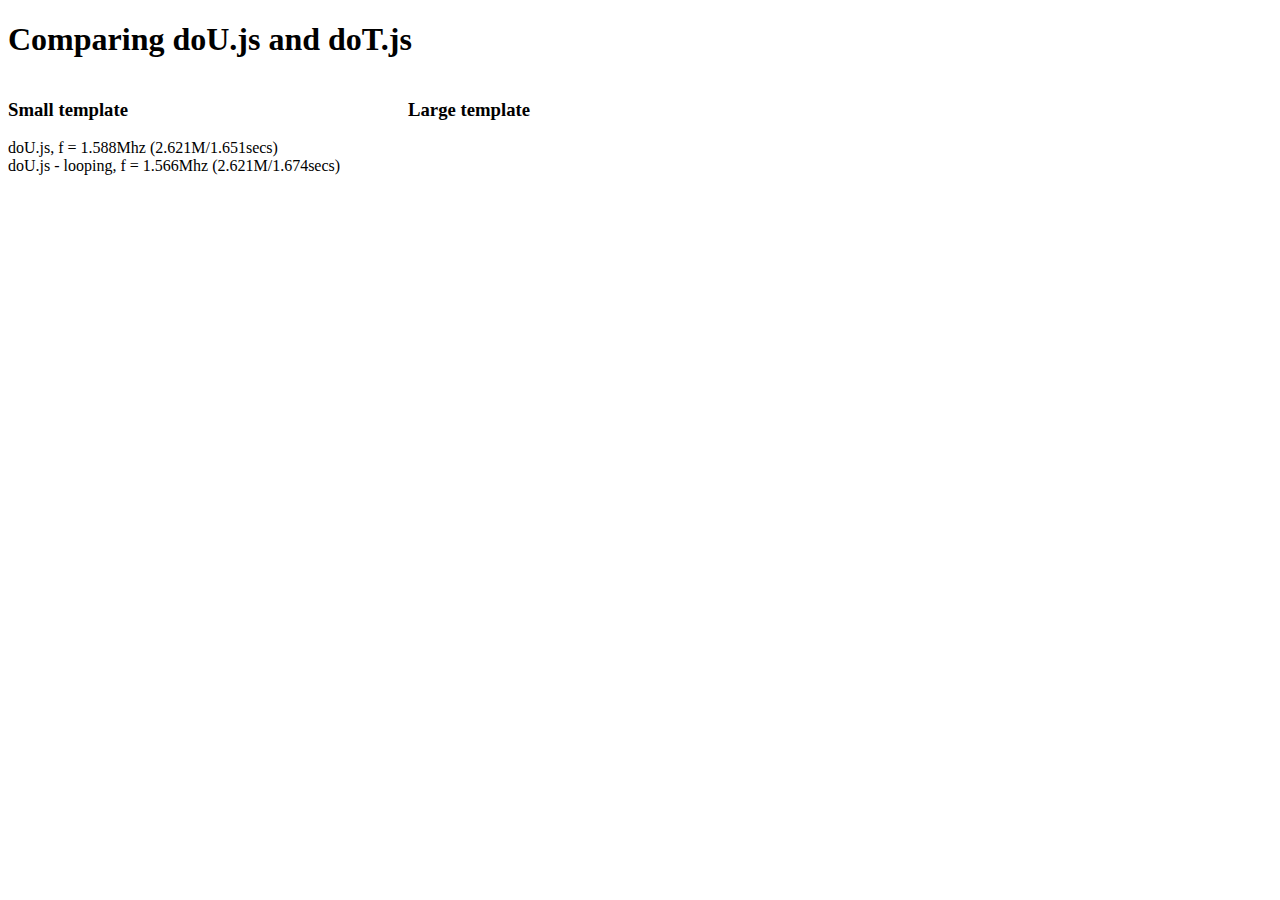
<file: node_modules/dot/benchmarks/index.html>
<!DOCTYPE html PUBLIC "-//W3C//DTD XHTML 1.0 Transitional//EN"
   "http://www.w3.org/TR/xhtml1/DTD/xhtml1-transitional.dtd">
<html xmlns="http://www.w3.org/1999/xhtml" xml:lang="en" lang="en">
<head>
<meta http-equiv="Content-Type" content="text/html;charset=utf-8" />

<title>Templating Test Suite</title>

<script type="text/javascript" src="jslitmus.js"></script>
<script type="text/javascript" src="templating/doU.js"></script>
<script type="text/javascript" src="templating/doT.js"></script>
<script type="text/javascript" src="templatesBench.js"></script>

</head>

<body>
  <h1>Comparing doU.js and doT.js</h1>
  <div id='small' style="float:left;min-width:400px;"><h3>Small template</h3></div>
  <div id='large' style="float:left;"><h3>Large template</h3></div>
</body>

</html>
</file>
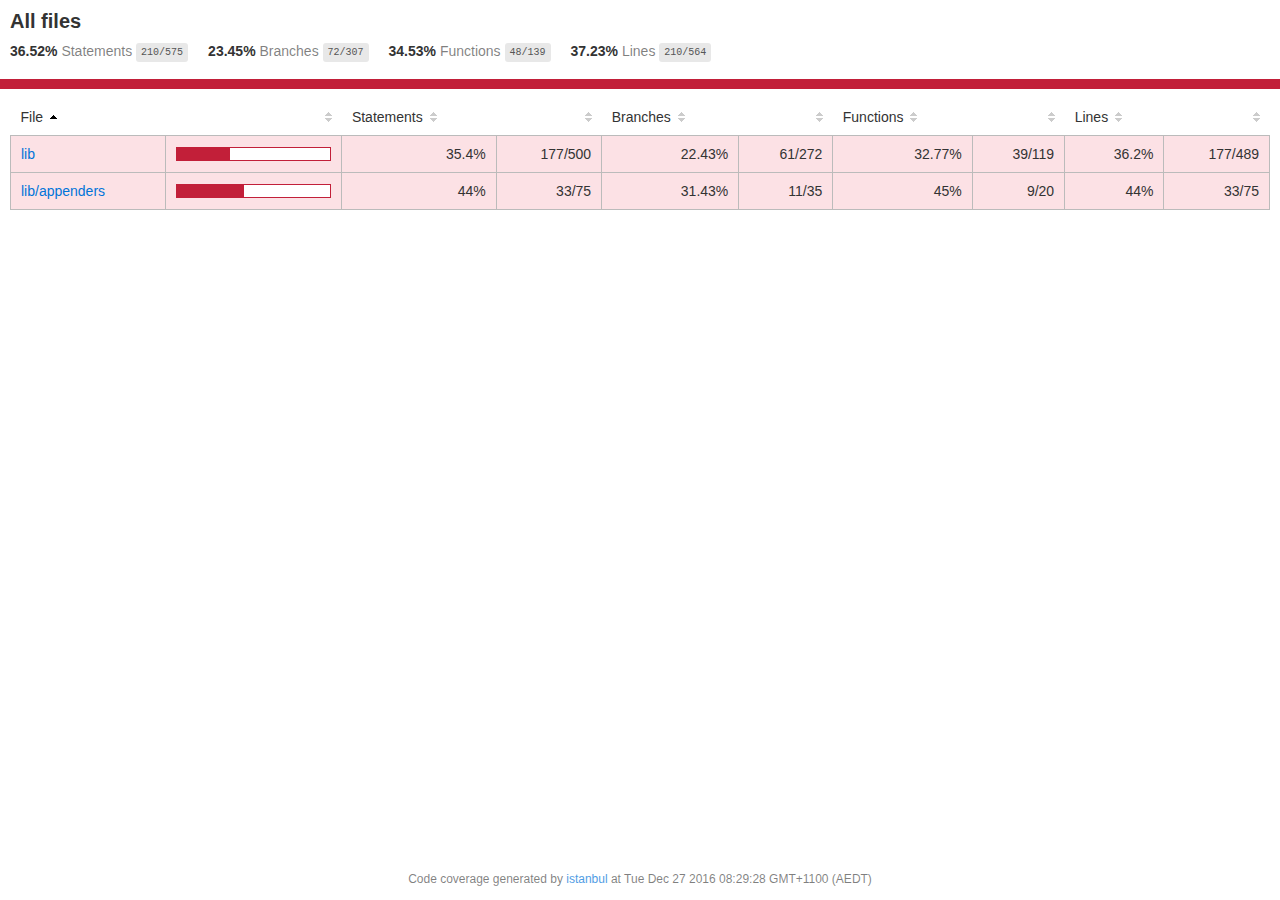
<file: node_modules/log4js/coverage/lcov-report/index.html>
<!doctype html>
<html lang="en">
<head>
    <title>Code coverage report for All files</title>
    <meta charset="utf-8" />
    <link rel="stylesheet" href="prettify.css" />
    <link rel="stylesheet" href="base.css" />
    <meta name="viewport" content="width=device-width, initial-scale=1">
    <style type='text/css'>
        .coverage-summary .sorter {
            background-image: url(sort-arrow-sprite.png);
        }
    </style>
</head>
<body>
<div class='wrapper'>
  <div class='pad1'>
    <h1>
      All files
    </h1>
    <div class='clearfix'>
      <div class='fl pad1y space-right2'>
        <span class="strong">36.52% </span>
        <span class="quiet">Statements</span>
        <span class='fraction'>210/575</span>
      </div>
      <div class='fl pad1y space-right2'>
        <span class="strong">23.45% </span>
        <span class="quiet">Branches</span>
        <span class='fraction'>72/307</span>
      </div>
      <div class='fl pad1y space-right2'>
        <span class="strong">34.53% </span>
        <span class="quiet">Functions</span>
        <span class='fraction'>48/139</span>
      </div>
      <div class='fl pad1y space-right2'>
        <span class="strong">37.23% </span>
        <span class="quiet">Lines</span>
        <span class='fraction'>210/564</span>
      </div>
    </div>
  </div>
  <div class='status-line low'></div>
<div class="pad1">
<table class="coverage-summary">
<thead>
<tr>
   <th data-col="file" data-fmt="html" data-html="true" class="file">File</th>
   <th data-col="pic" data-type="number" data-fmt="html" data-html="true" class="pic"></th>
   <th data-col="statements" data-type="number" data-fmt="pct" class="pct">Statements</th>
   <th data-col="statements_raw" data-type="number" data-fmt="html" class="abs"></th>
   <th data-col="branches" data-type="number" data-fmt="pct" class="pct">Branches</th>
   <th data-col="branches_raw" data-type="number" data-fmt="html" class="abs"></th>
   <th data-col="functions" data-type="number" data-fmt="pct" class="pct">Functions</th>
   <th data-col="functions_raw" data-type="number" data-fmt="html" class="abs"></th>
   <th data-col="lines" data-type="number" data-fmt="pct" class="pct">Lines</th>
   <th data-col="lines_raw" data-type="number" data-fmt="html" class="abs"></th>
</tr>
</thead>
<tbody><tr>
	<td class="file low" data-value="lib"><a href="lib/index.html">lib</a></td>
	<td data-value="35.4" class="pic low"><div class="chart"><div class="cover-fill" style="width: 35%;"></div><div class="cover-empty" style="width:65%;"></div></div></td>
	<td data-value="35.4" class="pct low">35.4%</td>
	<td data-value="500" class="abs low">177/500</td>
	<td data-value="22.43" class="pct low">22.43%</td>
	<td data-value="272" class="abs low">61/272</td>
	<td data-value="32.77" class="pct low">32.77%</td>
	<td data-value="119" class="abs low">39/119</td>
	<td data-value="36.2" class="pct low">36.2%</td>
	<td data-value="489" class="abs low">177/489</td>
	</tr>

<tr>
	<td class="file low" data-value="lib/appenders"><a href="lib/appenders/index.html">lib/appenders</a></td>
	<td data-value="44" class="pic low"><div class="chart"><div class="cover-fill" style="width: 44%;"></div><div class="cover-empty" style="width:56%;"></div></div></td>
	<td data-value="44" class="pct low">44%</td>
	<td data-value="75" class="abs low">33/75</td>
	<td data-value="31.43" class="pct low">31.43%</td>
	<td data-value="35" class="abs low">11/35</td>
	<td data-value="45" class="pct low">45%</td>
	<td data-value="20" class="abs low">9/20</td>
	<td data-value="44" class="pct low">44%</td>
	<td data-value="75" class="abs low">33/75</td>
	</tr>

</tbody>
</table>
</div><div class='push'></div><!-- for sticky footer -->
</div><!-- /wrapper -->
<div class='footer quiet pad2 space-top1 center small'>
  Code coverage
  generated by <a href="http://istanbul-js.org/" target="_blank">istanbul</a> at Tue Dec 27 2016 08:29:28 GMT+1100 (AEDT)
</div>
</div>
<script src="prettify.js"></script>
<script>
window.onload = function () {
        if (typeof prettyPrint === 'function') {
            prettyPrint();
        }
};
</script>
<script src="sorter.js"></script>
</body>
</html>
</file>
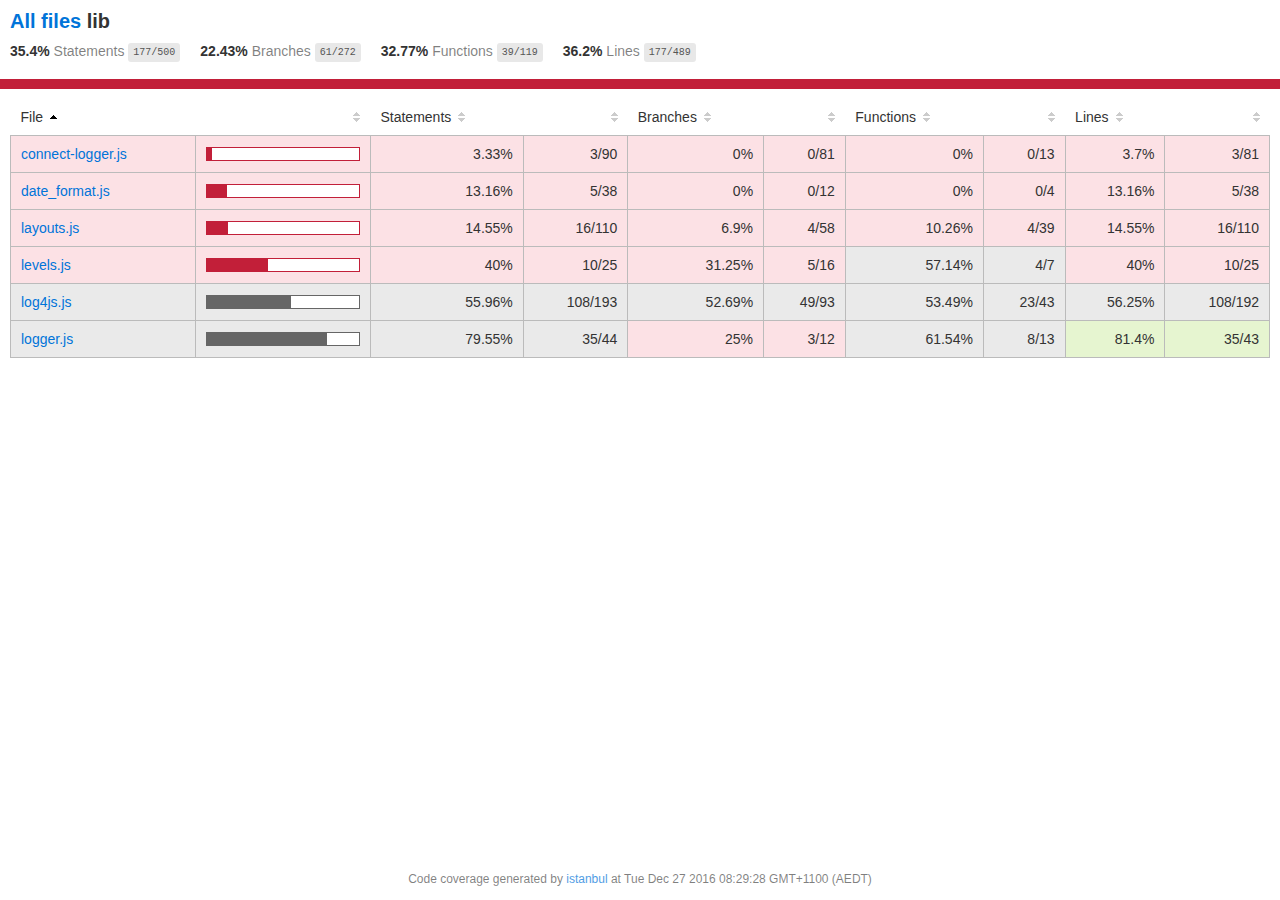
<file: node_modules/log4js/coverage/lcov-report/lib/index.html>
<!doctype html>
<html lang="en">
<head>
    <title>Code coverage report for lib</title>
    <meta charset="utf-8" />
    <link rel="stylesheet" href="../prettify.css" />
    <link rel="stylesheet" href="../base.css" />
    <meta name="viewport" content="width=device-width, initial-scale=1">
    <style type='text/css'>
        .coverage-summary .sorter {
            background-image: url(../sort-arrow-sprite.png);
        }
    </style>
</head>
<body>
<div class='wrapper'>
  <div class='pad1'>
    <h1>
      <a href="../index.html">All files</a> lib
    </h1>
    <div class='clearfix'>
      <div class='fl pad1y space-right2'>
        <span class="strong">35.4% </span>
        <span class="quiet">Statements</span>
        <span class='fraction'>177/500</span>
      </div>
      <div class='fl pad1y space-right2'>
        <span class="strong">22.43% </span>
        <span class="quiet">Branches</span>
        <span class='fraction'>61/272</span>
      </div>
      <div class='fl pad1y space-right2'>
        <span class="strong">32.77% </span>
        <span class="quiet">Functions</span>
        <span class='fraction'>39/119</span>
      </div>
      <div class='fl pad1y space-right2'>
        <span class="strong">36.2% </span>
        <span class="quiet">Lines</span>
        <span class='fraction'>177/489</span>
      </div>
    </div>
  </div>
  <div class='status-line low'></div>
<div class="pad1">
<table class="coverage-summary">
<thead>
<tr>
   <th data-col="file" data-fmt="html" data-html="true" class="file">File</th>
   <th data-col="pic" data-type="number" data-fmt="html" data-html="true" class="pic"></th>
   <th data-col="statements" data-type="number" data-fmt="pct" class="pct">Statements</th>
   <th data-col="statements_raw" data-type="number" data-fmt="html" class="abs"></th>
   <th data-col="branches" data-type="number" data-fmt="pct" class="pct">Branches</th>
   <th data-col="branches_raw" data-type="number" data-fmt="html" class="abs"></th>
   <th data-col="functions" data-type="number" data-fmt="pct" class="pct">Functions</th>
   <th data-col="functions_raw" data-type="number" data-fmt="html" class="abs"></th>
   <th data-col="lines" data-type="number" data-fmt="pct" class="pct">Lines</th>
   <th data-col="lines_raw" data-type="number" data-fmt="html" class="abs"></th>
</tr>
</thead>
<tbody><tr>
	<td class="file low" data-value="connect-logger.js"><a href="connect-logger.js.html">connect-logger.js</a></td>
	<td data-value="3.33" class="pic low"><div class="chart"><div class="cover-fill" style="width: 3%;"></div><div class="cover-empty" style="width:97%;"></div></div></td>
	<td data-value="3.33" class="pct low">3.33%</td>
	<td data-value="90" class="abs low">3/90</td>
	<td data-value="0" class="pct low">0%</td>
	<td data-value="81" class="abs low">0/81</td>
	<td data-value="0" class="pct low">0%</td>
	<td data-value="13" class="abs low">0/13</td>
	<td data-value="3.7" class="pct low">3.7%</td>
	<td data-value="81" class="abs low">3/81</td>
	</tr>

<tr>
	<td class="file low" data-value="date_format.js"><a href="date_format.js.html">date_format.js</a></td>
	<td data-value="13.16" class="pic low"><div class="chart"><div class="cover-fill" style="width: 13%;"></div><div class="cover-empty" style="width:87%;"></div></div></td>
	<td data-value="13.16" class="pct low">13.16%</td>
	<td data-value="38" class="abs low">5/38</td>
	<td data-value="0" class="pct low">0%</td>
	<td data-value="12" class="abs low">0/12</td>
	<td data-value="0" class="pct low">0%</td>
	<td data-value="4" class="abs low">0/4</td>
	<td data-value="13.16" class="pct low">13.16%</td>
	<td data-value="38" class="abs low">5/38</td>
	</tr>

<tr>
	<td class="file low" data-value="layouts.js"><a href="layouts.js.html">layouts.js</a></td>
	<td data-value="14.55" class="pic low"><div class="chart"><div class="cover-fill" style="width: 14%;"></div><div class="cover-empty" style="width:86%;"></div></div></td>
	<td data-value="14.55" class="pct low">14.55%</td>
	<td data-value="110" class="abs low">16/110</td>
	<td data-value="6.9" class="pct low">6.9%</td>
	<td data-value="58" class="abs low">4/58</td>
	<td data-value="10.26" class="pct low">10.26%</td>
	<td data-value="39" class="abs low">4/39</td>
	<td data-value="14.55" class="pct low">14.55%</td>
	<td data-value="110" class="abs low">16/110</td>
	</tr>

<tr>
	<td class="file low" data-value="levels.js"><a href="levels.js.html">levels.js</a></td>
	<td data-value="40" class="pic low"><div class="chart"><div class="cover-fill" style="width: 40%;"></div><div class="cover-empty" style="width:60%;"></div></div></td>
	<td data-value="40" class="pct low">40%</td>
	<td data-value="25" class="abs low">10/25</td>
	<td data-value="31.25" class="pct low">31.25%</td>
	<td data-value="16" class="abs low">5/16</td>
	<td data-value="57.14" class="pct medium">57.14%</td>
	<td data-value="7" class="abs medium">4/7</td>
	<td data-value="40" class="pct low">40%</td>
	<td data-value="25" class="abs low">10/25</td>
	</tr>

<tr>
	<td class="file medium" data-value="log4js.js"><a href="log4js.js.html">log4js.js</a></td>
	<td data-value="55.96" class="pic medium"><div class="chart"><div class="cover-fill" style="width: 55%;"></div><div class="cover-empty" style="width:45%;"></div></div></td>
	<td data-value="55.96" class="pct medium">55.96%</td>
	<td data-value="193" class="abs medium">108/193</td>
	<td data-value="52.69" class="pct medium">52.69%</td>
	<td data-value="93" class="abs medium">49/93</td>
	<td data-value="53.49" class="pct medium">53.49%</td>
	<td data-value="43" class="abs medium">23/43</td>
	<td data-value="56.25" class="pct medium">56.25%</td>
	<td data-value="192" class="abs medium">108/192</td>
	</tr>

<tr>
	<td class="file medium" data-value="logger.js"><a href="logger.js.html">logger.js</a></td>
	<td data-value="79.55" class="pic medium"><div class="chart"><div class="cover-fill" style="width: 79%;"></div><div class="cover-empty" style="width:21%;"></div></div></td>
	<td data-value="79.55" class="pct medium">79.55%</td>
	<td data-value="44" class="abs medium">35/44</td>
	<td data-value="25" class="pct low">25%</td>
	<td data-value="12" class="abs low">3/12</td>
	<td data-value="61.54" class="pct medium">61.54%</td>
	<td data-value="13" class="abs medium">8/13</td>
	<td data-value="81.4" class="pct high">81.4%</td>
	<td data-value="43" class="abs high">35/43</td>
	</tr>

</tbody>
</table>
</div><div class='push'></div><!-- for sticky footer -->
</div><!-- /wrapper -->
<div class='footer quiet pad2 space-top1 center small'>
  Code coverage
  generated by <a href="http://istanbul-js.org/" target="_blank">istanbul</a> at Tue Dec 27 2016 08:29:28 GMT+1100 (AEDT)
</div>
</div>
<script src="../prettify.js"></script>
<script>
window.onload = function () {
        if (typeof prettyPrint === 'function') {
            prettyPrint();
        }
};
</script>
<script src="../sorter.js"></script>
</body>
</html>
</file>
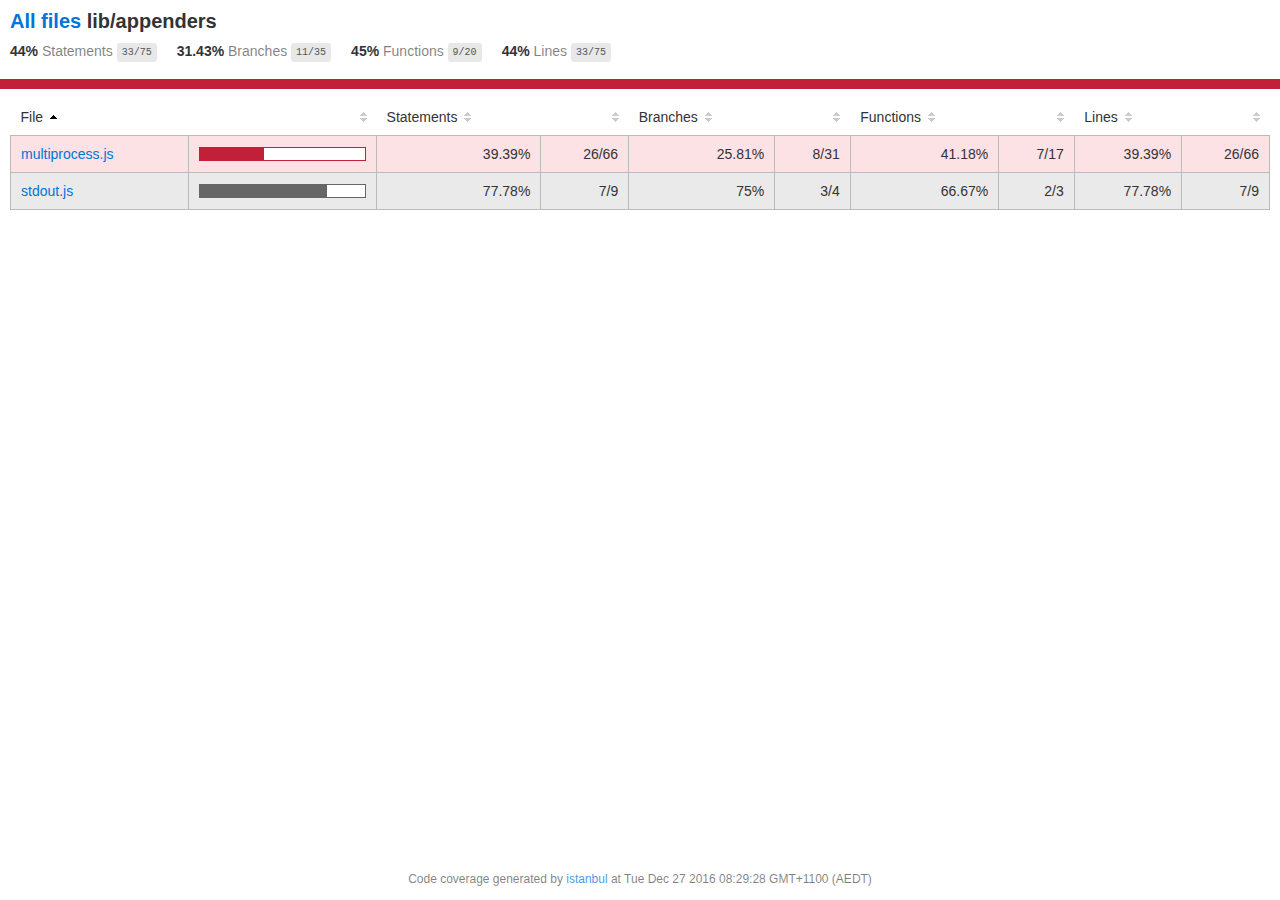
<file: node_modules/log4js/coverage/lcov-report/lib/appenders/index.html>
<!doctype html>
<html lang="en">
<head>
    <title>Code coverage report for lib/appenders</title>
    <meta charset="utf-8" />
    <link rel="stylesheet" href="../../prettify.css" />
    <link rel="stylesheet" href="../../base.css" />
    <meta name="viewport" content="width=device-width, initial-scale=1">
    <style type='text/css'>
        .coverage-summary .sorter {
            background-image: url(../../sort-arrow-sprite.png);
        }
    </style>
</head>
<body>
<div class='wrapper'>
  <div class='pad1'>
    <h1>
      <a href="../../index.html">All files</a> lib/appenders
    </h1>
    <div class='clearfix'>
      <div class='fl pad1y space-right2'>
        <span class="strong">44% </span>
        <span class="quiet">Statements</span>
        <span class='fraction'>33/75</span>
      </div>
      <div class='fl pad1y space-right2'>
        <span class="strong">31.43% </span>
        <span class="quiet">Branches</span>
        <span class='fraction'>11/35</span>
      </div>
      <div class='fl pad1y space-right2'>
        <span class="strong">45% </span>
        <span class="quiet">Functions</span>
        <span class='fraction'>9/20</span>
      </div>
      <div class='fl pad1y space-right2'>
        <span class="strong">44% </span>
        <span class="quiet">Lines</span>
        <span class='fraction'>33/75</span>
      </div>
    </div>
  </div>
  <div class='status-line low'></div>
<div class="pad1">
<table class="coverage-summary">
<thead>
<tr>
   <th data-col="file" data-fmt="html" data-html="true" class="file">File</th>
   <th data-col="pic" data-type="number" data-fmt="html" data-html="true" class="pic"></th>
   <th data-col="statements" data-type="number" data-fmt="pct" class="pct">Statements</th>
   <th data-col="statements_raw" data-type="number" data-fmt="html" class="abs"></th>
   <th data-col="branches" data-type="number" data-fmt="pct" class="pct">Branches</th>
   <th data-col="branches_raw" data-type="number" data-fmt="html" class="abs"></th>
   <th data-col="functions" data-type="number" data-fmt="pct" class="pct">Functions</th>
   <th data-col="functions_raw" data-type="number" data-fmt="html" class="abs"></th>
   <th data-col="lines" data-type="number" data-fmt="pct" class="pct">Lines</th>
   <th data-col="lines_raw" data-type="number" data-fmt="html" class="abs"></th>
</tr>
</thead>
<tbody><tr>
	<td class="file low" data-value="multiprocess.js"><a href="multiprocess.js.html">multiprocess.js</a></td>
	<td data-value="39.39" class="pic low"><div class="chart"><div class="cover-fill" style="width: 39%;"></div><div class="cover-empty" style="width:61%;"></div></div></td>
	<td data-value="39.39" class="pct low">39.39%</td>
	<td data-value="66" class="abs low">26/66</td>
	<td data-value="25.81" class="pct low">25.81%</td>
	<td data-value="31" class="abs low">8/31</td>
	<td data-value="41.18" class="pct low">41.18%</td>
	<td data-value="17" class="abs low">7/17</td>
	<td data-value="39.39" class="pct low">39.39%</td>
	<td data-value="66" class="abs low">26/66</td>
	</tr>

<tr>
	<td class="file medium" data-value="stdout.js"><a href="stdout.js.html">stdout.js</a></td>
	<td data-value="77.78" class="pic medium"><div class="chart"><div class="cover-fill" style="width: 77%;"></div><div class="cover-empty" style="width:23%;"></div></div></td>
	<td data-value="77.78" class="pct medium">77.78%</td>
	<td data-value="9" class="abs medium">7/9</td>
	<td data-value="75" class="pct medium">75%</td>
	<td data-value="4" class="abs medium">3/4</td>
	<td data-value="66.67" class="pct medium">66.67%</td>
	<td data-value="3" class="abs medium">2/3</td>
	<td data-value="77.78" class="pct medium">77.78%</td>
	<td data-value="9" class="abs medium">7/9</td>
	</tr>

</tbody>
</table>
</div><div class='push'></div><!-- for sticky footer -->
</div><!-- /wrapper -->
<div class='footer quiet pad2 space-top1 center small'>
  Code coverage
  generated by <a href="http://istanbul-js.org/" target="_blank">istanbul</a> at Tue Dec 27 2016 08:29:28 GMT+1100 (AEDT)
</div>
</div>
<script src="../../prettify.js"></script>
<script>
window.onload = function () {
        if (typeof prettyPrint === 'function') {
            prettyPrint();
        }
};
</script>
<script src="../../sorter.js"></script>
</body>
</html>
</file>
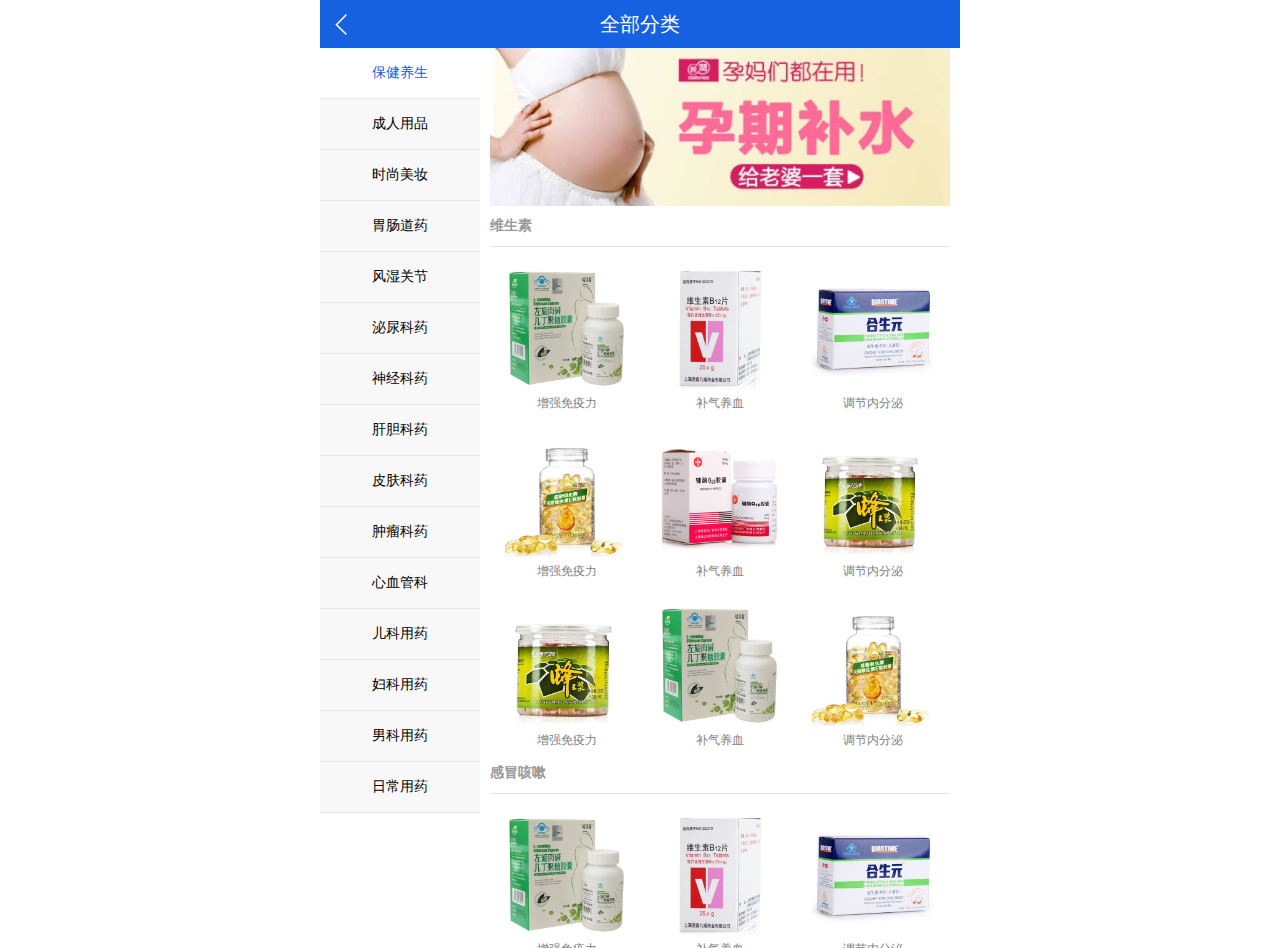
<file: wr/category.html>
<!DOCTYPE html>
<html>
<head>
    <meta http-equiv="Content-Type" content="text/html; charset=utf-8" />
    <meta name="viewport" content="width=device-width,initial-scale=1.0,maximum-scale=1.0,minimum-scale=1.0,user-scalable=no">
    <meta name="format-detection" content="telephone=no">
    <meta name="apple-mobile-web-app-capable" content="yes">
    <meta name="apple-mobile-web-app-status-bar-style" content="black">
    <meta http-equiv="pragma" content="no-cache">
    <title></title>
    <link rel="stylesheet" type="text/css" href="../css/src/mobile.css"/>

</head>
<body>
<!--头部-->
<header class="cateHeader">
    <a class="go_back"></a>
    <a class="goodCate">全部分类</a>
</header>
<div class="allCate">
    <div class="cate_box">
        <!--分类列表-->
        <ul class="left_cate">
            <li class="current">保健养生</li>
            <li>成人用品</li>
            <li>时尚美妆</li>
            <li>胃肠道药</li>
            <li>风湿关节</li>
            <li>泌尿科药</li>
            <li>神经科药</li>
            <li>肝胆科药</li>
            <li>皮肤科药</li>
            <li>肿瘤科药</li>
            <li>心血管科</li>
            <li>儿科用药</li>
            <li>妇科用药</li>
            <li>男科用药</li>
            <li>日常用药</li>
        </ul>
        <div class="right_cate">
            <div class="cate_third_pro">
                <img src="../css/image/topcate.jpg">
            </div>
            <div class="sp_container"style="display: block">
                <h4>维生素</h4>
                <ul class="right_ul">
                    <li>
                        <a>
                            <img src="../css/image/cate3.jpg" >
                            <span>增强免疫力</span>
                        </a>
                    </li>
                    <li>
                        <a>
                            <img src="../css/image/wc2.jpg" >
                            <span>补气养血</span>
                        </a>
                    </li>
                    <li>
                        <a>
                            <img src="../css/image/wc.jpg" >
                            <span>调节内分泌</span>
                        </a>
                    </li>
                    <li>
                        <a>
                            <img src="../css/image/cate5.jpg" >
                            <span>增强免疫力</span>
                        </a>
                    </li>
                    <li>
                        <a>
                            <img src="../css/image/cate6.jpg" >
                            <span>补气养血</span>
                        </a>
                    </li>
                    <li>
                        <a>
                            <img src="../css/image/cate4.jpg" >
                            <span>调节内分泌</span>
                        </a>
                    </li>
                    <li>
                        <a>
                            <img src="../css/image/cate4.jpg" >
                            <span>增强免疫力</span>
                        </a>
                    </li>
                    <li>
                        <a>
                            <img src="../css/image/cate3.jpg" >
                            <span>补气养血</span>
                        </a>
                    </li>
                    <li>
                        <a>
                            <img src="../css/image/cate5.jpg" >
                            <span>调节内分泌</span>
                        </a>
                    </li>
                </ul>

                <h4>感冒咳嗽</h4>
                <ul class="right_ul">
                    <li>
                        <a>
                            <img src="../css/image/cate3.jpg" >
                            <span>增强免疫力</span>
                        </a>
                    </li>
                    <li>
                        <a>
                            <img src="../css/image/wc2.jpg" >
                            <span>补气养血</span>
                        </a>
                    </li>
                    <li>
                        <a>
                            <img src="../css/image/wc.jpg" >
                            <span>调节内分泌</span>
                        </a>
                    </li>
                    <li>
                        <a>
                            <img src="../css/image/cate5.jpg" >
                            <span>增强免疫力</span>
                        </a>
                    </li>
                    <li>
                        <a>
                            <img src="../css/image/cate6.jpg" >
                            <span>补气养血</span>
                        </a>
                    </li>
                    <li>
                        <a>
                            <img src="../css/image/cate4.jpg" >
                            <span>调节内分泌</span>
                        </a>
                    </li>
                    <li>
                        <a>
                            <img src="../css/image/cate4.jpg" >
                            <span>增强免疫力</span>
                        </a>
                    </li>
                    <li>
                        <a>
                            <img src="../css/image/cate3.jpg" >
                            <span>补气养血</span>
                        </a>
                    </li>
                    <li>
                        <a>
                            <img src="../css/image/cate5.jpg" >
                            <span>调节内分泌</span>
                        </a>
                    </li>
                </ul>
            </div>
        </div>
    </div>
</div>
</div>

</body>
</html>
</file>
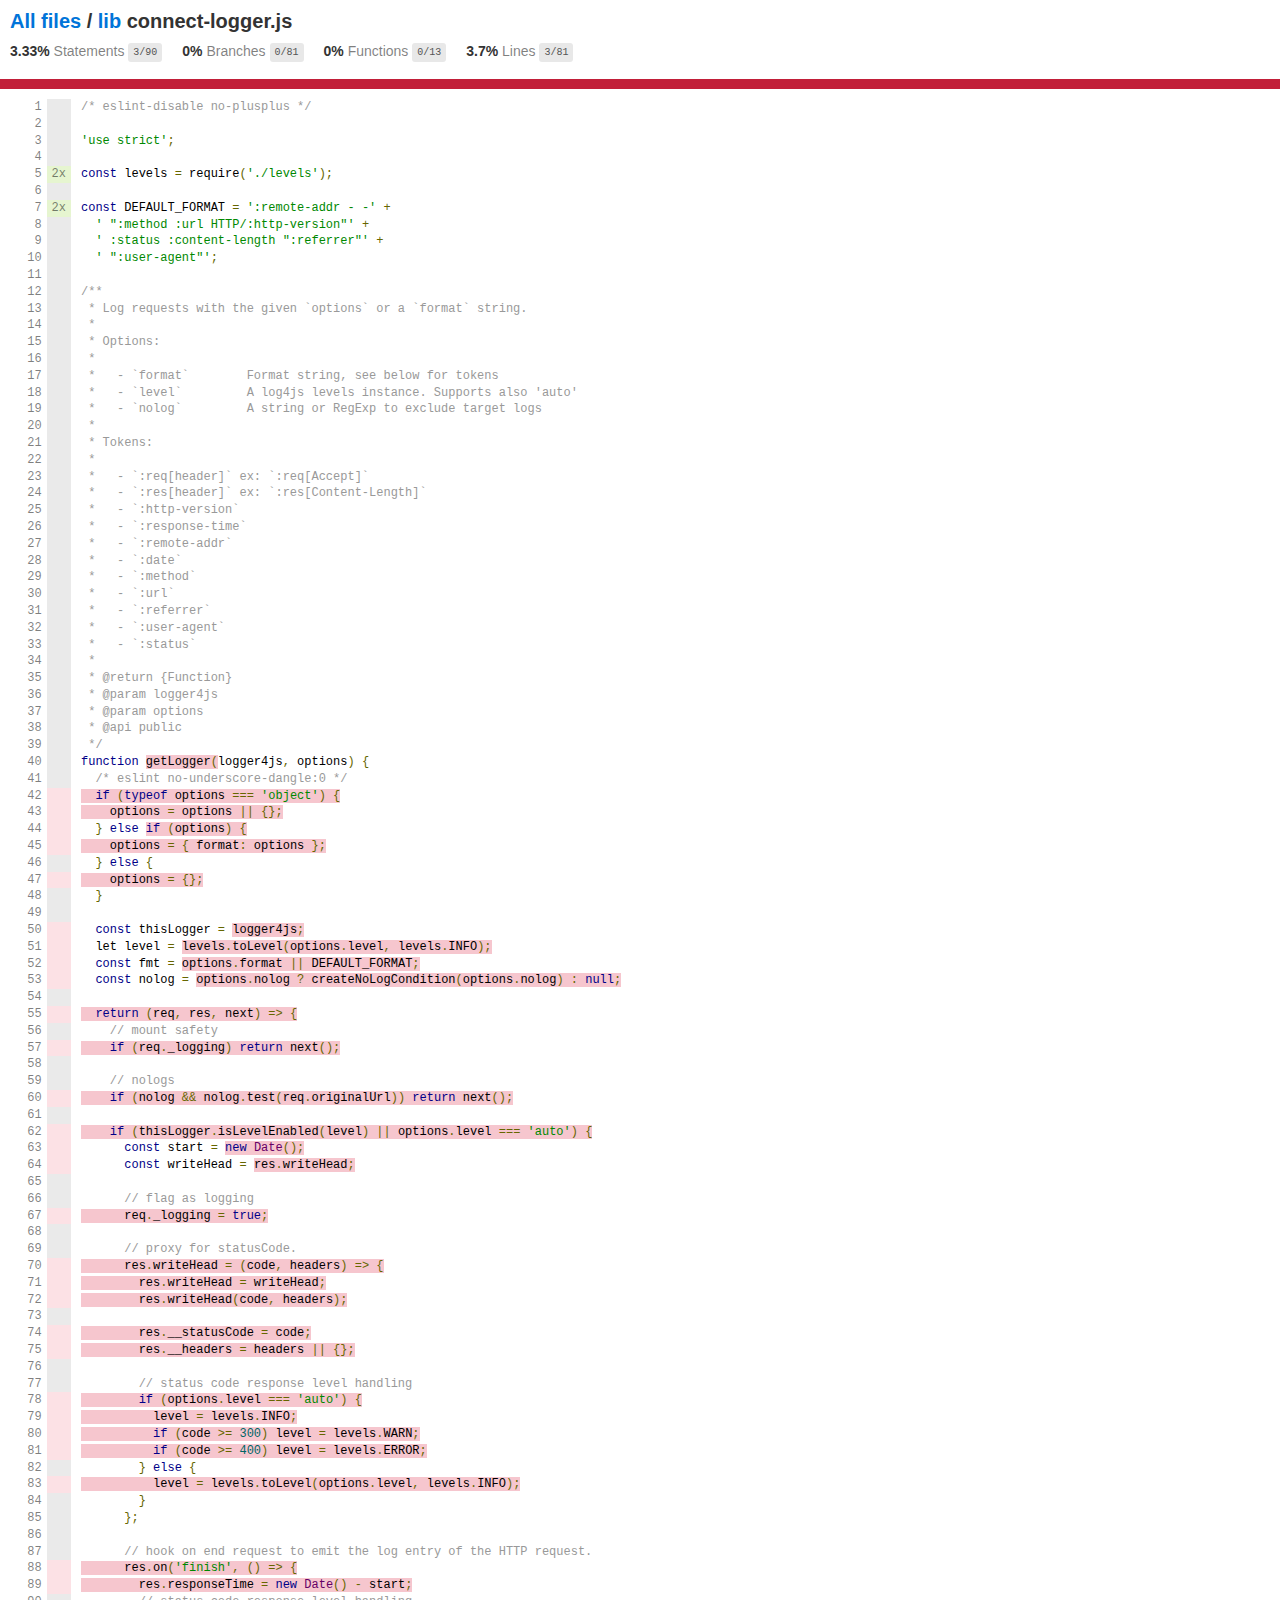
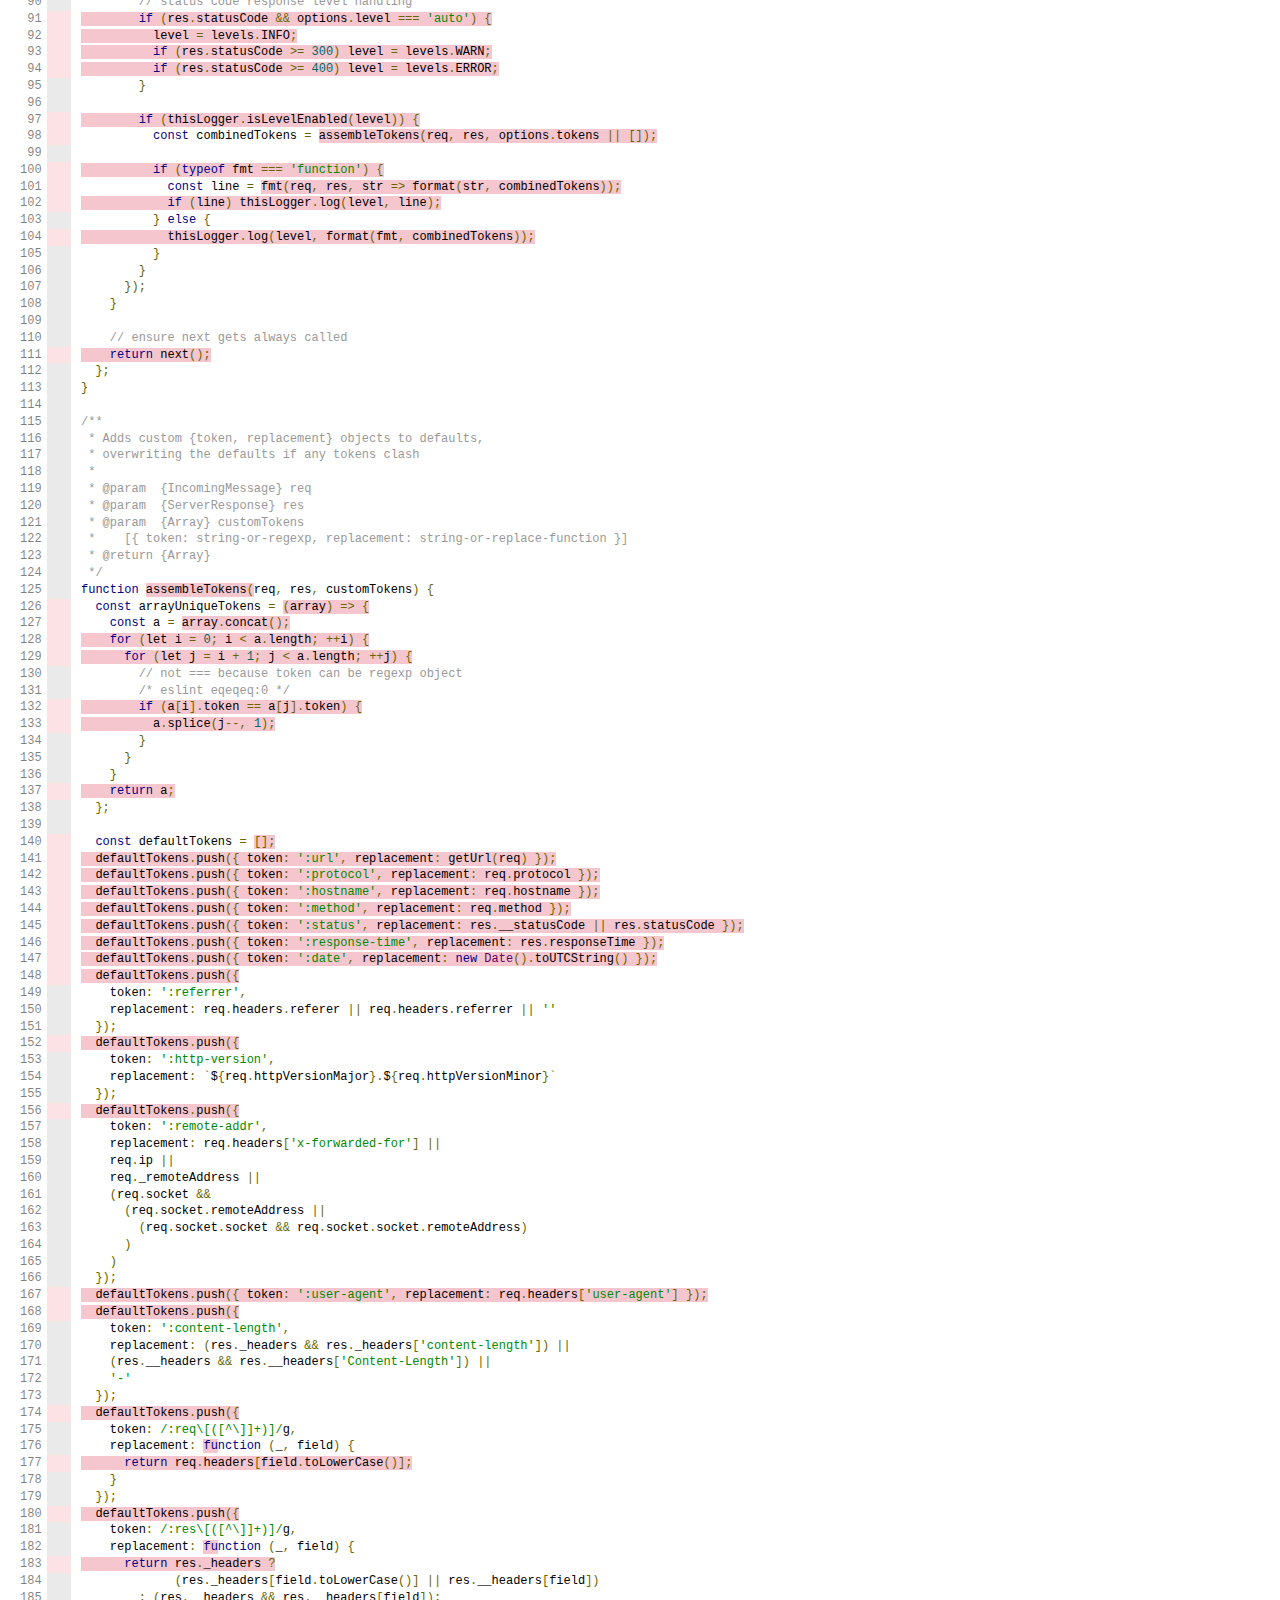
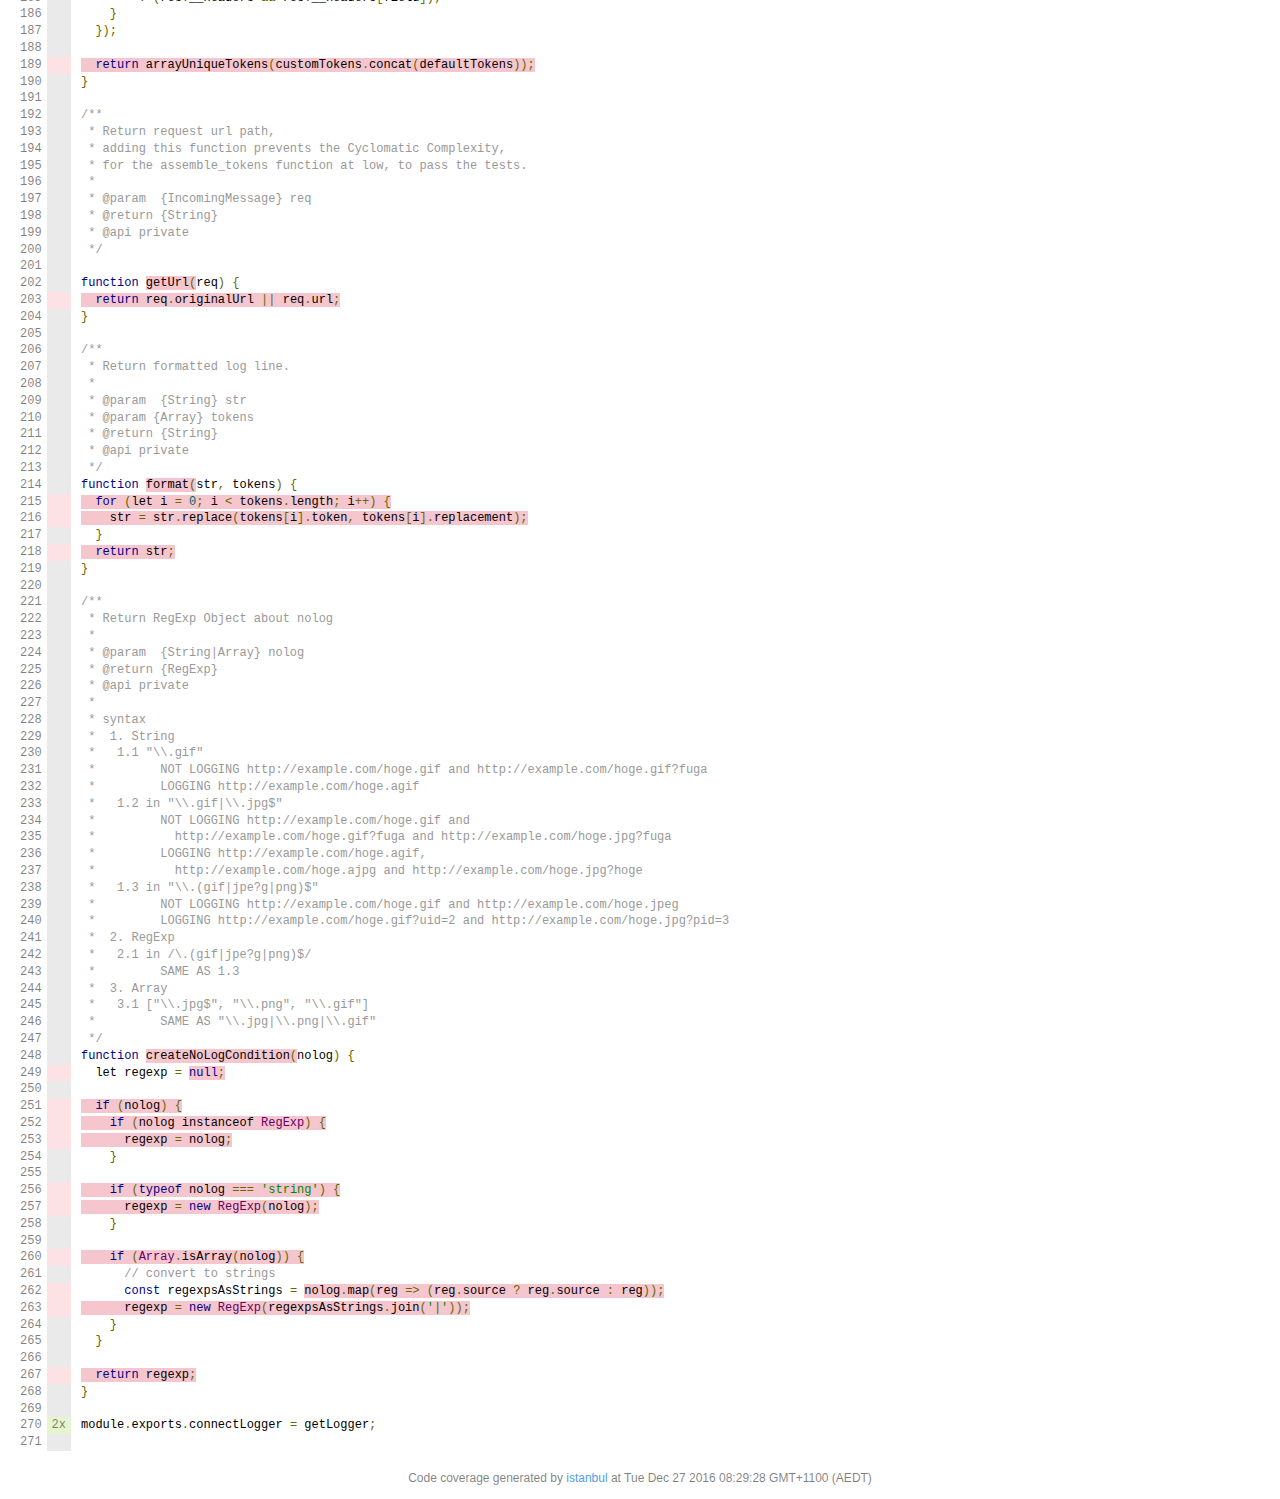
<file: node_modules/log4js/coverage/lcov-report/lib/connect-logger.js.html>
<!doctype html>
<html lang="en">
<head>
    <title>Code coverage report for lib/connect-logger.js</title>
    <meta charset="utf-8" />
    <link rel="stylesheet" href="../prettify.css" />
    <link rel="stylesheet" href="../base.css" />
    <meta name="viewport" content="width=device-width, initial-scale=1">
    <style type='text/css'>
        .coverage-summary .sorter {
            background-image: url(../sort-arrow-sprite.png);
        }
    </style>
</head>
<body>
<div class='wrapper'>
  <div class='pad1'>
    <h1>
      <a href="../index.html">All files</a> / <a href="index.html">lib</a> connect-logger.js
    </h1>
    <div class='clearfix'>
      <div class='fl pad1y space-right2'>
        <span class="strong">3.33% </span>
        <span class="quiet">Statements</span>
        <span class='fraction'>3/90</span>
      </div>
      <div class='fl pad1y space-right2'>
        <span class="strong">0% </span>
        <span class="quiet">Branches</span>
        <span class='fraction'>0/81</span>
      </div>
      <div class='fl pad1y space-right2'>
        <span class="strong">0% </span>
        <span class="quiet">Functions</span>
        <span class='fraction'>0/13</span>
      </div>
      <div class='fl pad1y space-right2'>
        <span class="strong">3.7% </span>
        <span class="quiet">Lines</span>
        <span class='fraction'>3/81</span>
      </div>
    </div>
  </div>
  <div class='status-line low'></div>
<pre><table class="coverage">
<tr><td class="line-count quiet">1
2
3
4
5
6
7
8
9
10
11
12
13
14
15
16
17
18
19
20
21
22
23
24
25
26
27
28
29
30
31
32
33
34
35
36
37
38
39
40
41
42
43
44
45
46
47
48
49
50
51
52
53
54
55
56
57
58
59
60
61
62
63
64
65
66
67
68
69
70
71
72
73
74
75
76
77
78
79
80
81
82
83
84
85
86
87
88
89
90
91
92
93
94
95
96
97
98
99
100
101
102
103
104
105
106
107
108
109
110
111
112
113
114
115
116
117
118
119
120
121
122
123
124
125
126
127
128
129
130
131
132
133
134
135
136
137
138
139
140
141
142
143
144
145
146
147
148
149
150
151
152
153
154
155
156
157
158
159
160
161
162
163
164
165
166
167
168
169
170
171
172
173
174
175
176
177
178
179
180
181
182
183
184
185
186
187
188
189
190
191
192
193
194
195
196
197
198
199
200
201
202
203
204
205
206
207
208
209
210
211
212
213
214
215
216
217
218
219
220
221
222
223
224
225
226
227
228
229
230
231
232
233
234
235
236
237
238
239
240
241
242
243
244
245
246
247
248
249
250
251
252
253
254
255
256
257
258
259
260
261
262
263
264
265
266
267
268
269
270
271</td><td class="line-coverage quiet"><span class="cline-any cline-neutral">&nbsp;</span>
<span class="cline-any cline-neutral">&nbsp;</span>
<span class="cline-any cline-neutral">&nbsp;</span>
<span class="cline-any cline-neutral">&nbsp;</span>
<span class="cline-any cline-yes">2x</span>
<span class="cline-any cline-neutral">&nbsp;</span>
<span class="cline-any cline-yes">2x</span>
<span class="cline-any cline-neutral">&nbsp;</span>
<span class="cline-any cline-neutral">&nbsp;</span>
<span class="cline-any cline-neutral">&nbsp;</span>
<span class="cline-any cline-neutral">&nbsp;</span>
<span class="cline-any cline-neutral">&nbsp;</span>
<span class="cline-any cline-neutral">&nbsp;</span>
<span class="cline-any cline-neutral">&nbsp;</span>
<span class="cline-any cline-neutral">&nbsp;</span>
<span class="cline-any cline-neutral">&nbsp;</span>
<span class="cline-any cline-neutral">&nbsp;</span>
<span class="cline-any cline-neutral">&nbsp;</span>
<span class="cline-any cline-neutral">&nbsp;</span>
<span class="cline-any cline-neutral">&nbsp;</span>
<span class="cline-any cline-neutral">&nbsp;</span>
<span class="cline-any cline-neutral">&nbsp;</span>
<span class="cline-any cline-neutral">&nbsp;</span>
<span class="cline-any cline-neutral">&nbsp;</span>
<span class="cline-any cline-neutral">&nbsp;</span>
<span class="cline-any cline-neutral">&nbsp;</span>
<span class="cline-any cline-neutral">&nbsp;</span>
<span class="cline-any cline-neutral">&nbsp;</span>
<span class="cline-any cline-neutral">&nbsp;</span>
<span class="cline-any cline-neutral">&nbsp;</span>
<span class="cline-any cline-neutral">&nbsp;</span>
<span class="cline-any cline-neutral">&nbsp;</span>
<span class="cline-any cline-neutral">&nbsp;</span>
<span class="cline-any cline-neutral">&nbsp;</span>
<span class="cline-any cline-neutral">&nbsp;</span>
<span class="cline-any cline-neutral">&nbsp;</span>
<span class="cline-any cline-neutral">&nbsp;</span>
<span class="cline-any cline-neutral">&nbsp;</span>
<span class="cline-any cline-neutral">&nbsp;</span>
<span class="cline-any cline-neutral">&nbsp;</span>
<span class="cline-any cline-neutral">&nbsp;</span>
<span class="cline-any cline-no">&nbsp;</span>
<span class="cline-any cline-no">&nbsp;</span>
<span class="cline-any cline-no">&nbsp;</span>
<span class="cline-any cline-no">&nbsp;</span>
<span class="cline-any cline-neutral">&nbsp;</span>
<span class="cline-any cline-no">&nbsp;</span>
<span class="cline-any cline-neutral">&nbsp;</span>
<span class="cline-any cline-neutral">&nbsp;</span>
<span class="cline-any cline-no">&nbsp;</span>
<span class="cline-any cline-no">&nbsp;</span>
<span class="cline-any cline-no">&nbsp;</span>
<span class="cline-any cline-no">&nbsp;</span>
<span class="cline-any cline-neutral">&nbsp;</span>
<span class="cline-any cline-no">&nbsp;</span>
<span class="cline-any cline-neutral">&nbsp;</span>
<span class="cline-any cline-no">&nbsp;</span>
<span class="cline-any cline-neutral">&nbsp;</span>
<span class="cline-any cline-neutral">&nbsp;</span>
<span class="cline-any cline-no">&nbsp;</span>
<span class="cline-any cline-neutral">&nbsp;</span>
<span class="cline-any cline-no">&nbsp;</span>
<span class="cline-any cline-no">&nbsp;</span>
<span class="cline-any cline-no">&nbsp;</span>
<span class="cline-any cline-neutral">&nbsp;</span>
<span class="cline-any cline-neutral">&nbsp;</span>
<span class="cline-any cline-no">&nbsp;</span>
<span class="cline-any cline-neutral">&nbsp;</span>
<span class="cline-any cline-neutral">&nbsp;</span>
<span class="cline-any cline-no">&nbsp;</span>
<span class="cline-any cline-no">&nbsp;</span>
<span class="cline-any cline-no">&nbsp;</span>
<span class="cline-any cline-neutral">&nbsp;</span>
<span class="cline-any cline-no">&nbsp;</span>
<span class="cline-any cline-no">&nbsp;</span>
<span class="cline-any cline-neutral">&nbsp;</span>
<span class="cline-any cline-neutral">&nbsp;</span>
<span class="cline-any cline-no">&nbsp;</span>
<span class="cline-any cline-no">&nbsp;</span>
<span class="cline-any cline-no">&nbsp;</span>
<span class="cline-any cline-no">&nbsp;</span>
<span class="cline-any cline-neutral">&nbsp;</span>
<span class="cline-any cline-no">&nbsp;</span>
<span class="cline-any cline-neutral">&nbsp;</span>
<span class="cline-any cline-neutral">&nbsp;</span>
<span class="cline-any cline-neutral">&nbsp;</span>
<span class="cline-any cline-neutral">&nbsp;</span>
<span class="cline-any cline-no">&nbsp;</span>
<span class="cline-any cline-no">&nbsp;</span>
<span class="cline-any cline-neutral">&nbsp;</span>
<span class="cline-any cline-no">&nbsp;</span>
<span class="cline-any cline-no">&nbsp;</span>
<span class="cline-any cline-no">&nbsp;</span>
<span class="cline-any cline-no">&nbsp;</span>
<span class="cline-any cline-neutral">&nbsp;</span>
<span class="cline-any cline-neutral">&nbsp;</span>
<span class="cline-any cline-no">&nbsp;</span>
<span class="cline-any cline-no">&nbsp;</span>
<span class="cline-any cline-neutral">&nbsp;</span>
<span class="cline-any cline-no">&nbsp;</span>
<span class="cline-any cline-no">&nbsp;</span>
<span class="cline-any cline-no">&nbsp;</span>
<span class="cline-any cline-neutral">&nbsp;</span>
<span class="cline-any cline-no">&nbsp;</span>
<span class="cline-any cline-neutral">&nbsp;</span>
<span class="cline-any cline-neutral">&nbsp;</span>
<span class="cline-any cline-neutral">&nbsp;</span>
<span class="cline-any cline-neutral">&nbsp;</span>
<span class="cline-any cline-neutral">&nbsp;</span>
<span class="cline-any cline-neutral">&nbsp;</span>
<span class="cline-any cline-no">&nbsp;</span>
<span class="cline-any cline-neutral">&nbsp;</span>
<span class="cline-any cline-neutral">&nbsp;</span>
<span class="cline-any cline-neutral">&nbsp;</span>
<span class="cline-any cline-neutral">&nbsp;</span>
<span class="cline-any cline-neutral">&nbsp;</span>
<span class="cline-any cline-neutral">&nbsp;</span>
<span class="cline-any cline-neutral">&nbsp;</span>
<span class="cline-any cline-neutral">&nbsp;</span>
<span class="cline-any cline-neutral">&nbsp;</span>
<span class="cline-any cline-neutral">&nbsp;</span>
<span class="cline-any cline-neutral">&nbsp;</span>
<span class="cline-any cline-neutral">&nbsp;</span>
<span class="cline-any cline-neutral">&nbsp;</span>
<span class="cline-any cline-neutral">&nbsp;</span>
<span class="cline-any cline-no">&nbsp;</span>
<span class="cline-any cline-no">&nbsp;</span>
<span class="cline-any cline-no">&nbsp;</span>
<span class="cline-any cline-no">&nbsp;</span>
<span class="cline-any cline-neutral">&nbsp;</span>
<span class="cline-any cline-neutral">&nbsp;</span>
<span class="cline-any cline-no">&nbsp;</span>
<span class="cline-any cline-no">&nbsp;</span>
<span class="cline-any cline-neutral">&nbsp;</span>
<span class="cline-any cline-neutral">&nbsp;</span>
<span class="cline-any cline-neutral">&nbsp;</span>
<span class="cline-any cline-no">&nbsp;</span>
<span class="cline-any cline-neutral">&nbsp;</span>
<span class="cline-any cline-neutral">&nbsp;</span>
<span class="cline-any cline-no">&nbsp;</span>
<span class="cline-any cline-no">&nbsp;</span>
<span class="cline-any cline-no">&nbsp;</span>
<span class="cline-any cline-no">&nbsp;</span>
<span class="cline-any cline-no">&nbsp;</span>
<span class="cline-any cline-no">&nbsp;</span>
<span class="cline-any cline-no">&nbsp;</span>
<span class="cline-any cline-no">&nbsp;</span>
<span class="cline-any cline-no">&nbsp;</span>
<span class="cline-any cline-neutral">&nbsp;</span>
<span class="cline-any cline-neutral">&nbsp;</span>
<span class="cline-any cline-neutral">&nbsp;</span>
<span class="cline-any cline-no">&nbsp;</span>
<span class="cline-any cline-neutral">&nbsp;</span>
<span class="cline-any cline-neutral">&nbsp;</span>
<span class="cline-any cline-neutral">&nbsp;</span>
<span class="cline-any cline-no">&nbsp;</span>
<span class="cline-any cline-neutral">&nbsp;</span>
<span class="cline-any cline-neutral">&nbsp;</span>
<span class="cline-any cline-neutral">&nbsp;</span>
<span class="cline-any cline-neutral">&nbsp;</span>
<span class="cline-any cline-neutral">&nbsp;</span>
<span class="cline-any cline-neutral">&nbsp;</span>
<span class="cline-any cline-neutral">&nbsp;</span>
<span class="cline-any cline-neutral">&nbsp;</span>
<span class="cline-any cline-neutral">&nbsp;</span>
<span class="cline-any cline-neutral">&nbsp;</span>
<span class="cline-any cline-no">&nbsp;</span>
<span class="cline-any cline-no">&nbsp;</span>
<span class="cline-any cline-neutral">&nbsp;</span>
<span class="cline-any cline-neutral">&nbsp;</span>
<span class="cline-any cline-neutral">&nbsp;</span>
<span class="cline-any cline-neutral">&nbsp;</span>
<span class="cline-any cline-neutral">&nbsp;</span>
<span class="cline-any cline-no">&nbsp;</span>
<span class="cline-any cline-neutral">&nbsp;</span>
<span class="cline-any cline-neutral">&nbsp;</span>
<span class="cline-any cline-no">&nbsp;</span>
<span class="cline-any cline-neutral">&nbsp;</span>
<span class="cline-any cline-neutral">&nbsp;</span>
<span class="cline-any cline-no">&nbsp;</span>
<span class="cline-any cline-neutral">&nbsp;</span>
<span class="cline-any cline-neutral">&nbsp;</span>
<span class="cline-any cline-no">&nbsp;</span>
<span class="cline-any cline-neutral">&nbsp;</span>
<span class="cline-any cline-neutral">&nbsp;</span>
<span class="cline-any cline-neutral">&nbsp;</span>
<span class="cline-any cline-neutral">&nbsp;</span>
<span class="cline-any cline-neutral">&nbsp;</span>
<span class="cline-any cline-no">&nbsp;</span>
<span class="cline-any cline-neutral">&nbsp;</span>
<span class="cline-any cline-neutral">&nbsp;</span>
<span class="cline-any cline-neutral">&nbsp;</span>
<span class="cline-any cline-neutral">&nbsp;</span>
<span class="cline-any cline-neutral">&nbsp;</span>
<span class="cline-any cline-neutral">&nbsp;</span>
<span class="cline-any cline-neutral">&nbsp;</span>
<span class="cline-any cline-neutral">&nbsp;</span>
<span class="cline-any cline-neutral">&nbsp;</span>
<span class="cline-any cline-neutral">&nbsp;</span>
<span class="cline-any cline-neutral">&nbsp;</span>
<span class="cline-any cline-neutral">&nbsp;</span>
<span class="cline-any cline-neutral">&nbsp;</span>
<span class="cline-any cline-no">&nbsp;</span>
<span class="cline-any cline-neutral">&nbsp;</span>
<span class="cline-any cline-neutral">&nbsp;</span>
<span class="cline-any cline-neutral">&nbsp;</span>
<span class="cline-any cline-neutral">&nbsp;</span>
<span class="cline-any cline-neutral">&nbsp;</span>
<span class="cline-any cline-neutral">&nbsp;</span>
<span class="cline-any cline-neutral">&nbsp;</span>
<span class="cline-any cline-neutral">&nbsp;</span>
<span class="cline-any cline-neutral">&nbsp;</span>
<span class="cline-any cline-neutral">&nbsp;</span>
<span class="cline-any cline-neutral">&nbsp;</span>
<span class="cline-any cline-no">&nbsp;</span>
<span class="cline-any cline-no">&nbsp;</span>
<span class="cline-any cline-neutral">&nbsp;</span>
<span class="cline-any cline-no">&nbsp;</span>
<span class="cline-any cline-neutral">&nbsp;</span>
<span class="cline-any cline-neutral">&nbsp;</span>
<span class="cline-any cline-neutral">&nbsp;</span>
<span class="cline-any cline-neutral">&nbsp;</span>
<span class="cline-any cline-neutral">&nbsp;</span>
<span class="cline-any cline-neutral">&nbsp;</span>
<span class="cline-any cline-neutral">&nbsp;</span>
<span class="cline-any cline-neutral">&nbsp;</span>
<span class="cline-any cline-neutral">&nbsp;</span>
<span class="cline-any cline-neutral">&nbsp;</span>
<span class="cline-any cline-neutral">&nbsp;</span>
<span class="cline-any cline-neutral">&nbsp;</span>
<span class="cline-any cline-neutral">&nbsp;</span>
<span class="cline-any cline-neutral">&nbsp;</span>
<span class="cline-any cline-neutral">&nbsp;</span>
<span class="cline-any cline-neutral">&nbsp;</span>
<span class="cline-any cline-neutral">&nbsp;</span>
<span class="cline-any cline-neutral">&nbsp;</span>
<span class="cline-any cline-neutral">&nbsp;</span>
<span class="cline-any cline-neutral">&nbsp;</span>
<span class="cline-any cline-neutral">&nbsp;</span>
<span class="cline-any cline-neutral">&nbsp;</span>
<span class="cline-any cline-neutral">&nbsp;</span>
<span class="cline-any cline-neutral">&nbsp;</span>
<span class="cline-any cline-neutral">&nbsp;</span>
<span class="cline-any cline-neutral">&nbsp;</span>
<span class="cline-any cline-neutral">&nbsp;</span>
<span class="cline-any cline-neutral">&nbsp;</span>
<span class="cline-any cline-neutral">&nbsp;</span>
<span class="cline-any cline-neutral">&nbsp;</span>
<span class="cline-any cline-no">&nbsp;</span>
<span class="cline-any cline-neutral">&nbsp;</span>
<span class="cline-any cline-no">&nbsp;</span>
<span class="cline-any cline-no">&nbsp;</span>
<span class="cline-any cline-no">&nbsp;</span>
<span class="cline-any cline-neutral">&nbsp;</span>
<span class="cline-any cline-neutral">&nbsp;</span>
<span class="cline-any cline-no">&nbsp;</span>
<span class="cline-any cline-no">&nbsp;</span>
<span class="cline-any cline-neutral">&nbsp;</span>
<span class="cline-any cline-neutral">&nbsp;</span>
<span class="cline-any cline-no">&nbsp;</span>
<span class="cline-any cline-neutral">&nbsp;</span>
<span class="cline-any cline-no">&nbsp;</span>
<span class="cline-any cline-no">&nbsp;</span>
<span class="cline-any cline-neutral">&nbsp;</span>
<span class="cline-any cline-neutral">&nbsp;</span>
<span class="cline-any cline-neutral">&nbsp;</span>
<span class="cline-any cline-no">&nbsp;</span>
<span class="cline-any cline-neutral">&nbsp;</span>
<span class="cline-any cline-neutral">&nbsp;</span>
<span class="cline-any cline-yes">2x</span>
<span class="cline-any cline-neutral">&nbsp;</span></td><td class="text"><pre class="prettyprint lang-js">/* eslint-disable no-plusplus */
&nbsp;
'use strict';
&nbsp;
const levels = require('./levels');
&nbsp;
const DEFAULT_FORMAT = ':remote-addr - -' +
  ' ":method :url HTTP/:http-version"' +
  ' :status :content-length ":referrer"' +
  ' ":user-agent"';
&nbsp;
/**
 * Log requests with the given `options` or a `format` string.
 *
 * Options:
 *
 *   - `format`        Format string, see below for tokens
 *   - `level`         A log4js levels instance. Supports also 'auto'
 *   - `nolog`         A string or RegExp to exclude target logs
 *
 * Tokens:
 *
 *   - `:req[header]` ex: `:req[Accept]`
 *   - `:res[header]` ex: `:res[Content-Length]`
 *   - `:http-version`
 *   - `:response-time`
 *   - `:remote-addr`
 *   - `:date`
 *   - `:method`
 *   - `:url`
 *   - `:referrer`
 *   - `:user-agent`
 *   - `:status`
 *
 * @return {Function}
 * @param logger4js
 * @param options
 * @api public
 */
function <span class="fstat-no" title="function not covered" >getLogger(</span>logger4js, options) {
  /* eslint no-underscore-dangle:0 */
<span class="cstat-no" title="statement not covered" >  if (typeof options === 'object') {</span>
<span class="cstat-no" title="statement not covered" >    options = options || {};</span>
  } else <span class="cstat-no" title="statement not covered" >if (options) {</span>
<span class="cstat-no" title="statement not covered" >    options = { format: options };</span>
  } else {
<span class="cstat-no" title="statement not covered" >    options = {};</span>
  }
&nbsp;
  const thisLogger = <span class="cstat-no" title="statement not covered" >logger4js;</span>
  let level = <span class="cstat-no" title="statement not covered" >levels.toLevel(options.level, levels.INFO);</span>
  const fmt = <span class="cstat-no" title="statement not covered" >options.format || DEFAULT_FORMAT;</span>
  const nolog = <span class="cstat-no" title="statement not covered" >options.nolog ? createNoLogCondition(options.nolog) : null;</span>
&nbsp;
<span class="cstat-no" title="statement not covered" >  return <span class="fstat-no" title="function not covered" >(r</span>eq, res, next) =&gt; {</span>
    // mount safety
<span class="cstat-no" title="statement not covered" >    if (req._logging) <span class="cstat-no" title="statement not covered" >return next();</span></span>
&nbsp;
    // nologs
<span class="cstat-no" title="statement not covered" >    if (nolog &amp;&amp; nolog.test(req.originalUrl)) <span class="cstat-no" title="statement not covered" >return next();</span></span>
&nbsp;
<span class="cstat-no" title="statement not covered" >    if (thisLogger.isLevelEnabled(level) || options.level === 'auto') {</span>
      const start = <span class="cstat-no" title="statement not covered" >new Date();</span>
      const writeHead = <span class="cstat-no" title="statement not covered" >res.writeHead;</span>
&nbsp;
      // flag as logging
<span class="cstat-no" title="statement not covered" >      req._logging = true;</span>
&nbsp;
      // proxy for statusCode.
<span class="cstat-no" title="statement not covered" >      res.writeHead = <span class="fstat-no" title="function not covered" >(c</span>ode, headers) =&gt; {</span>
<span class="cstat-no" title="statement not covered" >        res.writeHead = writeHead;</span>
<span class="cstat-no" title="statement not covered" >        res.writeHead(code, headers);</span>
&nbsp;
<span class="cstat-no" title="statement not covered" >        res.__statusCode = code;</span>
<span class="cstat-no" title="statement not covered" >        res.__headers = headers || {};</span>
&nbsp;
        // status code response level handling
<span class="cstat-no" title="statement not covered" >        if (options.level === 'auto') {</span>
<span class="cstat-no" title="statement not covered" >          level = levels.INFO;</span>
<span class="cstat-no" title="statement not covered" >          if (code &gt;= 300) <span class="cstat-no" title="statement not covered" >level = levels.WARN;</span></span>
<span class="cstat-no" title="statement not covered" >          if (code &gt;= 400) <span class="cstat-no" title="statement not covered" >level = levels.ERROR;</span></span>
        } else {
<span class="cstat-no" title="statement not covered" >          level = levels.toLevel(options.level, levels.INFO);</span>
        }
      };
&nbsp;
      // hook on end request to emit the log entry of the HTTP request.
<span class="cstat-no" title="statement not covered" >      res.on('finish', <span class="fstat-no" title="function not covered" >()</span> =&gt; {</span>
<span class="cstat-no" title="statement not covered" >        res.responseTime = new Date() - start;</span>
        // status code response level handling
<span class="cstat-no" title="statement not covered" >        if (res.statusCode &amp;&amp; options.level === 'auto') {</span>
<span class="cstat-no" title="statement not covered" >          level = levels.INFO;</span>
<span class="cstat-no" title="statement not covered" >          if (res.statusCode &gt;= 300) <span class="cstat-no" title="statement not covered" >level = levels.WARN;</span></span>
<span class="cstat-no" title="statement not covered" >          if (res.statusCode &gt;= 400) <span class="cstat-no" title="statement not covered" >level = levels.ERROR;</span></span>
        }
&nbsp;
<span class="cstat-no" title="statement not covered" >        if (thisLogger.isLevelEnabled(level)) {</span>
          const combinedTokens = <span class="cstat-no" title="statement not covered" >assembleTokens(req, res, options.tokens || []);</span>
&nbsp;
<span class="cstat-no" title="statement not covered" >          if (typeof fmt === 'function') {</span>
            const line = <span class="cstat-no" title="statement not covered" >fmt(req, res, <span class="fstat-no" title="function not covered" >st</span>r =&gt; <span class="cstat-no" title="statement not covered" >format(str, combinedTokens))</span>;</span>
<span class="cstat-no" title="statement not covered" >            if (line) <span class="cstat-no" title="statement not covered" >thisLogger.log(level, line);</span></span>
          } else {
<span class="cstat-no" title="statement not covered" >            thisLogger.log(level, format(fmt, combinedTokens));</span>
          }
        }
      });
    }
&nbsp;
    // ensure next gets always called
<span class="cstat-no" title="statement not covered" >    return next();</span>
  };
}
&nbsp;
/**
 * Adds custom {token, replacement} objects to defaults,
 * overwriting the defaults if any tokens clash
 *
 * @param  {IncomingMessage} req
 * @param  {ServerResponse} res
 * @param  {Array} customTokens
 *    [{ token: string-or-regexp, replacement: string-or-replace-function }]
 * @return {Array}
 */
function <span class="fstat-no" title="function not covered" >assembleTokens(</span>req, res, customTokens) {
  const arrayUniqueTokens = <span class="cstat-no" title="statement not covered" ><span class="fstat-no" title="function not covered" >(a</span>rray) =&gt; {</span>
    const a = <span class="cstat-no" title="statement not covered" >array.concat();</span>
<span class="cstat-no" title="statement not covered" >    for (let i = 0; i &lt; a.length; ++i) {</span>
<span class="cstat-no" title="statement not covered" >      for (let j = i + 1; j &lt; a.length; ++j) {</span>
        // not === because token can be regexp object
        /* eslint eqeqeq:0 */
<span class="cstat-no" title="statement not covered" >        if (a[i].token == a[j].token) {</span>
<span class="cstat-no" title="statement not covered" >          a.splice(j--, 1);</span>
        }
      }
    }
<span class="cstat-no" title="statement not covered" >    return a;</span>
  };
&nbsp;
  const defaultTokens = <span class="cstat-no" title="statement not covered" >[];</span>
<span class="cstat-no" title="statement not covered" >  defaultTokens.push({ token: ':url', replacement: getUrl(req) });</span>
<span class="cstat-no" title="statement not covered" >  defaultTokens.push({ token: ':protocol', replacement: req.protocol });</span>
<span class="cstat-no" title="statement not covered" >  defaultTokens.push({ token: ':hostname', replacement: req.hostname });</span>
<span class="cstat-no" title="statement not covered" >  defaultTokens.push({ token: ':method', replacement: req.method });</span>
<span class="cstat-no" title="statement not covered" >  defaultTokens.push({ token: ':status', replacement: res.__statusCode || res.statusCode });</span>
<span class="cstat-no" title="statement not covered" >  defaultTokens.push({ token: ':response-time', replacement: res.responseTime });</span>
<span class="cstat-no" title="statement not covered" >  defaultTokens.push({ token: ':date', replacement: new Date().toUTCString() });</span>
<span class="cstat-no" title="statement not covered" >  defaultTokens.push({</span>
    token: ':referrer',
    replacement: req.headers.referer || req.headers.referrer || ''
  });
<span class="cstat-no" title="statement not covered" >  defaultTokens.push({</span>
    token: ':http-version',
    replacement: `${req.httpVersionMajor}.${req.httpVersionMinor}`
  });
<span class="cstat-no" title="statement not covered" >  defaultTokens.push({</span>
    token: ':remote-addr',
    replacement: req.headers['x-forwarded-for'] ||
    req.ip ||
    req._remoteAddress ||
    (req.socket &amp;&amp;
      (req.socket.remoteAddress ||
        (req.socket.socket &amp;&amp; req.socket.socket.remoteAddress)
      )
    )
  });
<span class="cstat-no" title="statement not covered" >  defaultTokens.push({ token: ':user-agent', replacement: req.headers['user-agent'] });</span>
<span class="cstat-no" title="statement not covered" >  defaultTokens.push({</span>
    token: ':content-length',
    replacement: (res._headers &amp;&amp; res._headers['content-length']) ||
    (res.__headers &amp;&amp; res.__headers['Content-Length']) ||
    '-'
  });
<span class="cstat-no" title="statement not covered" >  defaultTokens.push({</span>
    token: /:req\[([^\]]+)]/g,
    replacement: <span class="fstat-no" title="function not covered" >fu</span>nction (_, field) {
<span class="cstat-no" title="statement not covered" >      return req.headers[field.toLowerCase()];</span>
    }
  });
<span class="cstat-no" title="statement not covered" >  defaultTokens.push({</span>
    token: /:res\[([^\]]+)]/g,
    replacement: <span class="fstat-no" title="function not covered" >fu</span>nction (_, field) {
<span class="cstat-no" title="statement not covered" >      return res._headers ?</span>
             (res._headers[field.toLowerCase()] || res.__headers[field])
        : (res.__headers &amp;&amp; res.__headers[field]);
    }
  });
&nbsp;
<span class="cstat-no" title="statement not covered" >  return arrayUniqueTokens(customTokens.concat(defaultTokens));</span>
}
&nbsp;
/**
 * Return request url path,
 * adding this function prevents the Cyclomatic Complexity,
 * for the assemble_tokens function at low, to pass the tests.
 *
 * @param  {IncomingMessage} req
 * @return {String}
 * @api private
 */
&nbsp;
function <span class="fstat-no" title="function not covered" >getUrl(</span>req) {
<span class="cstat-no" title="statement not covered" >  return req.originalUrl || req.url;</span>
}
&nbsp;
/**
 * Return formatted log line.
 *
 * @param  {String} str
 * @param {Array} tokens
 * @return {String}
 * @api private
 */
function <span class="fstat-no" title="function not covered" >format(</span>str, tokens) {
<span class="cstat-no" title="statement not covered" >  for (let i = 0; i &lt; tokens.length; i++) {</span>
<span class="cstat-no" title="statement not covered" >    str = str.replace(tokens[i].token, tokens[i].replacement);</span>
  }
<span class="cstat-no" title="statement not covered" >  return str;</span>
}
&nbsp;
/**
 * Return RegExp Object about nolog
 *
 * @param  {String|Array} nolog
 * @return {RegExp}
 * @api private
 *
 * syntax
 *  1. String
 *   1.1 "\\.gif"
 *         NOT LOGGING http://example.com/hoge.gif and http://example.com/hoge.gif?fuga
 *         LOGGING http://example.com/hoge.agif
 *   1.2 in "\\.gif|\\.jpg$"
 *         NOT LOGGING http://example.com/hoge.gif and
 *           http://example.com/hoge.gif?fuga and http://example.com/hoge.jpg?fuga
 *         LOGGING http://example.com/hoge.agif,
 *           http://example.com/hoge.ajpg and http://example.com/hoge.jpg?hoge
 *   1.3 in "\\.(gif|jpe?g|png)$"
 *         NOT LOGGING http://example.com/hoge.gif and http://example.com/hoge.jpeg
 *         LOGGING http://example.com/hoge.gif?uid=2 and http://example.com/hoge.jpg?pid=3
 *  2. RegExp
 *   2.1 in /\.(gif|jpe?g|png)$/
 *         SAME AS 1.3
 *  3. Array
 *   3.1 ["\\.jpg$", "\\.png", "\\.gif"]
 *         SAME AS "\\.jpg|\\.png|\\.gif"
 */
function <span class="fstat-no" title="function not covered" >createNoLogCondition(</span>nolog) {
  let regexp = <span class="cstat-no" title="statement not covered" >null;</span>
&nbsp;
<span class="cstat-no" title="statement not covered" >  if (nolog) {</span>
<span class="cstat-no" title="statement not covered" >    if (nolog instanceof RegExp) {</span>
<span class="cstat-no" title="statement not covered" >      regexp = nolog;</span>
    }
&nbsp;
<span class="cstat-no" title="statement not covered" >    if (typeof nolog === 'string') {</span>
<span class="cstat-no" title="statement not covered" >      regexp = new RegExp(nolog);</span>
    }
&nbsp;
<span class="cstat-no" title="statement not covered" >    if (Array.isArray(nolog)) {</span>
      // convert to strings
      const regexpsAsStrings = <span class="cstat-no" title="statement not covered" >nolog.map(<span class="fstat-no" title="function not covered" >re</span>g =&gt; (<span class="cstat-no" title="statement not covered" >reg.source ? reg.source : reg)</span>);</span>
<span class="cstat-no" title="statement not covered" >      regexp = new RegExp(regexpsAsStrings.join('|'));</span>
    }
  }
&nbsp;
<span class="cstat-no" title="statement not covered" >  return regexp;</span>
}
&nbsp;
module.exports.connectLogger = getLogger;
&nbsp;</pre></td></tr>
</table></pre>
<div class='push'></div><!-- for sticky footer -->
</div><!-- /wrapper -->
<div class='footer quiet pad2 space-top1 center small'>
  Code coverage
  generated by <a href="http://istanbul-js.org/" target="_blank">istanbul</a> at Tue Dec 27 2016 08:29:28 GMT+1100 (AEDT)
</div>
</div>
<script src="../prettify.js"></script>
<script>
window.onload = function () {
        if (typeof prettyPrint === 'function') {
            prettyPrint();
        }
};
</script>
<script src="../sorter.js"></script>
</body>
</html>
</file>
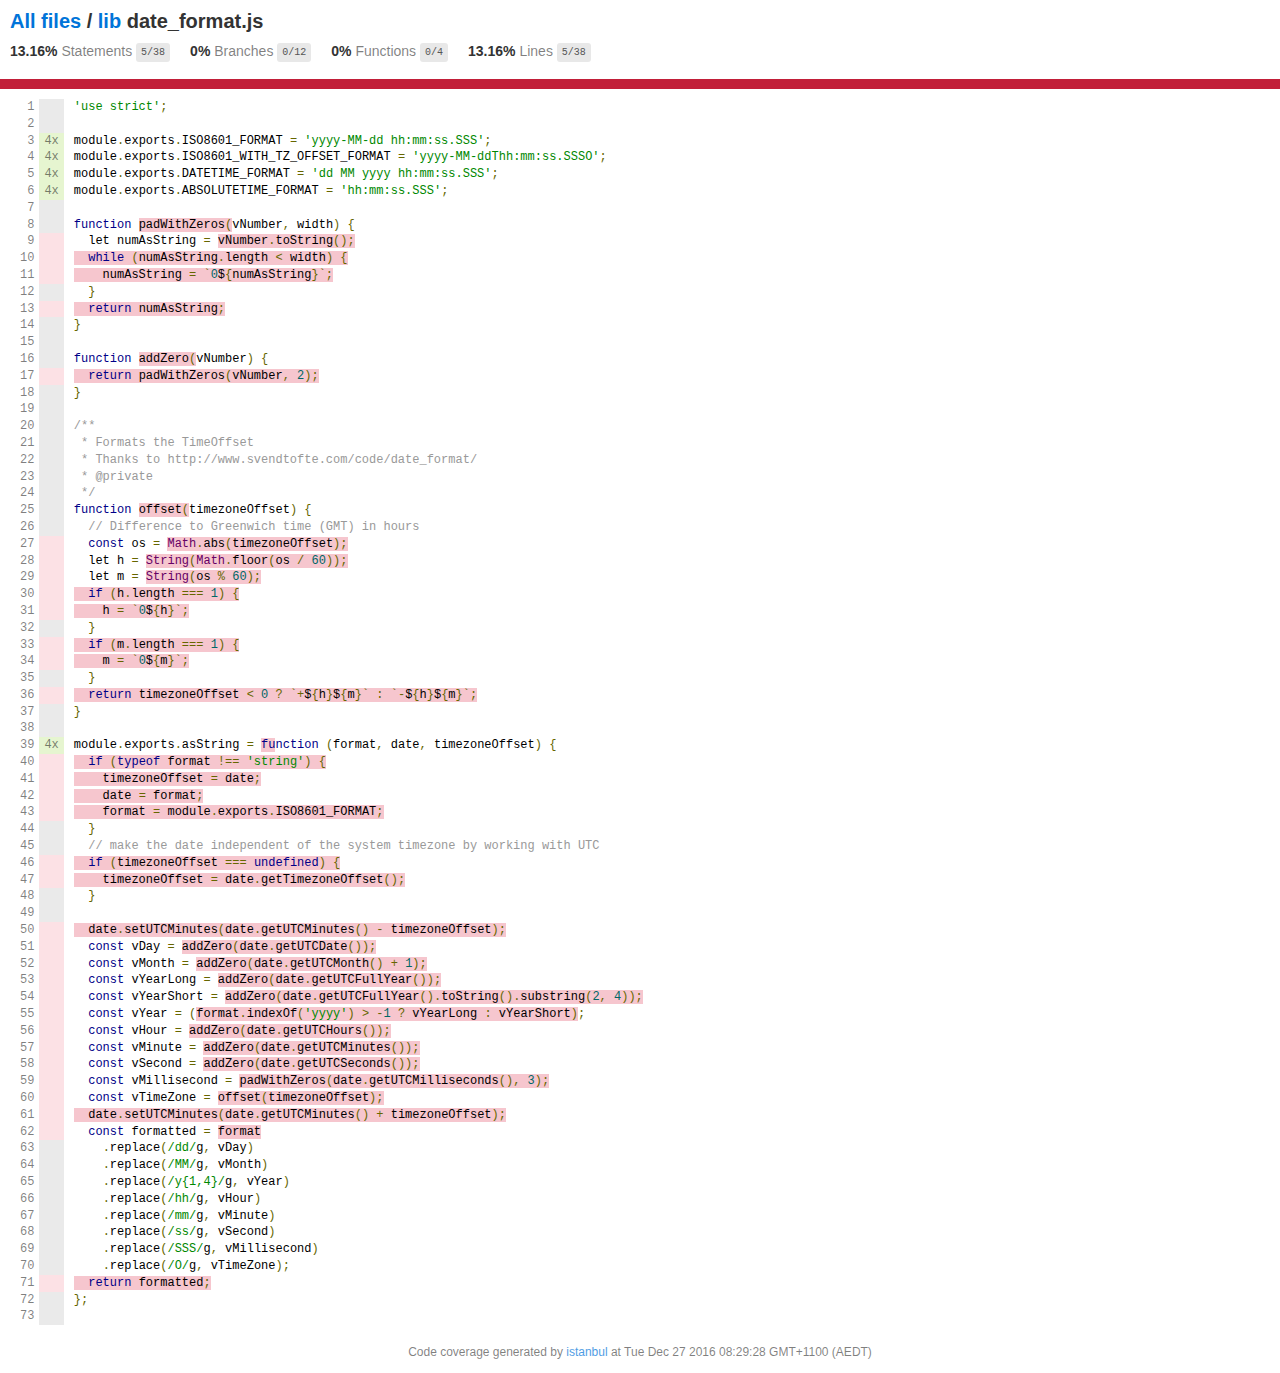
<file: node_modules/log4js/coverage/lcov-report/lib/date_format.js.html>
<!doctype html>
<html lang="en">
<head>
    <title>Code coverage report for lib/date_format.js</title>
    <meta charset="utf-8" />
    <link rel="stylesheet" href="../prettify.css" />
    <link rel="stylesheet" href="../base.css" />
    <meta name="viewport" content="width=device-width, initial-scale=1">
    <style type='text/css'>
        .coverage-summary .sorter {
            background-image: url(../sort-arrow-sprite.png);
        }
    </style>
</head>
<body>
<div class='wrapper'>
  <div class='pad1'>
    <h1>
      <a href="../index.html">All files</a> / <a href="index.html">lib</a> date_format.js
    </h1>
    <div class='clearfix'>
      <div class='fl pad1y space-right2'>
        <span class="strong">13.16% </span>
        <span class="quiet">Statements</span>
        <span class='fraction'>5/38</span>
      </div>
      <div class='fl pad1y space-right2'>
        <span class="strong">0% </span>
        <span class="quiet">Branches</span>
        <span class='fraction'>0/12</span>
      </div>
      <div class='fl pad1y space-right2'>
        <span class="strong">0% </span>
        <span class="quiet">Functions</span>
        <span class='fraction'>0/4</span>
      </div>
      <div class='fl pad1y space-right2'>
        <span class="strong">13.16% </span>
        <span class="quiet">Lines</span>
        <span class='fraction'>5/38</span>
      </div>
    </div>
  </div>
  <div class='status-line low'></div>
<pre><table class="coverage">
<tr><td class="line-count quiet">1
2
3
4
5
6
7
8
9
10
11
12
13
14
15
16
17
18
19
20
21
22
23
24
25
26
27
28
29
30
31
32
33
34
35
36
37
38
39
40
41
42
43
44
45
46
47
48
49
50
51
52
53
54
55
56
57
58
59
60
61
62
63
64
65
66
67
68
69
70
71
72
73</td><td class="line-coverage quiet"><span class="cline-any cline-neutral">&nbsp;</span>
<span class="cline-any cline-neutral">&nbsp;</span>
<span class="cline-any cline-yes">4x</span>
<span class="cline-any cline-yes">4x</span>
<span class="cline-any cline-yes">4x</span>
<span class="cline-any cline-yes">4x</span>
<span class="cline-any cline-neutral">&nbsp;</span>
<span class="cline-any cline-neutral">&nbsp;</span>
<span class="cline-any cline-no">&nbsp;</span>
<span class="cline-any cline-no">&nbsp;</span>
<span class="cline-any cline-no">&nbsp;</span>
<span class="cline-any cline-neutral">&nbsp;</span>
<span class="cline-any cline-no">&nbsp;</span>
<span class="cline-any cline-neutral">&nbsp;</span>
<span class="cline-any cline-neutral">&nbsp;</span>
<span class="cline-any cline-neutral">&nbsp;</span>
<span class="cline-any cline-no">&nbsp;</span>
<span class="cline-any cline-neutral">&nbsp;</span>
<span class="cline-any cline-neutral">&nbsp;</span>
<span class="cline-any cline-neutral">&nbsp;</span>
<span class="cline-any cline-neutral">&nbsp;</span>
<span class="cline-any cline-neutral">&nbsp;</span>
<span class="cline-any cline-neutral">&nbsp;</span>
<span class="cline-any cline-neutral">&nbsp;</span>
<span class="cline-any cline-neutral">&nbsp;</span>
<span class="cline-any cline-neutral">&nbsp;</span>
<span class="cline-any cline-no">&nbsp;</span>
<span class="cline-any cline-no">&nbsp;</span>
<span class="cline-any cline-no">&nbsp;</span>
<span class="cline-any cline-no">&nbsp;</span>
<span class="cline-any cline-no">&nbsp;</span>
<span class="cline-any cline-neutral">&nbsp;</span>
<span class="cline-any cline-no">&nbsp;</span>
<span class="cline-any cline-no">&nbsp;</span>
<span class="cline-any cline-neutral">&nbsp;</span>
<span class="cline-any cline-no">&nbsp;</span>
<span class="cline-any cline-neutral">&nbsp;</span>
<span class="cline-any cline-neutral">&nbsp;</span>
<span class="cline-any cline-yes">4x</span>
<span class="cline-any cline-no">&nbsp;</span>
<span class="cline-any cline-no">&nbsp;</span>
<span class="cline-any cline-no">&nbsp;</span>
<span class="cline-any cline-no">&nbsp;</span>
<span class="cline-any cline-neutral">&nbsp;</span>
<span class="cline-any cline-neutral">&nbsp;</span>
<span class="cline-any cline-no">&nbsp;</span>
<span class="cline-any cline-no">&nbsp;</span>
<span class="cline-any cline-neutral">&nbsp;</span>
<span class="cline-any cline-neutral">&nbsp;</span>
<span class="cline-any cline-no">&nbsp;</span>
<span class="cline-any cline-no">&nbsp;</span>
<span class="cline-any cline-no">&nbsp;</span>
<span class="cline-any cline-no">&nbsp;</span>
<span class="cline-any cline-no">&nbsp;</span>
<span class="cline-any cline-no">&nbsp;</span>
<span class="cline-any cline-no">&nbsp;</span>
<span class="cline-any cline-no">&nbsp;</span>
<span class="cline-any cline-no">&nbsp;</span>
<span class="cline-any cline-no">&nbsp;</span>
<span class="cline-any cline-no">&nbsp;</span>
<span class="cline-any cline-no">&nbsp;</span>
<span class="cline-any cline-no">&nbsp;</span>
<span class="cline-any cline-neutral">&nbsp;</span>
<span class="cline-any cline-neutral">&nbsp;</span>
<span class="cline-any cline-neutral">&nbsp;</span>
<span class="cline-any cline-neutral">&nbsp;</span>
<span class="cline-any cline-neutral">&nbsp;</span>
<span class="cline-any cline-neutral">&nbsp;</span>
<span class="cline-any cline-neutral">&nbsp;</span>
<span class="cline-any cline-neutral">&nbsp;</span>
<span class="cline-any cline-no">&nbsp;</span>
<span class="cline-any cline-neutral">&nbsp;</span>
<span class="cline-any cline-neutral">&nbsp;</span></td><td class="text"><pre class="prettyprint lang-js">'use strict';
&nbsp;
module.exports.ISO8601_FORMAT = 'yyyy-MM-dd hh:mm:ss.SSS';
module.exports.ISO8601_WITH_TZ_OFFSET_FORMAT = 'yyyy-MM-ddThh:mm:ss.SSSO';
module.exports.DATETIME_FORMAT = 'dd MM yyyy hh:mm:ss.SSS';
module.exports.ABSOLUTETIME_FORMAT = 'hh:mm:ss.SSS';
&nbsp;
function <span class="fstat-no" title="function not covered" >padWithZeros(</span>vNumber, width) {
  let numAsString = <span class="cstat-no" title="statement not covered" >vNumber.toString();</span>
<span class="cstat-no" title="statement not covered" >  while (numAsString.length &lt; width) {</span>
<span class="cstat-no" title="statement not covered" >    numAsString = `0${numAsString}`;</span>
  }
<span class="cstat-no" title="statement not covered" >  return numAsString;</span>
}
&nbsp;
function <span class="fstat-no" title="function not covered" >addZero(</span>vNumber) {
<span class="cstat-no" title="statement not covered" >  return padWithZeros(vNumber, 2);</span>
}
&nbsp;
/**
 * Formats the TimeOffset
 * Thanks to http://www.svendtofte.com/code/date_format/
 * @private
 */
function <span class="fstat-no" title="function not covered" >offset(</span>timezoneOffset) {
  // Difference to Greenwich time (GMT) in hours
  const os = <span class="cstat-no" title="statement not covered" >Math.abs(timezoneOffset);</span>
  let h = <span class="cstat-no" title="statement not covered" >String(Math.floor(os / 60));</span>
  let m = <span class="cstat-no" title="statement not covered" >String(os % 60);</span>
<span class="cstat-no" title="statement not covered" >  if (h.length === 1) {</span>
<span class="cstat-no" title="statement not covered" >    h = `0${h}`;</span>
  }
<span class="cstat-no" title="statement not covered" >  if (m.length === 1) {</span>
<span class="cstat-no" title="statement not covered" >    m = `0${m}`;</span>
  }
<span class="cstat-no" title="statement not covered" >  return timezoneOffset &lt; 0 ? `+${h}${m}` : `-${h}${m}`;</span>
}
&nbsp;
module.exports.asString = <span class="fstat-no" title="function not covered" >fu</span>nction (format, date, timezoneOffset) {
<span class="cstat-no" title="statement not covered" >  if (typeof format !== 'string') {</span>
<span class="cstat-no" title="statement not covered" >    timezoneOffset = date;</span>
<span class="cstat-no" title="statement not covered" >    date = format;</span>
<span class="cstat-no" title="statement not covered" >    format = module.exports.ISO8601_FORMAT;</span>
  }
  // make the date independent of the system timezone by working with UTC
<span class="cstat-no" title="statement not covered" >  if (timezoneOffset === undefined) {</span>
<span class="cstat-no" title="statement not covered" >    timezoneOffset = date.getTimezoneOffset();</span>
  }
&nbsp;
<span class="cstat-no" title="statement not covered" >  date.setUTCMinutes(date.getUTCMinutes() - timezoneOffset);</span>
  const vDay = <span class="cstat-no" title="statement not covered" >addZero(date.getUTCDate());</span>
  const vMonth = <span class="cstat-no" title="statement not covered" >addZero(date.getUTCMonth() + 1);</span>
  const vYearLong = <span class="cstat-no" title="statement not covered" >addZero(date.getUTCFullYear());</span>
  const vYearShort = <span class="cstat-no" title="statement not covered" >addZero(date.getUTCFullYear().toString().substring(2, 4));</span>
  const vYear = (<span class="cstat-no" title="statement not covered" >format.indexOf('yyyy') &gt; -1 ? vYearLong : vYearShort)</span>;
  const vHour = <span class="cstat-no" title="statement not covered" >addZero(date.getUTCHours());</span>
  const vMinute = <span class="cstat-no" title="statement not covered" >addZero(date.getUTCMinutes());</span>
  const vSecond = <span class="cstat-no" title="statement not covered" >addZero(date.getUTCSeconds());</span>
  const vMillisecond = <span class="cstat-no" title="statement not covered" >padWithZeros(date.getUTCMilliseconds(), 3);</span>
  const vTimeZone = <span class="cstat-no" title="statement not covered" >offset(timezoneOffset);</span>
<span class="cstat-no" title="statement not covered" >  date.setUTCMinutes(date.getUTCMinutes() + timezoneOffset);</span>
  const formatted = <span class="cstat-no" title="statement not covered" >format</span>
    .replace(/dd/g, vDay)
    .replace(/MM/g, vMonth)
    .replace(/y{1,4}/g, vYear)
    .replace(/hh/g, vHour)
    .replace(/mm/g, vMinute)
    .replace(/ss/g, vSecond)
    .replace(/SSS/g, vMillisecond)
    .replace(/O/g, vTimeZone);
<span class="cstat-no" title="statement not covered" >  return formatted;</span>
};
&nbsp;</pre></td></tr>
</table></pre>
<div class='push'></div><!-- for sticky footer -->
</div><!-- /wrapper -->
<div class='footer quiet pad2 space-top1 center small'>
  Code coverage
  generated by <a href="http://istanbul-js.org/" target="_blank">istanbul</a> at Tue Dec 27 2016 08:29:28 GMT+1100 (AEDT)
</div>
</div>
<script src="../prettify.js"></script>
<script>
window.onload = function () {
        if (typeof prettyPrint === 'function') {
            prettyPrint();
        }
};
</script>
<script src="../sorter.js"></script>
</body>
</html>
</file>
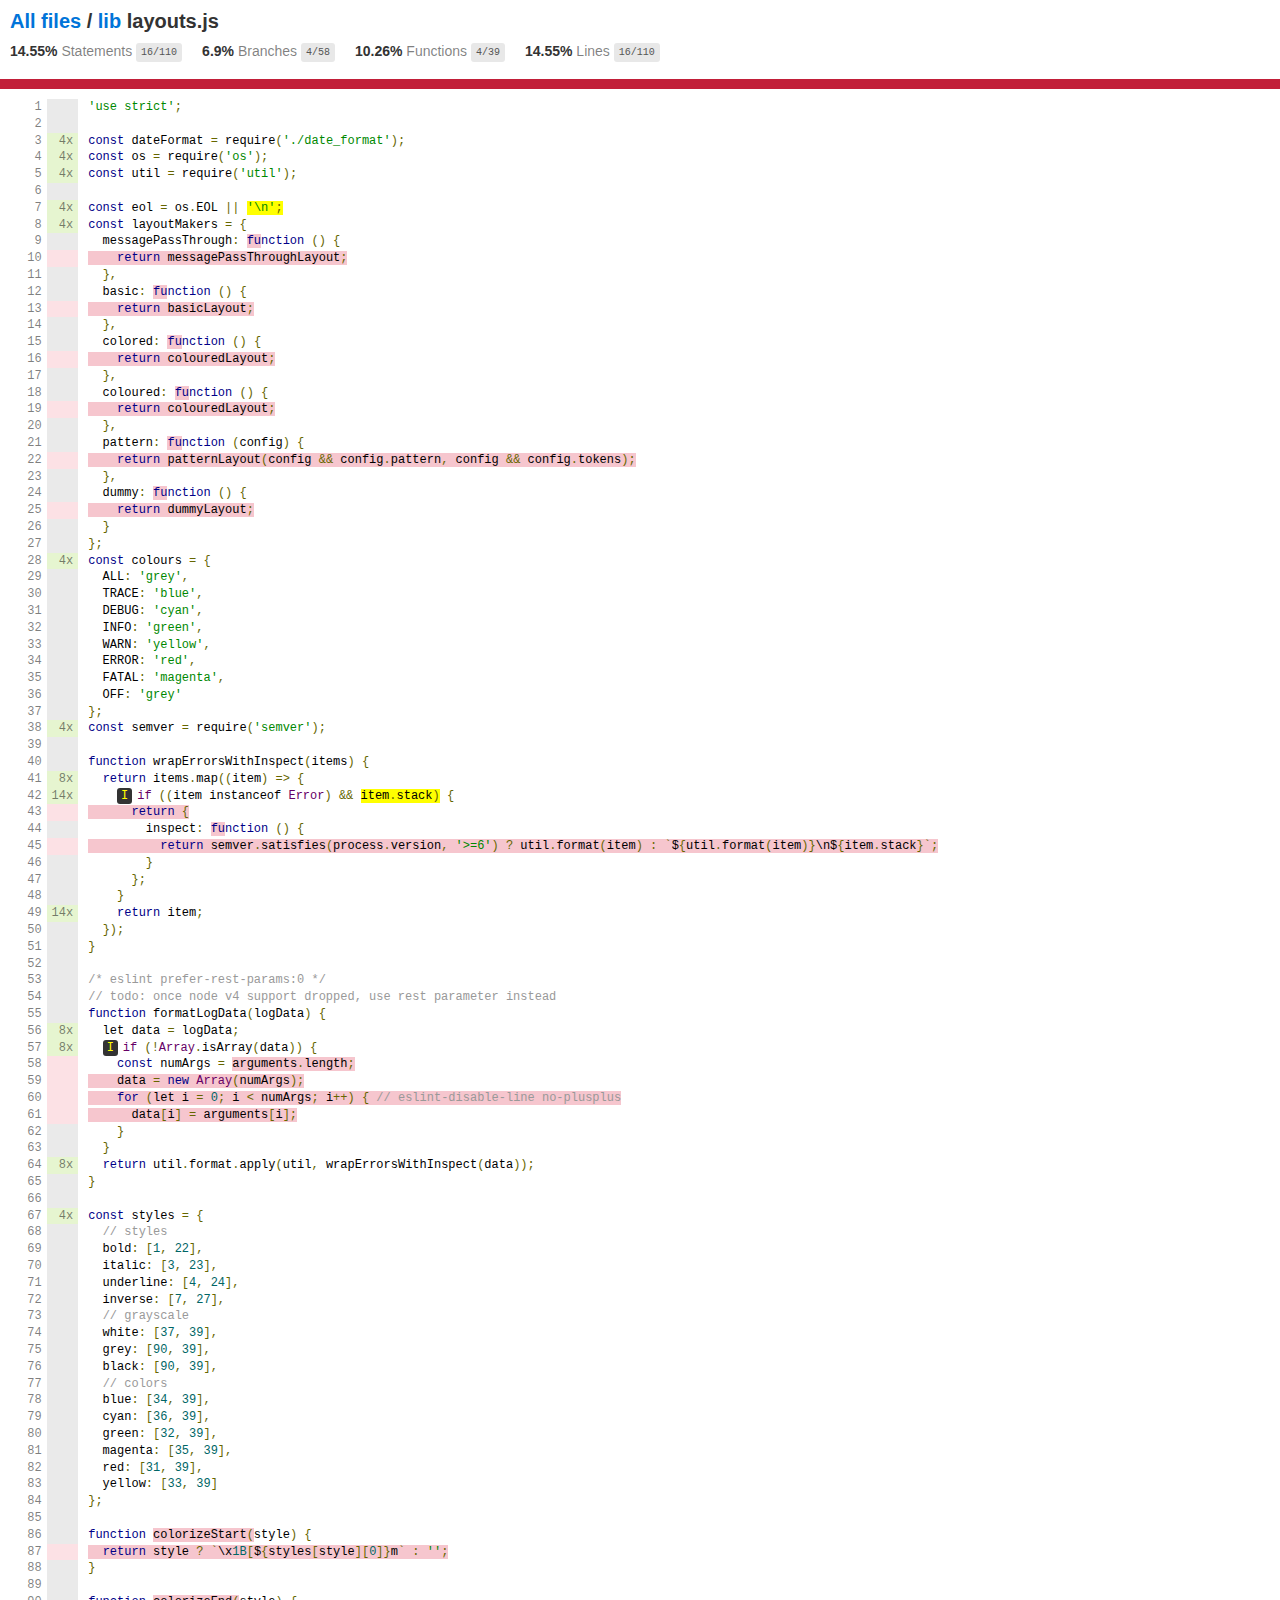
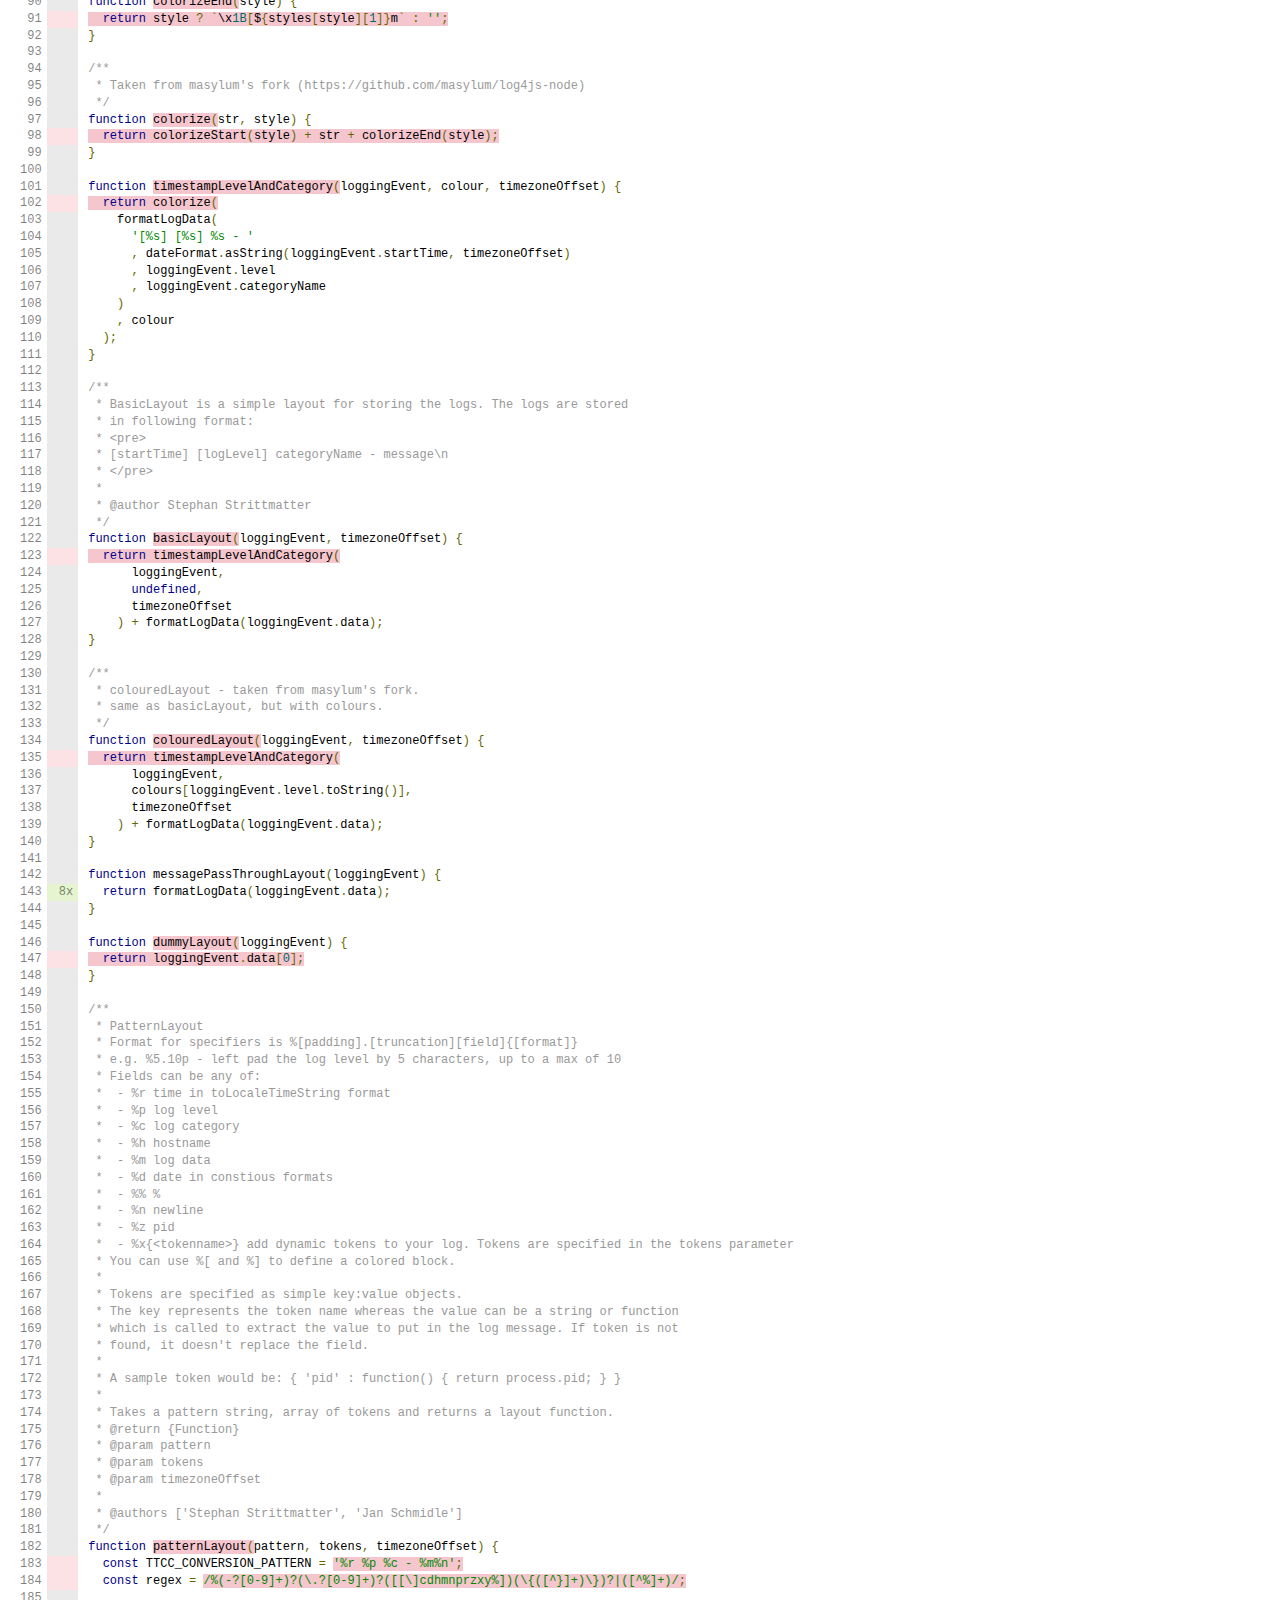
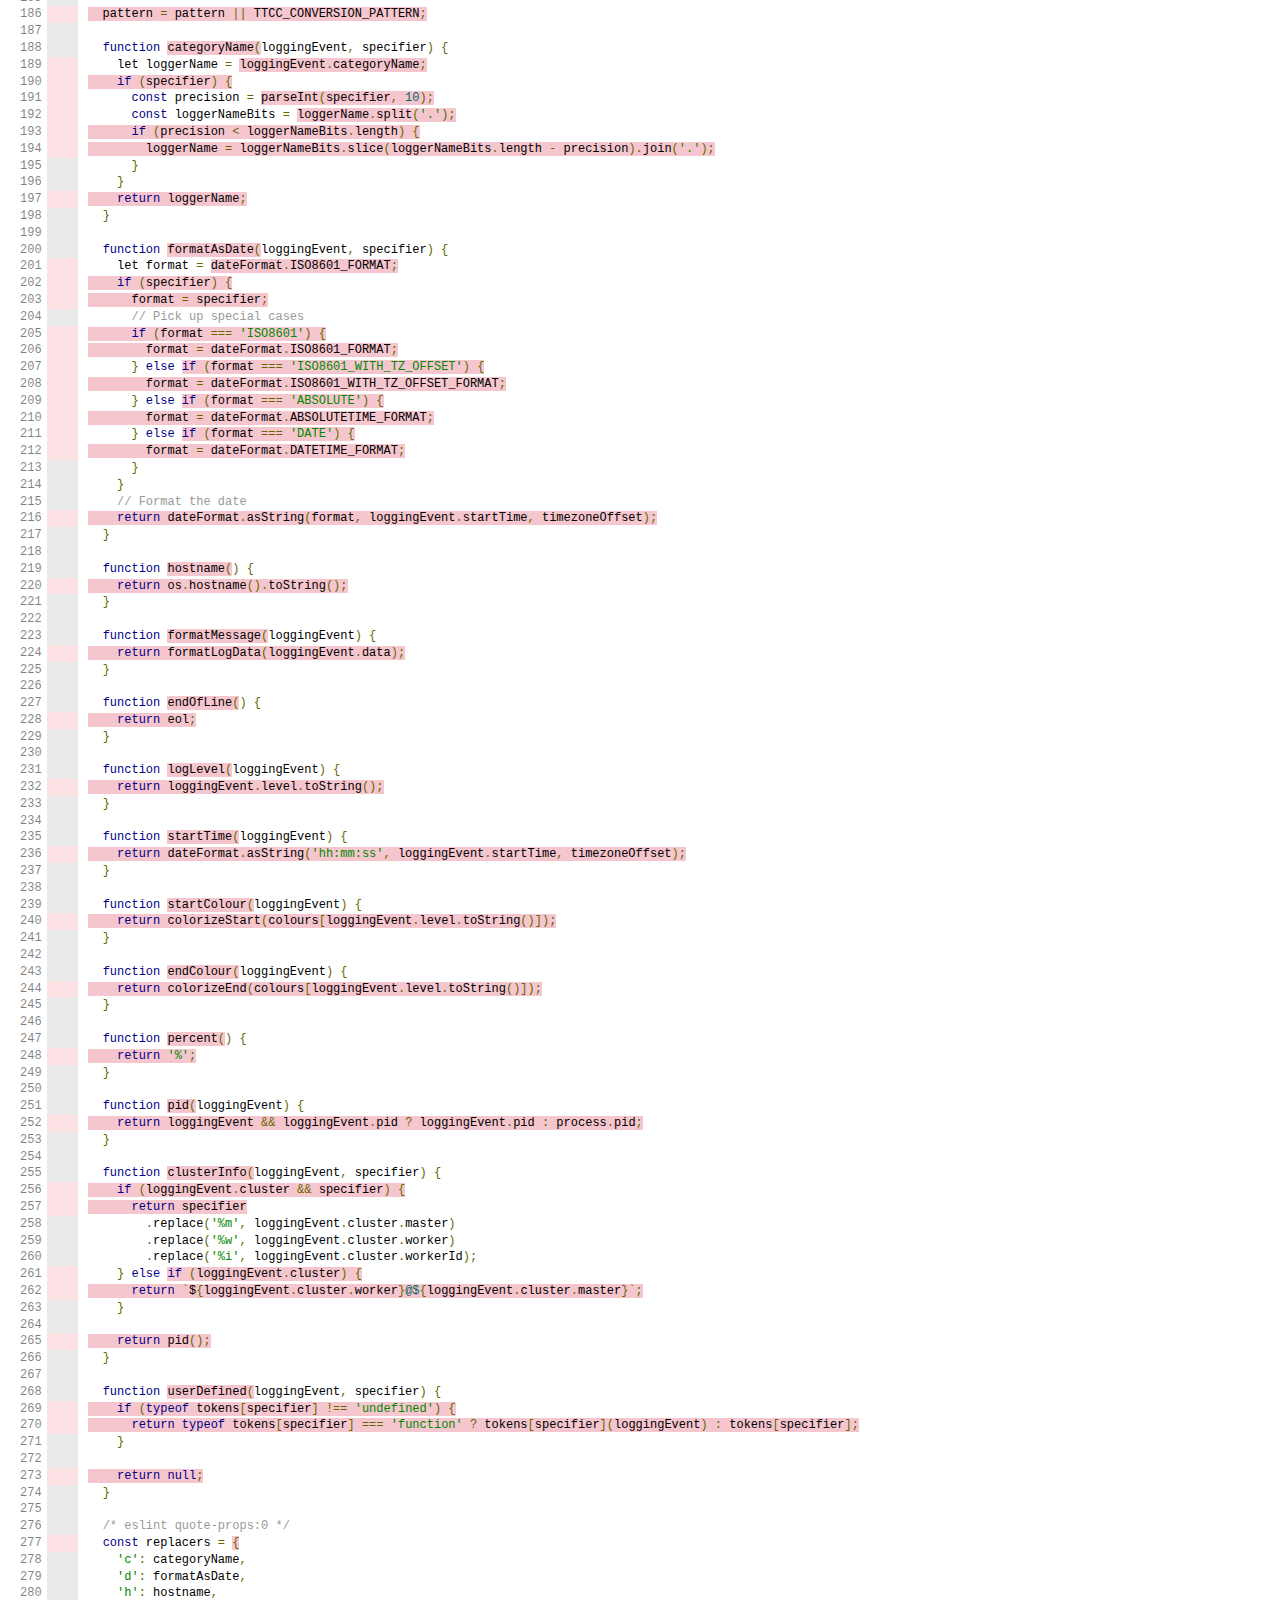
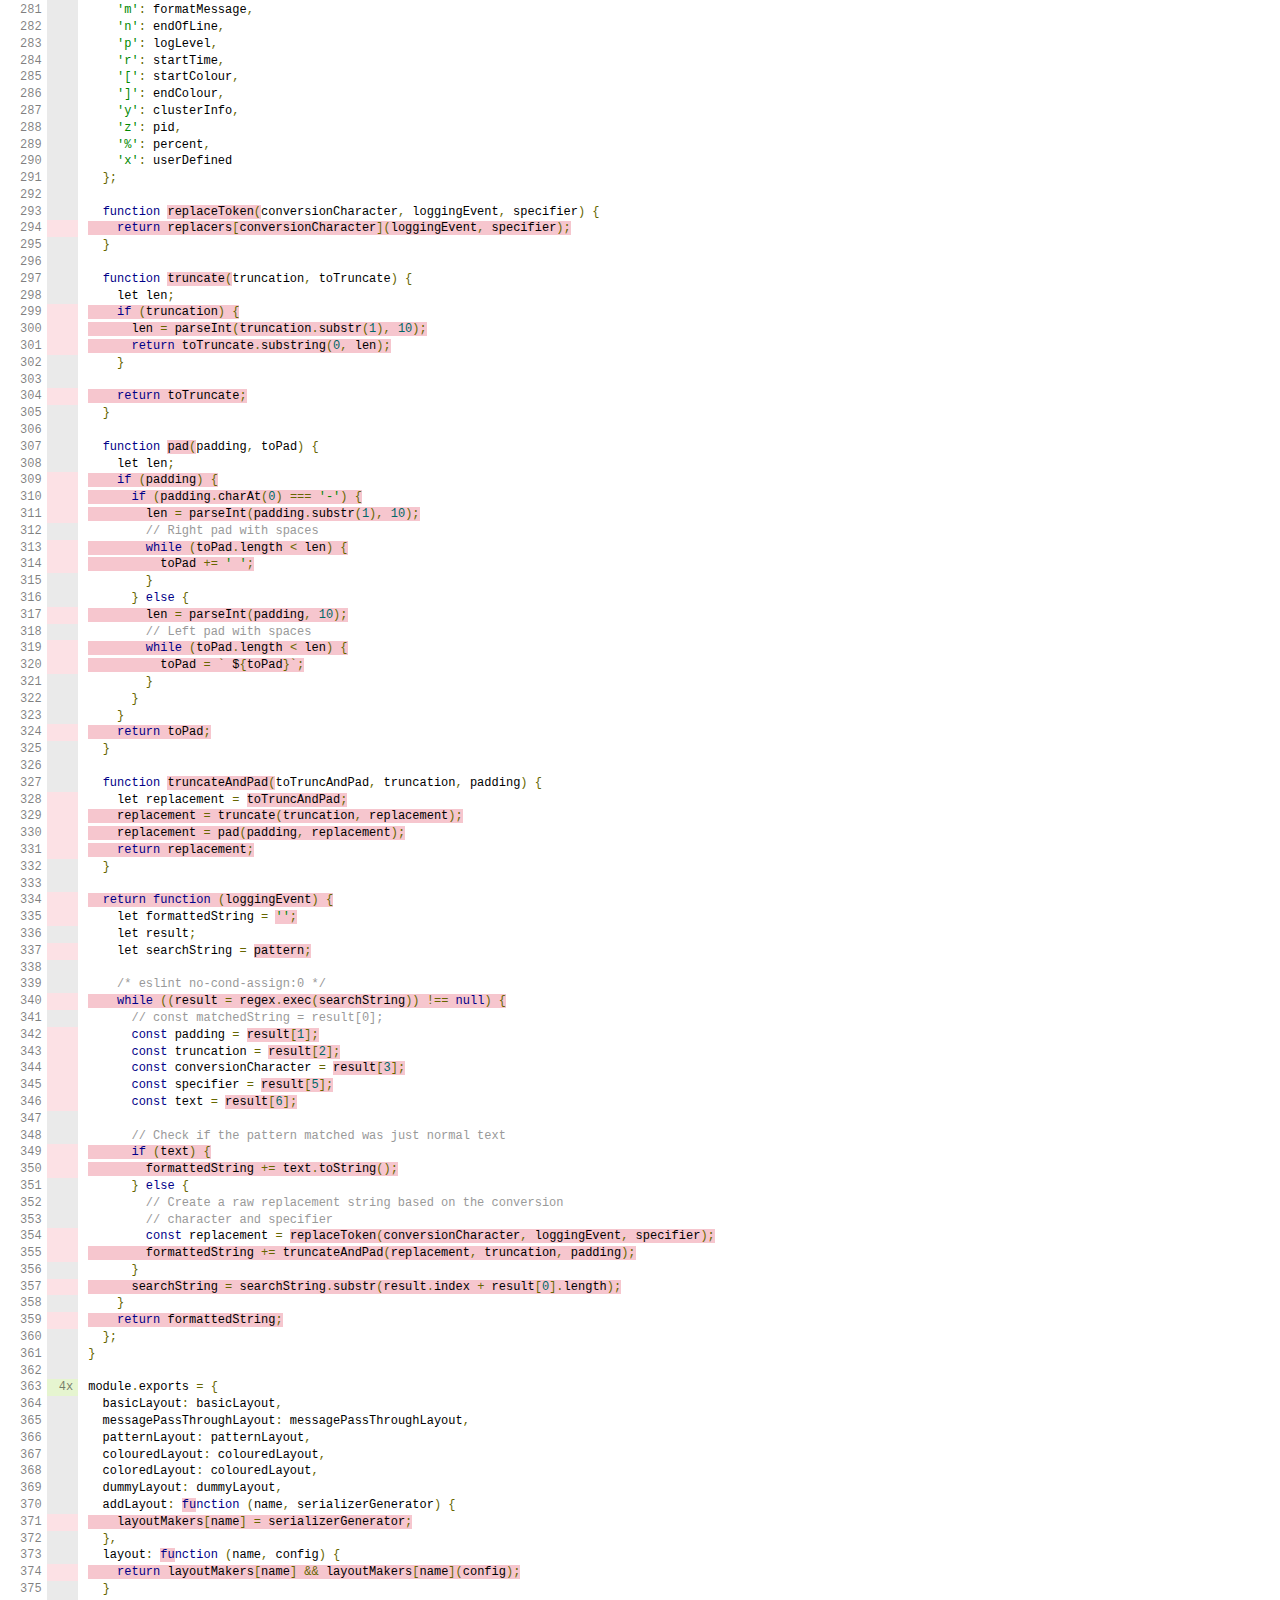
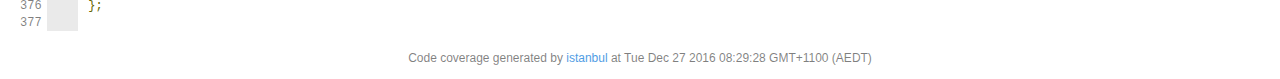
<file: node_modules/log4js/coverage/lcov-report/lib/layouts.js.html>
<!doctype html>
<html lang="en">
<head>
    <title>Code coverage report for lib/layouts.js</title>
    <meta charset="utf-8" />
    <link rel="stylesheet" href="../prettify.css" />
    <link rel="stylesheet" href="../base.css" />
    <meta name="viewport" content="width=device-width, initial-scale=1">
    <style type='text/css'>
        .coverage-summary .sorter {
            background-image: url(../sort-arrow-sprite.png);
        }
    </style>
</head>
<body>
<div class='wrapper'>
  <div class='pad1'>
    <h1>
      <a href="../index.html">All files</a> / <a href="index.html">lib</a> layouts.js
    </h1>
    <div class='clearfix'>
      <div class='fl pad1y space-right2'>
        <span class="strong">14.55% </span>
        <span class="quiet">Statements</span>
        <span class='fraction'>16/110</span>
      </div>
      <div class='fl pad1y space-right2'>
        <span class="strong">6.9% </span>
        <span class="quiet">Branches</span>
        <span class='fraction'>4/58</span>
      </div>
      <div class='fl pad1y space-right2'>
        <span class="strong">10.26% </span>
        <span class="quiet">Functions</span>
        <span class='fraction'>4/39</span>
      </div>
      <div class='fl pad1y space-right2'>
        <span class="strong">14.55% </span>
        <span class="quiet">Lines</span>
        <span class='fraction'>16/110</span>
      </div>
    </div>
  </div>
  <div class='status-line low'></div>
<pre><table class="coverage">
<tr><td class="line-count quiet">1
2
3
4
5
6
7
8
9
10
11
12
13
14
15
16
17
18
19
20
21
22
23
24
25
26
27
28
29
30
31
32
33
34
35
36
37
38
39
40
41
42
43
44
45
46
47
48
49
50
51
52
53
54
55
56
57
58
59
60
61
62
63
64
65
66
67
68
69
70
71
72
73
74
75
76
77
78
79
80
81
82
83
84
85
86
87
88
89
90
91
92
93
94
95
96
97
98
99
100
101
102
103
104
105
106
107
108
109
110
111
112
113
114
115
116
117
118
119
120
121
122
123
124
125
126
127
128
129
130
131
132
133
134
135
136
137
138
139
140
141
142
143
144
145
146
147
148
149
150
151
152
153
154
155
156
157
158
159
160
161
162
163
164
165
166
167
168
169
170
171
172
173
174
175
176
177
178
179
180
181
182
183
184
185
186
187
188
189
190
191
192
193
194
195
196
197
198
199
200
201
202
203
204
205
206
207
208
209
210
211
212
213
214
215
216
217
218
219
220
221
222
223
224
225
226
227
228
229
230
231
232
233
234
235
236
237
238
239
240
241
242
243
244
245
246
247
248
249
250
251
252
253
254
255
256
257
258
259
260
261
262
263
264
265
266
267
268
269
270
271
272
273
274
275
276
277
278
279
280
281
282
283
284
285
286
287
288
289
290
291
292
293
294
295
296
297
298
299
300
301
302
303
304
305
306
307
308
309
310
311
312
313
314
315
316
317
318
319
320
321
322
323
324
325
326
327
328
329
330
331
332
333
334
335
336
337
338
339
340
341
342
343
344
345
346
347
348
349
350
351
352
353
354
355
356
357
358
359
360
361
362
363
364
365
366
367
368
369
370
371
372
373
374
375
376
377</td><td class="line-coverage quiet"><span class="cline-any cline-neutral">&nbsp;</span>
<span class="cline-any cline-neutral">&nbsp;</span>
<span class="cline-any cline-yes">4x</span>
<span class="cline-any cline-yes">4x</span>
<span class="cline-any cline-yes">4x</span>
<span class="cline-any cline-neutral">&nbsp;</span>
<span class="cline-any cline-yes">4x</span>
<span class="cline-any cline-yes">4x</span>
<span class="cline-any cline-neutral">&nbsp;</span>
<span class="cline-any cline-no">&nbsp;</span>
<span class="cline-any cline-neutral">&nbsp;</span>
<span class="cline-any cline-neutral">&nbsp;</span>
<span class="cline-any cline-no">&nbsp;</span>
<span class="cline-any cline-neutral">&nbsp;</span>
<span class="cline-any cline-neutral">&nbsp;</span>
<span class="cline-any cline-no">&nbsp;</span>
<span class="cline-any cline-neutral">&nbsp;</span>
<span class="cline-any cline-neutral">&nbsp;</span>
<span class="cline-any cline-no">&nbsp;</span>
<span class="cline-any cline-neutral">&nbsp;</span>
<span class="cline-any cline-neutral">&nbsp;</span>
<span class="cline-any cline-no">&nbsp;</span>
<span class="cline-any cline-neutral">&nbsp;</span>
<span class="cline-any cline-neutral">&nbsp;</span>
<span class="cline-any cline-no">&nbsp;</span>
<span class="cline-any cline-neutral">&nbsp;</span>
<span class="cline-any cline-neutral">&nbsp;</span>
<span class="cline-any cline-yes">4x</span>
<span class="cline-any cline-neutral">&nbsp;</span>
<span class="cline-any cline-neutral">&nbsp;</span>
<span class="cline-any cline-neutral">&nbsp;</span>
<span class="cline-any cline-neutral">&nbsp;</span>
<span class="cline-any cline-neutral">&nbsp;</span>
<span class="cline-any cline-neutral">&nbsp;</span>
<span class="cline-any cline-neutral">&nbsp;</span>
<span class="cline-any cline-neutral">&nbsp;</span>
<span class="cline-any cline-neutral">&nbsp;</span>
<span class="cline-any cline-yes">4x</span>
<span class="cline-any cline-neutral">&nbsp;</span>
<span class="cline-any cline-neutral">&nbsp;</span>
<span class="cline-any cline-yes">8x</span>
<span class="cline-any cline-yes">14x</span>
<span class="cline-any cline-no">&nbsp;</span>
<span class="cline-any cline-neutral">&nbsp;</span>
<span class="cline-any cline-no">&nbsp;</span>
<span class="cline-any cline-neutral">&nbsp;</span>
<span class="cline-any cline-neutral">&nbsp;</span>
<span class="cline-any cline-neutral">&nbsp;</span>
<span class="cline-any cline-yes">14x</span>
<span class="cline-any cline-neutral">&nbsp;</span>
<span class="cline-any cline-neutral">&nbsp;</span>
<span class="cline-any cline-neutral">&nbsp;</span>
<span class="cline-any cline-neutral">&nbsp;</span>
<span class="cline-any cline-neutral">&nbsp;</span>
<span class="cline-any cline-neutral">&nbsp;</span>
<span class="cline-any cline-yes">8x</span>
<span class="cline-any cline-yes">8x</span>
<span class="cline-any cline-no">&nbsp;</span>
<span class="cline-any cline-no">&nbsp;</span>
<span class="cline-any cline-no">&nbsp;</span>
<span class="cline-any cline-no">&nbsp;</span>
<span class="cline-any cline-neutral">&nbsp;</span>
<span class="cline-any cline-neutral">&nbsp;</span>
<span class="cline-any cline-yes">8x</span>
<span class="cline-any cline-neutral">&nbsp;</span>
<span class="cline-any cline-neutral">&nbsp;</span>
<span class="cline-any cline-yes">4x</span>
<span class="cline-any cline-neutral">&nbsp;</span>
<span class="cline-any cline-neutral">&nbsp;</span>
<span class="cline-any cline-neutral">&nbsp;</span>
<span class="cline-any cline-neutral">&nbsp;</span>
<span class="cline-any cline-neutral">&nbsp;</span>
<span class="cline-any cline-neutral">&nbsp;</span>
<span class="cline-any cline-neutral">&nbsp;</span>
<span class="cline-any cline-neutral">&nbsp;</span>
<span class="cline-any cline-neutral">&nbsp;</span>
<span class="cline-any cline-neutral">&nbsp;</span>
<span class="cline-any cline-neutral">&nbsp;</span>
<span class="cline-any cline-neutral">&nbsp;</span>
<span class="cline-any cline-neutral">&nbsp;</span>
<span class="cline-any cline-neutral">&nbsp;</span>
<span class="cline-any cline-neutral">&nbsp;</span>
<span class="cline-any cline-neutral">&nbsp;</span>
<span class="cline-any cline-neutral">&nbsp;</span>
<span class="cline-any cline-neutral">&nbsp;</span>
<span class="cline-any cline-neutral">&nbsp;</span>
<span class="cline-any cline-no">&nbsp;</span>
<span class="cline-any cline-neutral">&nbsp;</span>
<span class="cline-any cline-neutral">&nbsp;</span>
<span class="cline-any cline-neutral">&nbsp;</span>
<span class="cline-any cline-no">&nbsp;</span>
<span class="cline-any cline-neutral">&nbsp;</span>
<span class="cline-any cline-neutral">&nbsp;</span>
<span class="cline-any cline-neutral">&nbsp;</span>
<span class="cline-any cline-neutral">&nbsp;</span>
<span class="cline-any cline-neutral">&nbsp;</span>
<span class="cline-any cline-neutral">&nbsp;</span>
<span class="cline-any cline-no">&nbsp;</span>
<span class="cline-any cline-neutral">&nbsp;</span>
<span class="cline-any cline-neutral">&nbsp;</span>
<span class="cline-any cline-neutral">&nbsp;</span>
<span class="cline-any cline-no">&nbsp;</span>
<span class="cline-any cline-neutral">&nbsp;</span>
<span class="cline-any cline-neutral">&nbsp;</span>
<span class="cline-any cline-neutral">&nbsp;</span>
<span class="cline-any cline-neutral">&nbsp;</span>
<span class="cline-any cline-neutral">&nbsp;</span>
<span class="cline-any cline-neutral">&nbsp;</span>
<span class="cline-any cline-neutral">&nbsp;</span>
<span class="cline-any cline-neutral">&nbsp;</span>
<span class="cline-any cline-neutral">&nbsp;</span>
<span class="cline-any cline-neutral">&nbsp;</span>
<span class="cline-any cline-neutral">&nbsp;</span>
<span class="cline-any cline-neutral">&nbsp;</span>
<span class="cline-any cline-neutral">&nbsp;</span>
<span class="cline-any cline-neutral">&nbsp;</span>
<span class="cline-any cline-neutral">&nbsp;</span>
<span class="cline-any cline-neutral">&nbsp;</span>
<span class="cline-any cline-neutral">&nbsp;</span>
<span class="cline-any cline-neutral">&nbsp;</span>
<span class="cline-any cline-neutral">&nbsp;</span>
<span class="cline-any cline-neutral">&nbsp;</span>
<span class="cline-any cline-no">&nbsp;</span>
<span class="cline-any cline-neutral">&nbsp;</span>
<span class="cline-any cline-neutral">&nbsp;</span>
<span class="cline-any cline-neutral">&nbsp;</span>
<span class="cline-any cline-neutral">&nbsp;</span>
<span class="cline-any cline-neutral">&nbsp;</span>
<span class="cline-any cline-neutral">&nbsp;</span>
<span class="cline-any cline-neutral">&nbsp;</span>
<span class="cline-any cline-neutral">&nbsp;</span>
<span class="cline-any cline-neutral">&nbsp;</span>
<span class="cline-any cline-neutral">&nbsp;</span>
<span class="cline-any cline-neutral">&nbsp;</span>
<span class="cline-any cline-no">&nbsp;</span>
<span class="cline-any cline-neutral">&nbsp;</span>
<span class="cline-any cline-neutral">&nbsp;</span>
<span class="cline-any cline-neutral">&nbsp;</span>
<span class="cline-any cline-neutral">&nbsp;</span>
<span class="cline-any cline-neutral">&nbsp;</span>
<span class="cline-any cline-neutral">&nbsp;</span>
<span class="cline-any cline-neutral">&nbsp;</span>
<span class="cline-any cline-yes">8x</span>
<span class="cline-any cline-neutral">&nbsp;</span>
<span class="cline-any cline-neutral">&nbsp;</span>
<span class="cline-any cline-neutral">&nbsp;</span>
<span class="cline-any cline-no">&nbsp;</span>
<span class="cline-any cline-neutral">&nbsp;</span>
<span class="cline-any cline-neutral">&nbsp;</span>
<span class="cline-any cline-neutral">&nbsp;</span>
<span class="cline-any cline-neutral">&nbsp;</span>
<span class="cline-any cline-neutral">&nbsp;</span>
<span class="cline-any cline-neutral">&nbsp;</span>
<span class="cline-any cline-neutral">&nbsp;</span>
<span class="cline-any cline-neutral">&nbsp;</span>
<span class="cline-any cline-neutral">&nbsp;</span>
<span class="cline-any cline-neutral">&nbsp;</span>
<span class="cline-any cline-neutral">&nbsp;</span>
<span class="cline-any cline-neutral">&nbsp;</span>
<span class="cline-any cline-neutral">&nbsp;</span>
<span class="cline-any cline-neutral">&nbsp;</span>
<span class="cline-any cline-neutral">&nbsp;</span>
<span class="cline-any cline-neutral">&nbsp;</span>
<span class="cline-any cline-neutral">&nbsp;</span>
<span class="cline-any cline-neutral">&nbsp;</span>
<span class="cline-any cline-neutral">&nbsp;</span>
<span class="cline-any cline-neutral">&nbsp;</span>
<span class="cline-any cline-neutral">&nbsp;</span>
<span class="cline-any cline-neutral">&nbsp;</span>
<span class="cline-any cline-neutral">&nbsp;</span>
<span class="cline-any cline-neutral">&nbsp;</span>
<span class="cline-any cline-neutral">&nbsp;</span>
<span class="cline-any cline-neutral">&nbsp;</span>
<span class="cline-any cline-neutral">&nbsp;</span>
<span class="cline-any cline-neutral">&nbsp;</span>
<span class="cline-any cline-neutral">&nbsp;</span>
<span class="cline-any cline-neutral">&nbsp;</span>
<span class="cline-any cline-neutral">&nbsp;</span>
<span class="cline-any cline-neutral">&nbsp;</span>
<span class="cline-any cline-neutral">&nbsp;</span>
<span class="cline-any cline-neutral">&nbsp;</span>
<span class="cline-any cline-neutral">&nbsp;</span>
<span class="cline-any cline-no">&nbsp;</span>
<span class="cline-any cline-no">&nbsp;</span>
<span class="cline-any cline-neutral">&nbsp;</span>
<span class="cline-any cline-no">&nbsp;</span>
<span class="cline-any cline-neutral">&nbsp;</span>
<span class="cline-any cline-neutral">&nbsp;</span>
<span class="cline-any cline-no">&nbsp;</span>
<span class="cline-any cline-no">&nbsp;</span>
<span class="cline-any cline-no">&nbsp;</span>
<span class="cline-any cline-no">&nbsp;</span>
<span class="cline-any cline-no">&nbsp;</span>
<span class="cline-any cline-no">&nbsp;</span>
<span class="cline-any cline-neutral">&nbsp;</span>
<span class="cline-any cline-neutral">&nbsp;</span>
<span class="cline-any cline-no">&nbsp;</span>
<span class="cline-any cline-neutral">&nbsp;</span>
<span class="cline-any cline-neutral">&nbsp;</span>
<span class="cline-any cline-neutral">&nbsp;</span>
<span class="cline-any cline-no">&nbsp;</span>
<span class="cline-any cline-no">&nbsp;</span>
<span class="cline-any cline-no">&nbsp;</span>
<span class="cline-any cline-neutral">&nbsp;</span>
<span class="cline-any cline-no">&nbsp;</span>
<span class="cline-any cline-no">&nbsp;</span>
<span class="cline-any cline-no">&nbsp;</span>
<span class="cline-any cline-no">&nbsp;</span>
<span class="cline-any cline-no">&nbsp;</span>
<span class="cline-any cline-no">&nbsp;</span>
<span class="cline-any cline-no">&nbsp;</span>
<span class="cline-any cline-no">&nbsp;</span>
<span class="cline-any cline-neutral">&nbsp;</span>
<span class="cline-any cline-neutral">&nbsp;</span>
<span class="cline-any cline-neutral">&nbsp;</span>
<span class="cline-any cline-no">&nbsp;</span>
<span class="cline-any cline-neutral">&nbsp;</span>
<span class="cline-any cline-neutral">&nbsp;</span>
<span class="cline-any cline-neutral">&nbsp;</span>
<span class="cline-any cline-no">&nbsp;</span>
<span class="cline-any cline-neutral">&nbsp;</span>
<span class="cline-any cline-neutral">&nbsp;</span>
<span class="cline-any cline-neutral">&nbsp;</span>
<span class="cline-any cline-no">&nbsp;</span>
<span class="cline-any cline-neutral">&nbsp;</span>
<span class="cline-any cline-neutral">&nbsp;</span>
<span class="cline-any cline-neutral">&nbsp;</span>
<span class="cline-any cline-no">&nbsp;</span>
<span class="cline-any cline-neutral">&nbsp;</span>
<span class="cline-any cline-neutral">&nbsp;</span>
<span class="cline-any cline-neutral">&nbsp;</span>
<span class="cline-any cline-no">&nbsp;</span>
<span class="cline-any cline-neutral">&nbsp;</span>
<span class="cline-any cline-neutral">&nbsp;</span>
<span class="cline-any cline-neutral">&nbsp;</span>
<span class="cline-any cline-no">&nbsp;</span>
<span class="cline-any cline-neutral">&nbsp;</span>
<span class="cline-any cline-neutral">&nbsp;</span>
<span class="cline-any cline-neutral">&nbsp;</span>
<span class="cline-any cline-no">&nbsp;</span>
<span class="cline-any cline-neutral">&nbsp;</span>
<span class="cline-any cline-neutral">&nbsp;</span>
<span class="cline-any cline-neutral">&nbsp;</span>
<span class="cline-any cline-no">&nbsp;</span>
<span class="cline-any cline-neutral">&nbsp;</span>
<span class="cline-any cline-neutral">&nbsp;</span>
<span class="cline-any cline-neutral">&nbsp;</span>
<span class="cline-any cline-no">&nbsp;</span>
<span class="cline-any cline-neutral">&nbsp;</span>
<span class="cline-any cline-neutral">&nbsp;</span>
<span class="cline-any cline-neutral">&nbsp;</span>
<span class="cline-any cline-no">&nbsp;</span>
<span class="cline-any cline-neutral">&nbsp;</span>
<span class="cline-any cline-neutral">&nbsp;</span>
<span class="cline-any cline-neutral">&nbsp;</span>
<span class="cline-any cline-no">&nbsp;</span>
<span class="cline-any cline-no">&nbsp;</span>
<span class="cline-any cline-neutral">&nbsp;</span>
<span class="cline-any cline-neutral">&nbsp;</span>
<span class="cline-any cline-neutral">&nbsp;</span>
<span class="cline-any cline-no">&nbsp;</span>
<span class="cline-any cline-no">&nbsp;</span>
<span class="cline-any cline-neutral">&nbsp;</span>
<span class="cline-any cline-neutral">&nbsp;</span>
<span class="cline-any cline-no">&nbsp;</span>
<span class="cline-any cline-neutral">&nbsp;</span>
<span class="cline-any cline-neutral">&nbsp;</span>
<span class="cline-any cline-neutral">&nbsp;</span>
<span class="cline-any cline-no">&nbsp;</span>
<span class="cline-any cline-no">&nbsp;</span>
<span class="cline-any cline-neutral">&nbsp;</span>
<span class="cline-any cline-neutral">&nbsp;</span>
<span class="cline-any cline-no">&nbsp;</span>
<span class="cline-any cline-neutral">&nbsp;</span>
<span class="cline-any cline-neutral">&nbsp;</span>
<span class="cline-any cline-neutral">&nbsp;</span>
<span class="cline-any cline-no">&nbsp;</span>
<span class="cline-any cline-neutral">&nbsp;</span>
<span class="cline-any cline-neutral">&nbsp;</span>
<span class="cline-any cline-neutral">&nbsp;</span>
<span class="cline-any cline-neutral">&nbsp;</span>
<span class="cline-any cline-neutral">&nbsp;</span>
<span class="cline-any cline-neutral">&nbsp;</span>
<span class="cline-any cline-neutral">&nbsp;</span>
<span class="cline-any cline-neutral">&nbsp;</span>
<span class="cline-any cline-neutral">&nbsp;</span>
<span class="cline-any cline-neutral">&nbsp;</span>
<span class="cline-any cline-neutral">&nbsp;</span>
<span class="cline-any cline-neutral">&nbsp;</span>
<span class="cline-any cline-neutral">&nbsp;</span>
<span class="cline-any cline-neutral">&nbsp;</span>
<span class="cline-any cline-neutral">&nbsp;</span>
<span class="cline-any cline-neutral">&nbsp;</span>
<span class="cline-any cline-no">&nbsp;</span>
<span class="cline-any cline-neutral">&nbsp;</span>
<span class="cline-any cline-neutral">&nbsp;</span>
<span class="cline-any cline-neutral">&nbsp;</span>
<span class="cline-any cline-neutral">&nbsp;</span>
<span class="cline-any cline-no">&nbsp;</span>
<span class="cline-any cline-no">&nbsp;</span>
<span class="cline-any cline-no">&nbsp;</span>
<span class="cline-any cline-neutral">&nbsp;</span>
<span class="cline-any cline-neutral">&nbsp;</span>
<span class="cline-any cline-no">&nbsp;</span>
<span class="cline-any cline-neutral">&nbsp;</span>
<span class="cline-any cline-neutral">&nbsp;</span>
<span class="cline-any cline-neutral">&nbsp;</span>
<span class="cline-any cline-neutral">&nbsp;</span>
<span class="cline-any cline-no">&nbsp;</span>
<span class="cline-any cline-no">&nbsp;</span>
<span class="cline-any cline-no">&nbsp;</span>
<span class="cline-any cline-neutral">&nbsp;</span>
<span class="cline-any cline-no">&nbsp;</span>
<span class="cline-any cline-no">&nbsp;</span>
<span class="cline-any cline-neutral">&nbsp;</span>
<span class="cline-any cline-neutral">&nbsp;</span>
<span class="cline-any cline-no">&nbsp;</span>
<span class="cline-any cline-neutral">&nbsp;</span>
<span class="cline-any cline-no">&nbsp;</span>
<span class="cline-any cline-no">&nbsp;</span>
<span class="cline-any cline-neutral">&nbsp;</span>
<span class="cline-any cline-neutral">&nbsp;</span>
<span class="cline-any cline-neutral">&nbsp;</span>
<span class="cline-any cline-no">&nbsp;</span>
<span class="cline-any cline-neutral">&nbsp;</span>
<span class="cline-any cline-neutral">&nbsp;</span>
<span class="cline-any cline-neutral">&nbsp;</span>
<span class="cline-any cline-no">&nbsp;</span>
<span class="cline-any cline-no">&nbsp;</span>
<span class="cline-any cline-no">&nbsp;</span>
<span class="cline-any cline-no">&nbsp;</span>
<span class="cline-any cline-neutral">&nbsp;</span>
<span class="cline-any cline-neutral">&nbsp;</span>
<span class="cline-any cline-no">&nbsp;</span>
<span class="cline-any cline-no">&nbsp;</span>
<span class="cline-any cline-neutral">&nbsp;</span>
<span class="cline-any cline-no">&nbsp;</span>
<span class="cline-any cline-neutral">&nbsp;</span>
<span class="cline-any cline-neutral">&nbsp;</span>
<span class="cline-any cline-no">&nbsp;</span>
<span class="cline-any cline-neutral">&nbsp;</span>
<span class="cline-any cline-no">&nbsp;</span>
<span class="cline-any cline-no">&nbsp;</span>
<span class="cline-any cline-no">&nbsp;</span>
<span class="cline-any cline-no">&nbsp;</span>
<span class="cline-any cline-no">&nbsp;</span>
<span class="cline-any cline-neutral">&nbsp;</span>
<span class="cline-any cline-neutral">&nbsp;</span>
<span class="cline-any cline-no">&nbsp;</span>
<span class="cline-any cline-no">&nbsp;</span>
<span class="cline-any cline-neutral">&nbsp;</span>
<span class="cline-any cline-neutral">&nbsp;</span>
<span class="cline-any cline-neutral">&nbsp;</span>
<span class="cline-any cline-no">&nbsp;</span>
<span class="cline-any cline-no">&nbsp;</span>
<span class="cline-any cline-neutral">&nbsp;</span>
<span class="cline-any cline-no">&nbsp;</span>
<span class="cline-any cline-neutral">&nbsp;</span>
<span class="cline-any cline-no">&nbsp;</span>
<span class="cline-any cline-neutral">&nbsp;</span>
<span class="cline-any cline-neutral">&nbsp;</span>
<span class="cline-any cline-neutral">&nbsp;</span>
<span class="cline-any cline-yes">4x</span>
<span class="cline-any cline-neutral">&nbsp;</span>
<span class="cline-any cline-neutral">&nbsp;</span>
<span class="cline-any cline-neutral">&nbsp;</span>
<span class="cline-any cline-neutral">&nbsp;</span>
<span class="cline-any cline-neutral">&nbsp;</span>
<span class="cline-any cline-neutral">&nbsp;</span>
<span class="cline-any cline-neutral">&nbsp;</span>
<span class="cline-any cline-no">&nbsp;</span>
<span class="cline-any cline-neutral">&nbsp;</span>
<span class="cline-any cline-neutral">&nbsp;</span>
<span class="cline-any cline-no">&nbsp;</span>
<span class="cline-any cline-neutral">&nbsp;</span>
<span class="cline-any cline-neutral">&nbsp;</span>
<span class="cline-any cline-neutral">&nbsp;</span></td><td class="text"><pre class="prettyprint lang-js">'use strict';
&nbsp;
const dateFormat = require('./date_format');
const os = require('os');
const util = require('util');
&nbsp;
const eol = os.EOL || <span class="branch-1 cbranch-no" title="branch not covered" >'\n';</span>
const layoutMakers = {
  messagePassThrough: <span class="fstat-no" title="function not covered" >fu</span>nction () {
<span class="cstat-no" title="statement not covered" >    return messagePassThroughLayout;</span>
  },
  basic: <span class="fstat-no" title="function not covered" >fu</span>nction () {
<span class="cstat-no" title="statement not covered" >    return basicLayout;</span>
  },
  colored: <span class="fstat-no" title="function not covered" >fu</span>nction () {
<span class="cstat-no" title="statement not covered" >    return colouredLayout;</span>
  },
  coloured: <span class="fstat-no" title="function not covered" >fu</span>nction () {
<span class="cstat-no" title="statement not covered" >    return colouredLayout;</span>
  },
  pattern: <span class="fstat-no" title="function not covered" >fu</span>nction (config) {
<span class="cstat-no" title="statement not covered" >    return patternLayout(config &amp;&amp; config.pattern, config &amp;&amp; config.tokens);</span>
  },
  dummy: <span class="fstat-no" title="function not covered" >fu</span>nction () {
<span class="cstat-no" title="statement not covered" >    return dummyLayout;</span>
  }
};
const colours = {
  ALL: 'grey',
  TRACE: 'blue',
  DEBUG: 'cyan',
  INFO: 'green',
  WARN: 'yellow',
  ERROR: 'red',
  FATAL: 'magenta',
  OFF: 'grey'
};
const semver = require('semver');
&nbsp;
function wrapErrorsWithInspect(items) {
  return items.map((item) =&gt; {
    <span class="missing-if-branch" title="if path not taken" >I</span>if ((item instanceof Error) &amp;&amp; <span class="branch-1 cbranch-no" title="branch not covered" >item.stack)</span> {
<span class="cstat-no" title="statement not covered" >      return {</span>
        inspect: <span class="fstat-no" title="function not covered" >fu</span>nction () {
<span class="cstat-no" title="statement not covered" >          return semver.satisfies(process.version, '&gt;=6') ? util.format(item) : `${util.format(item)}\n${item.stack}`;</span>
        }
      };
    }
    return item;
  });
}
&nbsp;
/* eslint prefer-rest-params:0 */
// todo: once node v4 support dropped, use rest parameter instead
function formatLogData(logData) {
  let data = logData;
  <span class="missing-if-branch" title="if path not taken" >I</span>if (!Array.isArray(data)) {
    const numArgs = <span class="cstat-no" title="statement not covered" >arguments.length;</span>
<span class="cstat-no" title="statement not covered" >    data = new Array(numArgs);</span>
<span class="cstat-no" title="statement not covered" >    for (let i = 0; i &lt; numArgs; i++) { // eslint-disable-line no-plusplus</span>
<span class="cstat-no" title="statement not covered" >      data[i] = arguments[i];</span>
    }
  }
  return util.format.apply(util, wrapErrorsWithInspect(data));
}
&nbsp;
const styles = {
  // styles
  bold: [1, 22],
  italic: [3, 23],
  underline: [4, 24],
  inverse: [7, 27],
  // grayscale
  white: [37, 39],
  grey: [90, 39],
  black: [90, 39],
  // colors
  blue: [34, 39],
  cyan: [36, 39],
  green: [32, 39],
  magenta: [35, 39],
  red: [31, 39],
  yellow: [33, 39]
};
&nbsp;
function <span class="fstat-no" title="function not covered" >colorizeStart(</span>style) {
<span class="cstat-no" title="statement not covered" >  return style ? `\x1B[${styles[style][0]}m` : '';</span>
}
&nbsp;
function <span class="fstat-no" title="function not covered" >colorizeEnd(</span>style) {
<span class="cstat-no" title="statement not covered" >  return style ? `\x1B[${styles[style][1]}m` : '';</span>
}
&nbsp;
/**
 * Taken from masylum's fork (https://github.com/masylum/log4js-node)
 */
function <span class="fstat-no" title="function not covered" >colorize(</span>str, style) {
<span class="cstat-no" title="statement not covered" >  return colorizeStart(style) + str + colorizeEnd(style);</span>
}
&nbsp;
function <span class="fstat-no" title="function not covered" >timestampLevelAndCategory(</span>loggingEvent, colour, timezoneOffset) {
<span class="cstat-no" title="statement not covered" >  return colorize(</span>
    formatLogData(
      '[%s] [%s] %s - '
      , dateFormat.asString(loggingEvent.startTime, timezoneOffset)
      , loggingEvent.level
      , loggingEvent.categoryName
    )
    , colour
  );
}
&nbsp;
/**
 * BasicLayout is a simple layout for storing the logs. The logs are stored
 * in following format:
 * &lt;pre&gt;
 * [startTime] [logLevel] categoryName - message\n
 * &lt;/pre&gt;
 *
 * @author Stephan Strittmatter
 */
function <span class="fstat-no" title="function not covered" >basicLayout(</span>loggingEvent, timezoneOffset) {
<span class="cstat-no" title="statement not covered" >  return timestampLevelAndCategory(</span>
      loggingEvent,
      undefined,
      timezoneOffset
    ) + formatLogData(loggingEvent.data);
}
&nbsp;
/**
 * colouredLayout - taken from masylum's fork.
 * same as basicLayout, but with colours.
 */
function <span class="fstat-no" title="function not covered" >colouredLayout(</span>loggingEvent, timezoneOffset) {
<span class="cstat-no" title="statement not covered" >  return timestampLevelAndCategory(</span>
      loggingEvent,
      colours[loggingEvent.level.toString()],
      timezoneOffset
    ) + formatLogData(loggingEvent.data);
}
&nbsp;
function messagePassThroughLayout(loggingEvent) {
  return formatLogData(loggingEvent.data);
}
&nbsp;
function <span class="fstat-no" title="function not covered" >dummyLayout(</span>loggingEvent) {
<span class="cstat-no" title="statement not covered" >  return loggingEvent.data[0];</span>
}
&nbsp;
/**
 * PatternLayout
 * Format for specifiers is %[padding].[truncation][field]{[format]}
 * e.g. %5.10p - left pad the log level by 5 characters, up to a max of 10
 * Fields can be any of:
 *  - %r time in toLocaleTimeString format
 *  - %p log level
 *  - %c log category
 *  - %h hostname
 *  - %m log data
 *  - %d date in constious formats
 *  - %% %
 *  - %n newline
 *  - %z pid
 *  - %x{&lt;tokenname&gt;} add dynamic tokens to your log. Tokens are specified in the tokens parameter
 * You can use %[ and %] to define a colored block.
 *
 * Tokens are specified as simple key:value objects.
 * The key represents the token name whereas the value can be a string or function
 * which is called to extract the value to put in the log message. If token is not
 * found, it doesn't replace the field.
 *
 * A sample token would be: { 'pid' : function() { return process.pid; } }
 *
 * Takes a pattern string, array of tokens and returns a layout function.
 * @return {Function}
 * @param pattern
 * @param tokens
 * @param timezoneOffset
 *
 * @authors ['Stephan Strittmatter', 'Jan Schmidle']
 */
function <span class="fstat-no" title="function not covered" >patternLayout(</span>pattern, tokens, timezoneOffset) {
  const TTCC_CONVERSION_PATTERN = <span class="cstat-no" title="statement not covered" >'%r %p %c - %m%n';</span>
  const regex = <span class="cstat-no" title="statement not covered" >/%(-?[0-9]+)?(\.?[0-9]+)?([[\]cdhmnprzxy%])(\{([^}]+)\})?|([^%]+)/;</span>
&nbsp;
<span class="cstat-no" title="statement not covered" >  pattern = pattern || TTCC_CONVERSION_PATTERN;</span>
&nbsp;
  function <span class="fstat-no" title="function not covered" >categoryName(</span>loggingEvent, specifier) {
    let loggerName = <span class="cstat-no" title="statement not covered" >loggingEvent.categoryName;</span>
<span class="cstat-no" title="statement not covered" >    if (specifier) {</span>
      const precision = <span class="cstat-no" title="statement not covered" >parseInt(specifier, 10);</span>
      const loggerNameBits = <span class="cstat-no" title="statement not covered" >loggerName.split('.');</span>
<span class="cstat-no" title="statement not covered" >      if (precision &lt; loggerNameBits.length) {</span>
<span class="cstat-no" title="statement not covered" >        loggerName = loggerNameBits.slice(loggerNameBits.length - precision).join('.');</span>
      }
    }
<span class="cstat-no" title="statement not covered" >    return loggerName;</span>
  }
&nbsp;
  function <span class="fstat-no" title="function not covered" >formatAsDate(</span>loggingEvent, specifier) {
    let format = <span class="cstat-no" title="statement not covered" >dateFormat.ISO8601_FORMAT;</span>
<span class="cstat-no" title="statement not covered" >    if (specifier) {</span>
<span class="cstat-no" title="statement not covered" >      format = specifier;</span>
      // Pick up special cases
<span class="cstat-no" title="statement not covered" >      if (format === 'ISO8601') {</span>
<span class="cstat-no" title="statement not covered" >        format = dateFormat.ISO8601_FORMAT;</span>
      } else <span class="cstat-no" title="statement not covered" >if (format === 'ISO8601_WITH_TZ_OFFSET') {</span>
<span class="cstat-no" title="statement not covered" >        format = dateFormat.ISO8601_WITH_TZ_OFFSET_FORMAT;</span>
      } else <span class="cstat-no" title="statement not covered" >if (format === 'ABSOLUTE') {</span>
<span class="cstat-no" title="statement not covered" >        format = dateFormat.ABSOLUTETIME_FORMAT;</span>
      } else <span class="cstat-no" title="statement not covered" >if (format === 'DATE') {</span>
<span class="cstat-no" title="statement not covered" >        format = dateFormat.DATETIME_FORMAT;</span>
      }
    }
    // Format the date
<span class="cstat-no" title="statement not covered" >    return dateFormat.asString(format, loggingEvent.startTime, timezoneOffset);</span>
  }
&nbsp;
  function <span class="fstat-no" title="function not covered" >hostname(</span>) {
<span class="cstat-no" title="statement not covered" >    return os.hostname().toString();</span>
  }
&nbsp;
  function <span class="fstat-no" title="function not covered" >formatMessage(</span>loggingEvent) {
<span class="cstat-no" title="statement not covered" >    return formatLogData(loggingEvent.data);</span>
  }
&nbsp;
  function <span class="fstat-no" title="function not covered" >endOfLine(</span>) {
<span class="cstat-no" title="statement not covered" >    return eol;</span>
  }
&nbsp;
  function <span class="fstat-no" title="function not covered" >logLevel(</span>loggingEvent) {
<span class="cstat-no" title="statement not covered" >    return loggingEvent.level.toString();</span>
  }
&nbsp;
  function <span class="fstat-no" title="function not covered" >startTime(</span>loggingEvent) {
<span class="cstat-no" title="statement not covered" >    return dateFormat.asString('hh:mm:ss', loggingEvent.startTime, timezoneOffset);</span>
  }
&nbsp;
  function <span class="fstat-no" title="function not covered" >startColour(</span>loggingEvent) {
<span class="cstat-no" title="statement not covered" >    return colorizeStart(colours[loggingEvent.level.toString()]);</span>
  }
&nbsp;
  function <span class="fstat-no" title="function not covered" >endColour(</span>loggingEvent) {
<span class="cstat-no" title="statement not covered" >    return colorizeEnd(colours[loggingEvent.level.toString()]);</span>
  }
&nbsp;
  function <span class="fstat-no" title="function not covered" >percent(</span>) {
<span class="cstat-no" title="statement not covered" >    return '%';</span>
  }
&nbsp;
  function <span class="fstat-no" title="function not covered" >pid(</span>loggingEvent) {
<span class="cstat-no" title="statement not covered" >    return loggingEvent &amp;&amp; loggingEvent.pid ? loggingEvent.pid : process.pid;</span>
  }
&nbsp;
  function <span class="fstat-no" title="function not covered" >clusterInfo(</span>loggingEvent, specifier) {
<span class="cstat-no" title="statement not covered" >    if (loggingEvent.cluster &amp;&amp; specifier) {</span>
<span class="cstat-no" title="statement not covered" >      return specifier</span>
        .replace('%m', loggingEvent.cluster.master)
        .replace('%w', loggingEvent.cluster.worker)
        .replace('%i', loggingEvent.cluster.workerId);
    } else <span class="cstat-no" title="statement not covered" >if (loggingEvent.cluster) {</span>
<span class="cstat-no" title="statement not covered" >      return `${loggingEvent.cluster.worker}@${loggingEvent.cluster.master}`;</span>
    }
&nbsp;
<span class="cstat-no" title="statement not covered" >    return pid();</span>
  }
&nbsp;
  function <span class="fstat-no" title="function not covered" >userDefined(</span>loggingEvent, specifier) {
<span class="cstat-no" title="statement not covered" >    if (typeof tokens[specifier] !== 'undefined') {</span>
<span class="cstat-no" title="statement not covered" >      return typeof tokens[specifier] === 'function' ? tokens[specifier](loggingEvent) : tokens[specifier];</span>
    }
&nbsp;
<span class="cstat-no" title="statement not covered" >    return null;</span>
  }
&nbsp;
  /* eslint quote-props:0 */
  const replacers = <span class="cstat-no" title="statement not covered" >{</span>
    'c': categoryName,
    'd': formatAsDate,
    'h': hostname,
    'm': formatMessage,
    'n': endOfLine,
    'p': logLevel,
    'r': startTime,
    '[': startColour,
    ']': endColour,
    'y': clusterInfo,
    'z': pid,
    '%': percent,
    'x': userDefined
  };
&nbsp;
  function <span class="fstat-no" title="function not covered" >replaceToken(</span>conversionCharacter, loggingEvent, specifier) {
<span class="cstat-no" title="statement not covered" >    return replacers[conversionCharacter](loggingEvent, specifier);</span>
  }
&nbsp;
  function <span class="fstat-no" title="function not covered" >truncate(</span>truncation, toTruncate) {
    let len;
<span class="cstat-no" title="statement not covered" >    if (truncation) {</span>
<span class="cstat-no" title="statement not covered" >      len = parseInt(truncation.substr(1), 10);</span>
<span class="cstat-no" title="statement not covered" >      return toTruncate.substring(0, len);</span>
    }
&nbsp;
<span class="cstat-no" title="statement not covered" >    return toTruncate;</span>
  }
&nbsp;
  function <span class="fstat-no" title="function not covered" >pad(</span>padding, toPad) {
    let len;
<span class="cstat-no" title="statement not covered" >    if (padding) {</span>
<span class="cstat-no" title="statement not covered" >      if (padding.charAt(0) === '-') {</span>
<span class="cstat-no" title="statement not covered" >        len = parseInt(padding.substr(1), 10);</span>
        // Right pad with spaces
<span class="cstat-no" title="statement not covered" >        while (toPad.length &lt; len) {</span>
<span class="cstat-no" title="statement not covered" >          toPad += ' ';</span>
        }
      } else {
<span class="cstat-no" title="statement not covered" >        len = parseInt(padding, 10);</span>
        // Left pad with spaces
<span class="cstat-no" title="statement not covered" >        while (toPad.length &lt; len) {</span>
<span class="cstat-no" title="statement not covered" >          toPad = ` ${toPad}`;</span>
        }
      }
    }
<span class="cstat-no" title="statement not covered" >    return toPad;</span>
  }
&nbsp;
  function <span class="fstat-no" title="function not covered" >truncateAndPad(</span>toTruncAndPad, truncation, padding) {
    let replacement = <span class="cstat-no" title="statement not covered" >toTruncAndPad;</span>
<span class="cstat-no" title="statement not covered" >    replacement = truncate(truncation, replacement);</span>
<span class="cstat-no" title="statement not covered" >    replacement = pad(padding, replacement);</span>
<span class="cstat-no" title="statement not covered" >    return replacement;</span>
  }
&nbsp;
<span class="cstat-no" title="statement not covered" >  return <span class="fstat-no" title="function not covered" >fu</span>nction (loggingEvent) {</span>
    let formattedString = <span class="cstat-no" title="statement not covered" >'';</span>
    let result;
    let searchString = <span class="cstat-no" title="statement not covered" >pattern;</span>
&nbsp;
    /* eslint no-cond-assign:0 */
<span class="cstat-no" title="statement not covered" >    while ((result = regex.exec(searchString)) !== null) {</span>
      // const matchedString = result[0];
      const padding = <span class="cstat-no" title="statement not covered" >result[1];</span>
      const truncation = <span class="cstat-no" title="statement not covered" >result[2];</span>
      const conversionCharacter = <span class="cstat-no" title="statement not covered" >result[3];</span>
      const specifier = <span class="cstat-no" title="statement not covered" >result[5];</span>
      const text = <span class="cstat-no" title="statement not covered" >result[6];</span>
&nbsp;
      // Check if the pattern matched was just normal text
<span class="cstat-no" title="statement not covered" >      if (text) {</span>
<span class="cstat-no" title="statement not covered" >        formattedString += text.toString();</span>
      } else {
        // Create a raw replacement string based on the conversion
        // character and specifier
        const replacement = <span class="cstat-no" title="statement not covered" >replaceToken(conversionCharacter, loggingEvent, specifier);</span>
<span class="cstat-no" title="statement not covered" >        formattedString += truncateAndPad(replacement, truncation, padding);</span>
      }
<span class="cstat-no" title="statement not covered" >      searchString = searchString.substr(result.index + result[0].length);</span>
    }
<span class="cstat-no" title="statement not covered" >    return formattedString;</span>
  };
}
&nbsp;
module.exports = {
  basicLayout: basicLayout,
  messagePassThroughLayout: messagePassThroughLayout,
  patternLayout: patternLayout,
  colouredLayout: colouredLayout,
  coloredLayout: colouredLayout,
  dummyLayout: dummyLayout,
  addLayout: <span class="fstat-no" title="function not covered" >fu</span>nction (name, serializerGenerator) {
<span class="cstat-no" title="statement not covered" >    layoutMakers[name] = serializerGenerator;</span>
  },
  layout: <span class="fstat-no" title="function not covered" >fu</span>nction (name, config) {
<span class="cstat-no" title="statement not covered" >    return layoutMakers[name] &amp;&amp; layoutMakers[name](config);</span>
  }
};
&nbsp;</pre></td></tr>
</table></pre>
<div class='push'></div><!-- for sticky footer -->
</div><!-- /wrapper -->
<div class='footer quiet pad2 space-top1 center small'>
  Code coverage
  generated by <a href="http://istanbul-js.org/" target="_blank">istanbul</a> at Tue Dec 27 2016 08:29:28 GMT+1100 (AEDT)
</div>
</div>
<script src="../prettify.js"></script>
<script>
window.onload = function () {
        if (typeof prettyPrint === 'function') {
            prettyPrint();
        }
};
</script>
<script src="../sorter.js"></script>
</body>
</html>
</file>
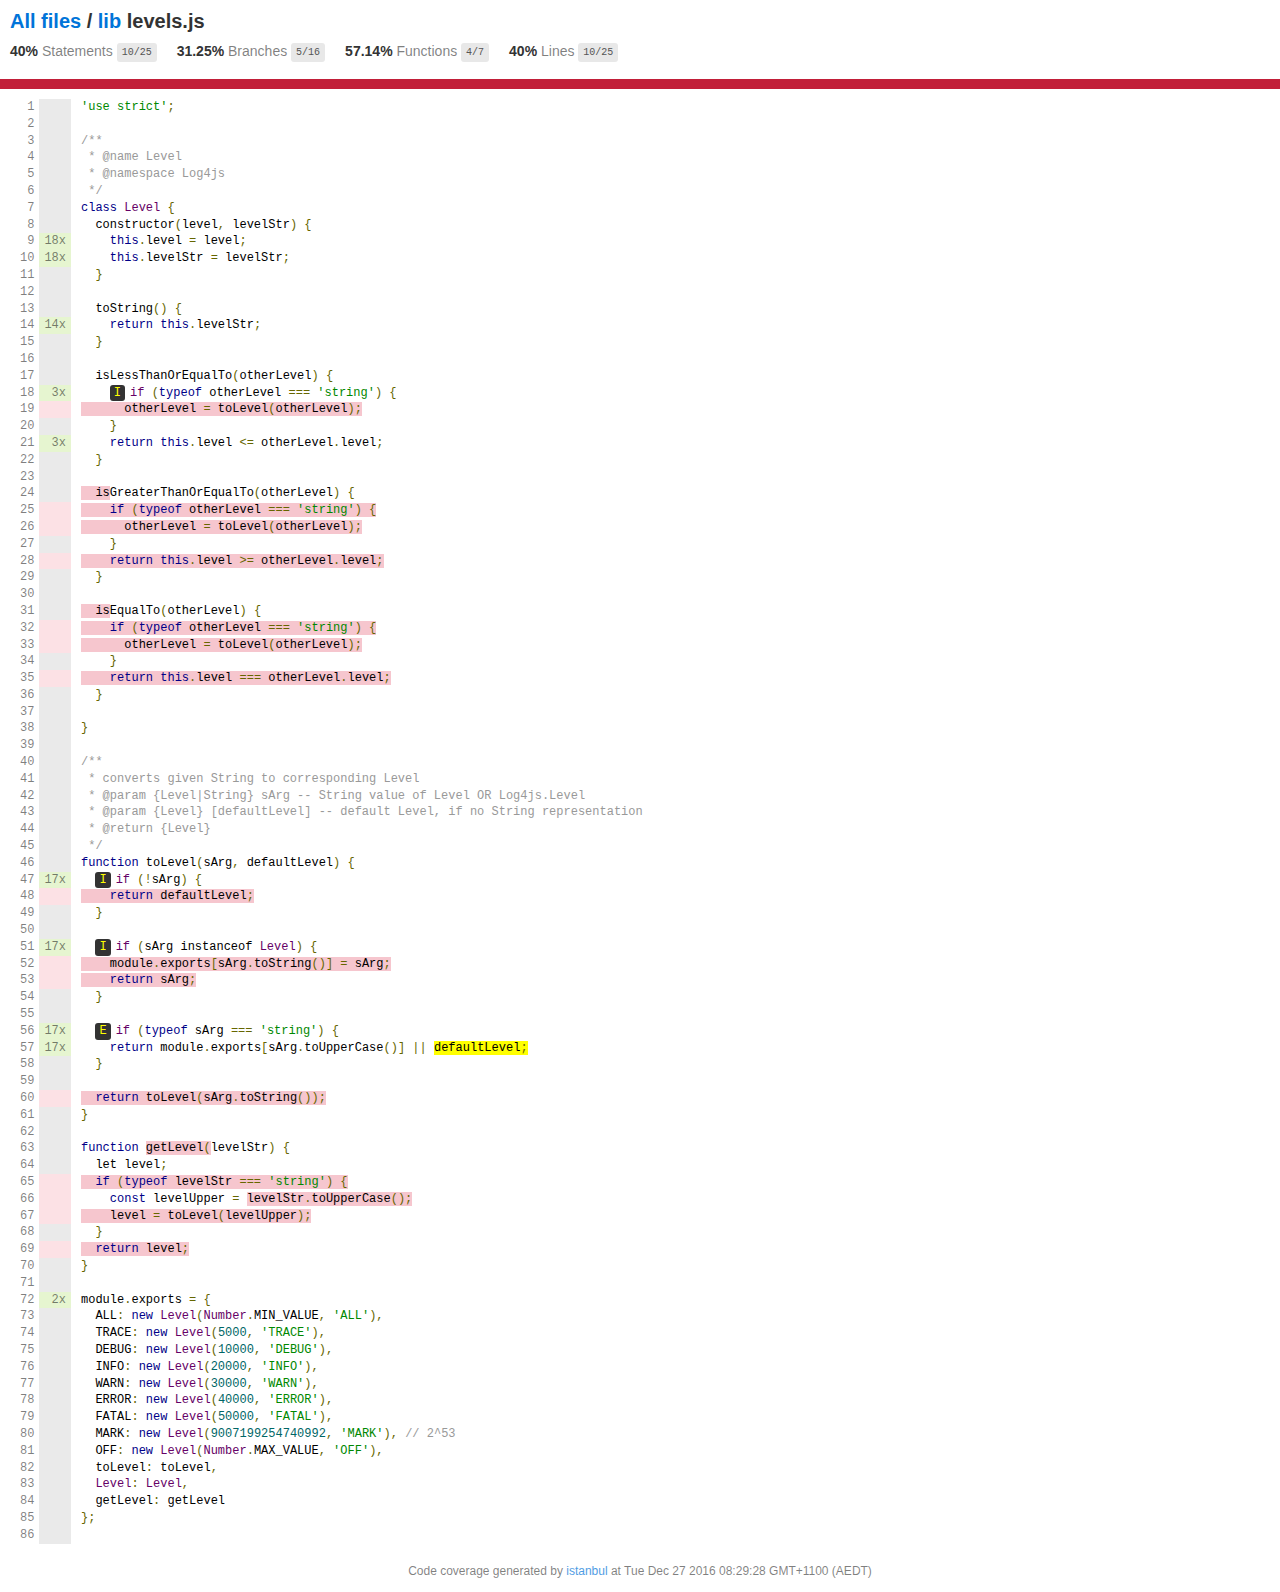
<file: node_modules/log4js/coverage/lcov-report/lib/levels.js.html>
<!doctype html>
<html lang="en">
<head>
    <title>Code coverage report for lib/levels.js</title>
    <meta charset="utf-8" />
    <link rel="stylesheet" href="../prettify.css" />
    <link rel="stylesheet" href="../base.css" />
    <meta name="viewport" content="width=device-width, initial-scale=1">
    <style type='text/css'>
        .coverage-summary .sorter {
            background-image: url(../sort-arrow-sprite.png);
        }
    </style>
</head>
<body>
<div class='wrapper'>
  <div class='pad1'>
    <h1>
      <a href="../index.html">All files</a> / <a href="index.html">lib</a> levels.js
    </h1>
    <div class='clearfix'>
      <div class='fl pad1y space-right2'>
        <span class="strong">40% </span>
        <span class="quiet">Statements</span>
        <span class='fraction'>10/25</span>
      </div>
      <div class='fl pad1y space-right2'>
        <span class="strong">31.25% </span>
        <span class="quiet">Branches</span>
        <span class='fraction'>5/16</span>
      </div>
      <div class='fl pad1y space-right2'>
        <span class="strong">57.14% </span>
        <span class="quiet">Functions</span>
        <span class='fraction'>4/7</span>
      </div>
      <div class='fl pad1y space-right2'>
        <span class="strong">40% </span>
        <span class="quiet">Lines</span>
        <span class='fraction'>10/25</span>
      </div>
    </div>
  </div>
  <div class='status-line low'></div>
<pre><table class="coverage">
<tr><td class="line-count quiet">1
2
3
4
5
6
7
8
9
10
11
12
13
14
15
16
17
18
19
20
21
22
23
24
25
26
27
28
29
30
31
32
33
34
35
36
37
38
39
40
41
42
43
44
45
46
47
48
49
50
51
52
53
54
55
56
57
58
59
60
61
62
63
64
65
66
67
68
69
70
71
72
73
74
75
76
77
78
79
80
81
82
83
84
85
86</td><td class="line-coverage quiet"><span class="cline-any cline-neutral">&nbsp;</span>
<span class="cline-any cline-neutral">&nbsp;</span>
<span class="cline-any cline-neutral">&nbsp;</span>
<span class="cline-any cline-neutral">&nbsp;</span>
<span class="cline-any cline-neutral">&nbsp;</span>
<span class="cline-any cline-neutral">&nbsp;</span>
<span class="cline-any cline-neutral">&nbsp;</span>
<span class="cline-any cline-neutral">&nbsp;</span>
<span class="cline-any cline-yes">18x</span>
<span class="cline-any cline-yes">18x</span>
<span class="cline-any cline-neutral">&nbsp;</span>
<span class="cline-any cline-neutral">&nbsp;</span>
<span class="cline-any cline-neutral">&nbsp;</span>
<span class="cline-any cline-yes">14x</span>
<span class="cline-any cline-neutral">&nbsp;</span>
<span class="cline-any cline-neutral">&nbsp;</span>
<span class="cline-any cline-neutral">&nbsp;</span>
<span class="cline-any cline-yes">3x</span>
<span class="cline-any cline-no">&nbsp;</span>
<span class="cline-any cline-neutral">&nbsp;</span>
<span class="cline-any cline-yes">3x</span>
<span class="cline-any cline-neutral">&nbsp;</span>
<span class="cline-any cline-neutral">&nbsp;</span>
<span class="cline-any cline-neutral">&nbsp;</span>
<span class="cline-any cline-no">&nbsp;</span>
<span class="cline-any cline-no">&nbsp;</span>
<span class="cline-any cline-neutral">&nbsp;</span>
<span class="cline-any cline-no">&nbsp;</span>
<span class="cline-any cline-neutral">&nbsp;</span>
<span class="cline-any cline-neutral">&nbsp;</span>
<span class="cline-any cline-neutral">&nbsp;</span>
<span class="cline-any cline-no">&nbsp;</span>
<span class="cline-any cline-no">&nbsp;</span>
<span class="cline-any cline-neutral">&nbsp;</span>
<span class="cline-any cline-no">&nbsp;</span>
<span class="cline-any cline-neutral">&nbsp;</span>
<span class="cline-any cline-neutral">&nbsp;</span>
<span class="cline-any cline-neutral">&nbsp;</span>
<span class="cline-any cline-neutral">&nbsp;</span>
<span class="cline-any cline-neutral">&nbsp;</span>
<span class="cline-any cline-neutral">&nbsp;</span>
<span class="cline-any cline-neutral">&nbsp;</span>
<span class="cline-any cline-neutral">&nbsp;</span>
<span class="cline-any cline-neutral">&nbsp;</span>
<span class="cline-any cline-neutral">&nbsp;</span>
<span class="cline-any cline-neutral">&nbsp;</span>
<span class="cline-any cline-yes">17x</span>
<span class="cline-any cline-no">&nbsp;</span>
<span class="cline-any cline-neutral">&nbsp;</span>
<span class="cline-any cline-neutral">&nbsp;</span>
<span class="cline-any cline-yes">17x</span>
<span class="cline-any cline-no">&nbsp;</span>
<span class="cline-any cline-no">&nbsp;</span>
<span class="cline-any cline-neutral">&nbsp;</span>
<span class="cline-any cline-neutral">&nbsp;</span>
<span class="cline-any cline-yes">17x</span>
<span class="cline-any cline-yes">17x</span>
<span class="cline-any cline-neutral">&nbsp;</span>
<span class="cline-any cline-neutral">&nbsp;</span>
<span class="cline-any cline-no">&nbsp;</span>
<span class="cline-any cline-neutral">&nbsp;</span>
<span class="cline-any cline-neutral">&nbsp;</span>
<span class="cline-any cline-neutral">&nbsp;</span>
<span class="cline-any cline-neutral">&nbsp;</span>
<span class="cline-any cline-no">&nbsp;</span>
<span class="cline-any cline-no">&nbsp;</span>
<span class="cline-any cline-no">&nbsp;</span>
<span class="cline-any cline-neutral">&nbsp;</span>
<span class="cline-any cline-no">&nbsp;</span>
<span class="cline-any cline-neutral">&nbsp;</span>
<span class="cline-any cline-neutral">&nbsp;</span>
<span class="cline-any cline-yes">2x</span>
<span class="cline-any cline-neutral">&nbsp;</span>
<span class="cline-any cline-neutral">&nbsp;</span>
<span class="cline-any cline-neutral">&nbsp;</span>
<span class="cline-any cline-neutral">&nbsp;</span>
<span class="cline-any cline-neutral">&nbsp;</span>
<span class="cline-any cline-neutral">&nbsp;</span>
<span class="cline-any cline-neutral">&nbsp;</span>
<span class="cline-any cline-neutral">&nbsp;</span>
<span class="cline-any cline-neutral">&nbsp;</span>
<span class="cline-any cline-neutral">&nbsp;</span>
<span class="cline-any cline-neutral">&nbsp;</span>
<span class="cline-any cline-neutral">&nbsp;</span>
<span class="cline-any cline-neutral">&nbsp;</span>
<span class="cline-any cline-neutral">&nbsp;</span></td><td class="text"><pre class="prettyprint lang-js">'use strict';
&nbsp;
/**
 * @name Level
 * @namespace Log4js
 */
class Level {
  constructor(level, levelStr) {
    this.level = level;
    this.levelStr = levelStr;
  }
&nbsp;
  toString() {
    return this.levelStr;
  }
&nbsp;
  isLessThanOrEqualTo(otherLevel) {
    <span class="missing-if-branch" title="if path not taken" >I</span>if (typeof otherLevel === 'string') {
<span class="cstat-no" title="statement not covered" >      otherLevel = toLevel(otherLevel);</span>
    }
    return this.level &lt;= otherLevel.level;
  }
&nbsp;
<span class="fstat-no" title="function not covered" >  is</span>GreaterThanOrEqualTo(otherLevel) {
<span class="cstat-no" title="statement not covered" >    if (typeof otherLevel === 'string') {</span>
<span class="cstat-no" title="statement not covered" >      otherLevel = toLevel(otherLevel);</span>
    }
<span class="cstat-no" title="statement not covered" >    return this.level &gt;= otherLevel.level;</span>
  }
&nbsp;
<span class="fstat-no" title="function not covered" >  is</span>EqualTo(otherLevel) {
<span class="cstat-no" title="statement not covered" >    if (typeof otherLevel === 'string') {</span>
<span class="cstat-no" title="statement not covered" >      otherLevel = toLevel(otherLevel);</span>
    }
<span class="cstat-no" title="statement not covered" >    return this.level === otherLevel.level;</span>
  }
&nbsp;
}
&nbsp;
/**
 * converts given String to corresponding Level
 * @param {Level|String} sArg -- String value of Level OR Log4js.Level
 * @param {Level} [defaultLevel] -- default Level, if no String representation
 * @return {Level}
 */
function toLevel(sArg, defaultLevel) {
  <span class="missing-if-branch" title="if path not taken" >I</span>if (!sArg) {
<span class="cstat-no" title="statement not covered" >    return defaultLevel;</span>
  }
&nbsp;
  <span class="missing-if-branch" title="if path not taken" >I</span>if (sArg instanceof Level) {
<span class="cstat-no" title="statement not covered" >    module.exports[sArg.toString()] = sArg;</span>
<span class="cstat-no" title="statement not covered" >    return sArg;</span>
  }
&nbsp;
  <span class="missing-if-branch" title="else path not taken" >E</span>if (typeof sArg === 'string') {
    return module.exports[sArg.toUpperCase()] || <span class="branch-1 cbranch-no" title="branch not covered" >defaultLevel;</span>
  }
&nbsp;
<span class="cstat-no" title="statement not covered" >  return toLevel(sArg.toString());</span>
}
&nbsp;
function <span class="fstat-no" title="function not covered" >getLevel(</span>levelStr) {
  let level;
<span class="cstat-no" title="statement not covered" >  if (typeof levelStr === 'string') {</span>
    const levelUpper = <span class="cstat-no" title="statement not covered" >levelStr.toUpperCase();</span>
<span class="cstat-no" title="statement not covered" >    level = toLevel(levelUpper);</span>
  }
<span class="cstat-no" title="statement not covered" >  return level;</span>
}
&nbsp;
module.exports = {
  ALL: new Level(Number.MIN_VALUE, 'ALL'),
  TRACE: new Level(5000, 'TRACE'),
  DEBUG: new Level(10000, 'DEBUG'),
  INFO: new Level(20000, 'INFO'),
  WARN: new Level(30000, 'WARN'),
  ERROR: new Level(40000, 'ERROR'),
  FATAL: new Level(50000, 'FATAL'),
  MARK: new Level(9007199254740992, 'MARK'), // 2^53
  OFF: new Level(Number.MAX_VALUE, 'OFF'),
  toLevel: toLevel,
  Level: Level,
  getLevel: getLevel
};
&nbsp;</pre></td></tr>
</table></pre>
<div class='push'></div><!-- for sticky footer -->
</div><!-- /wrapper -->
<div class='footer quiet pad2 space-top1 center small'>
  Code coverage
  generated by <a href="http://istanbul-js.org/" target="_blank">istanbul</a> at Tue Dec 27 2016 08:29:28 GMT+1100 (AEDT)
</div>
</div>
<script src="../prettify.js"></script>
<script>
window.onload = function () {
        if (typeof prettyPrint === 'function') {
            prettyPrint();
        }
};
</script>
<script src="../sorter.js"></script>
</body>
</html>
</file>
<file: node_modules/log4js/coverage/lcov-report/prettify.css>
.pln{color:#000}@media screen{.str{color:#080}.kwd{color:#008}.com{color:#800}.typ{color:#606}.lit{color:#066}.pun,.opn,.clo{color:#660}.tag{color:#008}.atn{color:#606}.atv{color:#080}.dec,.var{color:#606}.fun{color:red}}@media print,projection{.str{color:#060}.kwd{color:#006;font-weight:bold}.com{color:#600;font-style:italic}.typ{color:#404;font-weight:bold}.lit{color:#044}.pun,.opn,.clo{color:#440}.tag{color:#006;font-weight:bold}.atn{color:#404}.atv{color:#060}}pre.prettyprint{padding:2px;border:1px solid #888}ol.linenums{margin-top:0;margin-bottom:0}li.L0,li.L1,li.L2,li.L3,li.L5,li.L6,li.L7,li.L8{list-style-type:none}li.L1,li.L3,li.L5,li.L7,li.L9{background:#eee}
</file>
<file: node_modules/log4js/coverage/lcov-report/base.css>
body, html {
  margin:0; padding: 0;
  height: 100%;
}
body {
    font-family: Helvetica Neue, Helvetica, Arial;
    font-size: 14px;
    color:#333;
}
.small { font-size: 12px; }
*, *:after, *:before {
  -webkit-box-sizing:border-box;
     -moz-box-sizing:border-box;
          box-sizing:border-box;
  }
h1 { font-size: 20px; margin: 0;}
h2 { font-size: 14px; }
pre {
    font: 12px/1.4 Consolas, "Liberation Mono", Menlo, Courier, monospace;
    margin: 0;
    padding: 0;
    -moz-tab-size: 2;
    -o-tab-size:  2;
    tab-size: 2;
}
a { color:#0074D9; text-decoration:none; }
a:hover { text-decoration:underline; }
.strong { font-weight: bold; }
.space-top1 { padding: 10px 0 0 0; }
.pad2y { padding: 20px 0; }
.pad1y { padding: 10px 0; }
.pad2x { padding: 0 20px; }
.pad2 { padding: 20px; }
.pad1 { padding: 10px; }
.space-left2 { padding-left:55px; }
.space-right2 { padding-right:20px; }
.center { text-align:center; }
.clearfix { display:block; }
.clearfix:after {
  content:'';
  display:block;
  height:0;
  clear:both;
  visibility:hidden;
  }
.fl { float: left; }
@media only screen and (max-width:640px) {
  .col3 { width:100%; max-width:100%; }
  .hide-mobile { display:none!important; }
}

.quiet {
  color: #7f7f7f;
  color: rgba(0,0,0,0.5);
}
.quiet a { opacity: 0.7; }

.fraction {
  font-family: Consolas, 'Liberation Mono', Menlo, Courier, monospace;
  font-size: 10px;
  color: #555;
  background: #E8E8E8;
  padding: 4px 5px;
  border-radius: 3px;
  vertical-align: middle;
}

div.path a:link, div.path a:visited { color: #333; }
table.coverage {
  border-collapse: collapse;
  margin: 10px 0 0 0;
  padding: 0;
}

table.coverage td {
  margin: 0;
  padding: 0;
  vertical-align: top;
}
table.coverage td.line-count {
    text-align: right;
    padding: 0 5px 0 20px;
}
table.coverage td.line-coverage {
    text-align: right;
    padding-right: 10px;
    min-width:20px;
}

table.coverage td span.cline-any {
    display: inline-block;
    padding: 0 5px;
    width: 100%;
}
.missing-if-branch {
    display: inline-block;
    margin-right: 5px;
    border-radius: 3px;
    position: relative;
    padding: 0 4px;
    background: #333;
    color: yellow;
}

.skip-if-branch {
    display: none;
    margin-right: 10px;
    position: relative;
    padding: 0 4px;
    background: #ccc;
    color: white;
}
.missing-if-branch .typ, .skip-if-branch .typ {
    color: inherit !important;
}
.coverage-summary {
  border-collapse: collapse;
  width: 100%;
}
.coverage-summary tr { border-bottom: 1px solid #bbb; }
.keyline-all { border: 1px solid #ddd; }
.coverage-summary td, .coverage-summary th { padding: 10px; }
.coverage-summary tbody { border: 1px solid #bbb; }
.coverage-summary td { border-right: 1px solid #bbb; }
.coverage-summary td:last-child { border-right: none; }
.coverage-summary th {
  text-align: left;
  font-weight: normal;
  white-space: nowrap;
}
.coverage-summary th.file { border-right: none !important; }
.coverage-summary th.pct { }
.coverage-summary th.pic,
.coverage-summary th.abs,
.coverage-summary td.pct,
.coverage-summary td.abs { text-align: right; }
.coverage-summary td.file { white-space: nowrap;  }
.coverage-summary td.pic { min-width: 120px !important;  }
.coverage-summary tfoot td { }

.coverage-summary .sorter {
    height: 10px;
    width: 7px;
    display: inline-block;
    margin-left: 0.5em;
    background: url(sort-arrow-sprite.png) no-repeat scroll 0 0 transparent;
}
.coverage-summary .sorted .sorter {
    background-position: 0 -20px;
}
.coverage-summary .sorted-desc .sorter {
    background-position: 0 -10px;
}
.status-line {  height: 10px; }
/* dark red */
.red.solid, .status-line.low, .low .cover-fill { background:#C21F39 }
.low .chart { border:1px solid #C21F39 }
/* medium red */
.cstat-no, .fstat-no, .cbranch-no, .cbranch-no { background:#F6C6CE }
/* light red */
.low, .cline-no { background:#FCE1E5 }
/* light green */
.high, .cline-yes { background:rgb(230,245,208) }
/* medium green */
.cstat-yes { background:rgb(161,215,106) }
/* dark green */
.status-line.high, .high .cover-fill { background:rgb(77,146,33) }
.high .chart { border:1px solid rgb(77,146,33) }


.medium .chart { border:1px solid #666; }
.medium .cover-fill { background: #666; }

.cbranch-no { background:  yellow !important; color: #111; }

.cstat-skip { background: #ddd; color: #111; }
.fstat-skip { background: #ddd; color: #111 !important; }
.cbranch-skip { background: #ddd !important; color: #111; }

span.cline-neutral { background: #eaeaea; }
.medium { background: #eaeaea; }

.cover-fill, .cover-empty {
  display:inline-block;
  height: 12px;
}
.chart {
  line-height: 0;
}
.cover-empty {
    background: white;
}
.cover-full {
    border-right: none !important;
}
pre.prettyprint {
    border: none !important;
    padding: 0 !important;
    margin: 0 !important;
}
.com { color: #999 !important; }
.ignore-none { color: #999; font-weight: normal; }

.wrapper {
  min-height: 100%;
  height: auto !important;
  height: 100%;
  margin: 0 auto -48px;
}
.footer, .push {
  height: 48px;
}
</file>
<file: css/src/mobile.css>
﻿/*首页*/
*{
    margin: 0px;  padding:0px;
}
#gray_back{
    background-color: #f0f2f5;
}
html{
    width: 100%;
    height:100%;
    -webkit-tap-highlight-color: rgba(0, 0, 0, 0);
}
ul{
    list-style: none;
}
li{
    list-style-type: none;
}
img{
    border: none;
    outline: none;
}
a,.mayLike_ul li,img,.right_ul li,input,button,textarea,.search_back,.info-s,.info-access,li,.sear-clear p,.searchTab span,li,div,label,p,span{
    -webkit-tap-highlight-color: rgba(0,0,0,0);
}
body{
    position: relative;
    font-family: "黑体";
    /*min-widows: 300px;*/
    max-width: 640px;
    margin: 0 auto;
    text-align: center;
    font-size: 14px;
    width: 100%;
    background-color: #ffffff;
    -webkit-tap-highlight-color: rgba(0, 0, 0, 0);
}
input{
    outline: none;
}
article{
    display: block;
    box-sizing: border-box;
}
#container{
    overflow: hidden;
}
header{
    display: block;
    box-sizing: border-box;
}
#gHeader{
    /*background-color: #0093e7;*/
    position: fixed;
    width: 100%;
    height: 47px;
    line-height: 1.5;
    top: 0px;
    left: 0px;
    z-index: 2;
    max-width: 640px;
    margin: auto;
    right: 0px;
}
.level1,.logoPacity{
    position: absolute;
    width: 100%;
    height: 100%;
    left: 0px;
    top: 0px;
}
.level1{
    z-index: 4;
}
.logoPacity{
    z-index: 3;
    background: #1661df;
}
#gHeader .f_logo{
    width: 58px;
    padding-left: 10px;
    margin-top: 7px;
    height: 40px;
    position: absolute;
    left: 0;
}
.f_logo img{
    width:100%;
    border: 0;
    height:32px;
    vertical-align: top;
    max-width: 100%;
}
.search{
    position: absolute;
    right:10px;
    top: 13px;
}
.search a{
    text-decoration: none;
    outline: none;
}
#container .search img{
    width: 22px;
    height: auto;
}
#gHeader .search_box{
    position: relative;
    margin: 0px 50px 0px 75px;
    padding: 6px 0;
    box-sizing: border-box;
}
.clearfix:before{
    content: " ";
    display: table;
}
.clearfix:after{
    height: 0;
    content: ".";
    display: block;
    clear: both;
    visibility: hidden;
    box-sizing: border-box;
}
.wapSearch{
    background-color: #fff;
    border-radius: 4px;
    padding: 0 35px 0 35px;
    margin:0;
    display: block;
}
#gHeader .search_btn{
    border: 0;
    background:url("../image/search.png") no-repeat;
    background-size: 18px auto;
    width: 18px;
    height: 18px;
    left:10px;
    position: absolute;
    top: 50%;
    margin-top: -9px;
}
input{
    font-family: inherit;
    line-height: inherit;
    margin: 0;
}
#gHeader .search_txt{
    border:0;
    width: 100%;
    background: 0;
    box-sizing: border-box;
    padding: 5px 0;
    height: 35px;
    font-size: 13px;
    display:inline-block;
    text-align:left;
}
/*slide*/
.slideShow{
    position: relative;
    background-color: #ffffff;
}
.slideShow a,.slideShow img{
    display: block;
}
img{
    width: 100%;
    height: auto;
    vertical-align: top;
}
.clear{
    clear: both;
}
.test{
    height: auto;
}
.txt{
    white-space: nowrap;
    font-size: 14px;
}
.ind_navi {
    width: 100%;
    box-sizing: border-box;
    background-color: #fff;
    padding: 3% 0;
    background-color: #fff;
    margin: 10px 0;
    top: 0;
    text-align: center;
}
.ind_navi ul{
    list-style: none;
    /* margin: -10px 0 ;*/
}
.ind_navi li {
    float: left;
    width: 25%;
    min-height: 72px;
}
.ind_navi li a{
    display: inline-block;
    font-size: 14px;
    color: #5e5e5e;
    font-family: "黑体";
    text-decoration: none;
}
.ind_navi li a i{
    display: block;
    margin: 0 auto 8px;
    width: 45px;
    font-style: normal;
}
#container img{
    vertical-align: top;
}
.promotion_goods{
    clear: both;
    width: 100%;
    background-color: #ffffff;
    border-top: 1px solid #e5e5e5;
    border-bottom:1px solid #e5e5e5;
}

.Info .redBor{
    border: 1px red solid;
    font-weight: bold;
}
.promotion_goods .l_box{
    display: table-cell;
    width: 50%;
    border-right:1px solid #e5e5e5;
}
.promotion_goods .r_box{
    display: table-cell;
    width: 50%;
}
.promotion_goods .s_box {
    border-bottom:1px solid #e5e5e5;
    height: 50%;
}
.promotion_goods .x_box{
    height: 50%;
}
.promotion_goods .z_box,.m_box,.y_box{
    display: table-cell;
    width: 33.3%;
}
.promotion_goods .z_box,.m_box{
    border-right:1px solid #e5e5e5;
}
.mid{
    border: none;
}
.goodInfo{
    width: 100%;
    height: auto;
    overflow: hidden;
    position: relative;
    text-align: center;
    margin-top: 10px;
}
.goodInfo img{
    width: 100%;
    height: auto;
    overflow: hidden;
}
.showgoods{
    position: relative;
}
.goodInfo ul,li{
    margin: 0;
    padding: 0;
    list-style-type: none;
}
.goodInfo ul{
    overflow: hidden;
}
.item{
    margin: 0 0 10px 10px;
    float: left;
    width: 38%;
}
.item a{
    margin: 10px;
    display: block;
}
.item img{
    display: block;
    width: 100%;
    height: auto;
    border: 1px solid #eeeeee;
}
.bdr-r{
    position: relative;
}
.bdr-r:after{
    height: 100%;
    content: "";
    position: absolute;
}

.item-img{
    display: block;
    position: relative;
}
.item-img a{
    margin: 0;
    padding: 0;
    border: 0;
    font: inherit;
    vertical-align: baseline;
}
.item-price{
    width: 100%;
    box-sizing: border-box;
    display: inline-block;
    text-align: left;
    margin-left: 3px;
    margin-top:10px;
}
.new-price{
    line-height: 8px;
    display: inline-block;
    color: #ed5657;
    font-size: 14px;
    font-family: "Microsoft YaHei";
    float: left;
}
.original-price{
    line-height: 20px;
    color: #888;
    font-size: 12px;
    text-decoration: line-through;
    float: left;
    margin-bottom: 0;
    display: inline-block;
    margin-left: 10px;
}
.bottom-bar-pannel{
    position: fixed;
    height: 44px;
    z-index: 28;
    bottom: 0;
    left: 0;
    border-top: 1px solid #e6e6e6;
}
.bottom-bar-pannel,.floor-container{
    background-color: #fff;
}
.floor-container{
    width: 100%;
    height:100%;
}
.bottom-bar-pannel .tab4{
    height: 100%;
    position: relative;
    display: flex;
    background-color:#f5f5f5;
}
.bottom-bar-pannel .tab4 li{
    text-align: center;
    width: 25%;
    float: left;
    margin: 0;
    padding: 0;
    list-style-type: none;
    height:auto;
}
.bottom-bar-pannel .bar-img{
    display: block;
    margin-top:6px;
}
.bottom-bar-pannel .bar-img a{
    display: block;
}
.floor{
    width: 100%;
}
.floor a{
    text-decoration: none;
}
.bottom-bar-pannel .bar-img img{
    height: 20px;
    width: auto;
    overflow: hidden;
}
@media screen and (max-width:359px){
    #gHeader .search_box form {
        padding: 0 35px 0 35px;
    }
    #gHeader .search_btn {
        left: 10px;
        margin-left: 0px;
    }
    .returnBox span.small-span,.payChoice span.small-span,.order-id-info span.apply-tit,.ret-logic-ul,.money-pay{
        font-size: 12px !important;
    }
    .validatePhone input.newPwd{
        font-size: 14px;
    }
    .apply-Info-suc,.check-Info-fail,.apply-tit{
        font-size: 12px !important;
    }
    .apply-suc-Info,.apply-Info-suc,.check-Info-fail{
        width: 240px !important;
    }
    .com-goods,.look_log{
        width: 46% !important;
        font-size: 13px !important;
    }
    .sea-btn-box{
        margin-right: 5px !important;
    }
}
.no-data{
    width: 100%;
    /*padding-bottom: 44px;*/
    position: relative;
    box-sizing: border-box;
}
.no-data1{
    width: 100%;
    position: relative;
    box-sizing: border-box;
}
.no-data-content{
    width: 100%;
    height: 40px;
    text-align: center;
    background-color: #f5f5f5;
}
.no-data-content p:before,.no-data-content p:after{
    content:" ";
    height: 1px;
    width: 100px;
    position: absolute;
    background-color: #e1e0e0;
    top: 10px;
}
.no-data-content p:before{
    left: -100px;
}
.no-data-content p:after{
    right: -100px;
}
.no-data-content p{
    text-align: center;
    line-height: 20px;
    font-size: 14px;
    position: absolute;
    top: 10px;
    width: 100px;
    left: 50%;
    margin-left: -50px;
    display: block;
    font-family: "Microsoft YaHei";
    color: #d3d3d3;
}
p.txt{
    height: 18px;
    line-height: 18px;
    overflow: hidden;
    white-space: nowrap;
    text-overflow:ellipsis;
    text-align: left;
    margin-left: 3px;
    margin-top: 10px;
    font-family: "黑体";
}
.shopcar{
    display: block;
    color: #ffffff;
    font-size: 14px;
    margin: 0 auto;
    width: 80px;
    position: relative;
    align-content: center;
}
.shopcar_num{
    background-color: #eb4344;
    display: block;
    font-family: arial;
    position: absolute;
    margin-left: 45px;
    border-radius: 8px;
    height: 12px;
    line-height: 15px;
    font-size: 10px;
    text-align: center;
    padding:0 2px;
    top: -3px;
    font-style: normal;
}
.tab4 span{
    display: block;
    color: #666;
}
.tab4 .cart-index{
    text-align: center;
    font-size: 10px;
    line-height: 12px;
    color: #196dfa;
    margin-top: 5px;
    margin-bottom: 2px;
}
.cart-span{
    text-align: center;
    color: #666;
    font-size: 10px;
    line-height: 10px;
    margin-top: 5px;
    margin-bottom: 2px;
}
.bottom-to-top{
    position: fixed;
    bottom: 56px;
    right: 8px;
    height:auto;
    width: 40px;
    z-index: 20;
}
/* 搜索页面*/
.belowdiv{
    display: none;
    position: fixed;
    top: 0;
    left: 0;
    width: 100%;
    height:200%;
    background-color:#000;
    z-index:1001;
    opacity: 0.5;
}
.topdiv {
    display: none;
    position: fixed;
    top: 33%;
    left: 10%;
    width: 80%;
    height:140px;
    background-color: white;
    z-index:1002;
    /*overflow: auto;*/
    border-radius: 13px;
}
.tophis{
    height:90px;
    line-height: 90px;
    width: 100%;
    margin: 0 auto;
    text-align: center;
    font-size: 18px;
    font-family: "黑体";
    border-bottom: 1px solid #e6e6e6;
}
.cancel,.confirm{
    font-family: "黑体";
    font-size: 18px;
    width:50%;
    float: left;
    color: #666666;
    height:49px;
    line-height:50px;
    box-sizing: border-box;
}
.cancel,.can-cel{
    border-right: 1px solid #e6e6e6;
}
.cancel a,.confirm a{
    display: block;
}
.can-cel,.con-firm{
    font-family: "黑体";
    font-size: 18px;
    width:50%;
    float: left;
    color: #666666;
    height: 50px;
    line-height:50px;
    box-sizing: border-box;
}
.con-firm,.confirm{
    background: #007aff;
    border-bottom-right-radius: 13px;
    color: #ffffff;
}
.container_s{
    width: 100%;
    height: 100%;
}
.header-s{
    height: 48px;
    width: 100%;
    background-color: #1661df;
    top: 0;
    /*z-index: 100;*/
    max-width: 640px;
    position: relative;
}
.search_back{
    display: block;
    position: absolute;
    width: 24px;
    height: 38px;
    background: url("../image/back.png") no-repeat 15px center;
    background-size: 12px auto;
    padding-left: 10px;
    z-index: 200;
    top: 5px;
}
.go-back{
    top: 10px;
}
.go_back{
    display: block;
    position: absolute;
    width: 24px;
    height: 38px;
    background: url("../image/back.png") no-repeat 15px center;
    background-size: 12px auto;
    padding-left: 10px;
    z-index: 200;
    top: 5px;
}
.searchGoods_txt {
    position: relative;
    margin: 0 60px 0 45px;
    padding: 8px 0;
    box-sizing: border-box;
}
input[type="text"], input[type="button"], img, a ,input[type="submit"],textarea{
    border: none;
    outline: none;
}
button{
    outline: none;
}
.search_pro{
    width: 100%;
    height: 32px;
    -webkit-border-radius: 3px;
    padding: 4px 0 4px 10px;
    box-sizing: border-box;
    line-height: 24px;
    font-size: 15px;
    font-family: "黑体";
}
.search_submit{
    font-family: "黑体";
    display: block;
    position: absolute;
    width: 48px;
    top: 6px;
    font-size: 14px;
    text-align: center;
    background-color: #1661df;
    color: #ffffff;;
    height: 36px;
    right: -50px;
}
.tab{
    width: 100%;
    height: auto;
    /*margin-top: 48px;*/
    background-color: #f9f9f9;
}
.searchTab{
    width: 100%;
    height: 44px;
    border-bottom: 1px solid #ebebeb;
    box-sizing: border-box;
    font-size: 15px;
    font-family: "黑体";
}
.searchTab span:first-child{
    float: left;
}
.searchTab span{
    display:inline-block;
    height: 44px;
    box-sizing: border-box;
    line-height: 42px;
    width: 50%;
    text-align: center;
}
.searchTab span.active{
    border-bottom: 2px solid #1661df;
}
.searchTab span:last-child{
    float: right;
}
.search_pro::-moz-placeholder { color: #333; }
.search_pro::-webkit-input-placeholder { color:#333; }
.search_pro:-ms-input-placeholder { color:#333; }

.requireInfo input::-moz-placeholder { color: #999999; }
.requireInfo input::-webkit-input-placeholder { color: #999999; }
.requireInfo input:-ms-input-placeholder { color: #999999; }

.icon-close{
    border: 0;
    width: 16px;
    height:16px;
    position: absolute;
    right: 10px;
    top: 15px;
    background-size:16px auto;
    background-image: url("../image/close.png");
}
.search_list{
    font-size: 15px;
    overflow: hidden;
    background-color: #ffffff;
    position: relative;
    text-align: left;
    font-family: "黑体";
}
.search_list li{
    border-bottom: 1px solid #e6e6e6;
    padding: 12px 20px 13px;
}
.search_list li a{
    color: #333333;
}
.sear-clear{
    display: block;
    padding: 25px;
    text-align: center;
    font-size: 15px;
    color: #333333;
}
.searchhistory,.clear-brow-btn,.clear-att-btn{
    display: inline-block;
    text-align: center;
    height: 39px;
    line-height: 39px;
    border-radius: 4px;
    border: 1px solid #e6e6e6;
    width: 249px;
    font-family: "黑体";
}
.clear-brow-list,.clear-att-list{
    background-color: #f0f2f5;
}
.clear-brow-list{
    /*display: none;*/
}
/*搜索无结果*/
input[type=button],input[type=text], input[type=submit], input[type=file], button,textarea {
    cursor: pointer;
    -webkit-appearance: none;
}
.shop_car{
    position: absolute;
    right:-36px;
    top: 13px;
}
.shopcar_s{
    display: block;
    position: relative;
}
.shopcar_s img{
    height: 22px;
    width: auto;
}
.shopcar_s i{
    margin-left: 20px;
    color: #ffffff;
}
/*tab*/
.search-list{
    width: 100%;
    height: auto;
}
.tabOorderBy{
    width: 100%;
    height:48px;
    border-bottom: 1px solid #ebebeb;
}
.tabOorderBy li{
    width: 33.33333%;
    box-sizing: border-box;
    float: left;
    text-align: center;
    background-color: #fbfbfb;
}
.tabOorderBy li span{
    display: inline-block;
    font-size: 18px;
    line-height: 47px;
    font-family: "冬青黑体简体中文";
    color: #999999;
}
.tabOorderBy li.active{
    border-bottom: 2px solid #1661df;
}
.tabOorderBy li.orderBy1.active .span1{
    padding-right: 20px;
    color: #1661df;
    background: url("../image/xj.png") no-repeat right;
    background-size: 14px auto;
}

.tabOorderBy li.orderBy3 .down{
    padding-right: 15px;
    background: url("../image/down.png") no-repeat right;
    background-size: 9px auto;
}
.tabOorderBy li.orderBy3 .up{
    padding-right: 15px;
    background: url("../image/up.png") no-repeat right;
    background-size: 9px auto;
}
.tabOorderBy li.orderBy3 .default{
    padding-right: 15px;
    background: url("../image/xjt.png") no-repeat right;
    background-size: 9px auto;
}
.tabOorderBy li.active span{
    color: #1661df;
}
/*结果区*/
.needMessageForm{
    display: block;
}
.needMessage li{
    display: -webkit-box;
}
.middle{
    width: 100%;
    height: 100%;
}
div.top {
    height: auto;
    border-bottom: 8px #e9e9ea solid;
    padding-bottom: 35px;
}
div.content{
    margin-top: 35px;
    text-align: center;
}
div.content p.sorry {
    font-size: 16px;
    margin-top: 10px;
    font-family: "冬青黑体简体中文";
    color: #999999;
}
/*需求登记*/
div.middle{
    padding-bottom: 30px;position: relative;
}
div.middle p.dj{
    border-left:8px #1661df solid; border-bottom: 1px #e8e8e8 solid; text-align:left; height: 35px;  padding-left: 11px;
    font-family: "黑体";font-size: 16px;margin:20px 20px 30px 20px;
}
div.middle ul{
    padding:0 12px;
}
div.middle ul input{
    border: 1px #e8e8e8 solid;
    height: 35px;
    line-height: 20px;
    -webkit-box-flex: 1;
    display: block;
    margin-right: 10px;
    border-radius: 4px;
    font-size: 16px;
    font-family: "黑体";
}
div.middle ul .right{
    font-weight: bold;
}
.txt-err {
    color: #c00;
}
.infoT {
    padding-left: 90px;
    line-height: normal;
    /*margin: 8px 0 15px;*/
    margin-top: -12px;
    margin-bottom: 3px;
    font-size: 14px;
    font-family: "黑体";
    text-align: left;
}
div.middle ul .Info{
    line-height: 55px;
    font-size: 15px;
    height: 55px;
    /*font-size: smaller;*/
}
div.middle ul label{
    color: #565656;
}
.beizhu{
    line-height:75px;
    /*height:75px;*/
    font-size: 15px;
    margin-bottom: 10px;
}
.beizhu textarea{
    border: 1px #e8e8e8 solid;
}
li p.zx{
    font-size: small;text-align: center;top: 10px;margin: 0 auto;font-family: "黑体";color: #565656;
    display: block;
    width: 100%;
}
a.phone{
    color:#1661df; text-decoration: none;
}
a.phone:hover{
    text-decoration:underline;
}
p .btn,p .isubmit-addr2{
    color:#9a9a9a; border: 1px lightgray solid; border-radius: 5px;font-size: 18px;width: 80px;
}
p input.btn{
    background-color: white; margin-right: 25px;width: 80px;font-family: "黑体";
}
p input.isubmit-addr2{
    background-color:#1661df; border: none; color: white;font-size: 18px;font-family: "黑体";
}

div.bottom{
    height:100px; font-size: 20px; color: gray; padding-top: 15px;
}
div.bottom p a {
    text-decoration: none;  color: gray;  letter-spacing: 0.1em; font-size: 12px;
}
div.bottom p a:hover{
    text-decoration:underline;
}
div.bottom p input{
    width: 230px; height:30px; line-height: 30px; border: 1px lightgray solid; margin-left: 15px;
}
div.bottom p{
    font-size: 12px; color: #b6b6b6; margin-bottom: 5px;line-height: 18px;
}
.btn-p {
    width: 250px;
    margin: 0 auto;
    display: -webkit-box;
    font-family: "黑体";
    font-size: 16px;
}
body,#middle{
    width: 100%;
    height: 100%;
}
label.requireWrite,label.labelLeft{
    position: relative;
    padding-left: 7px;
    margin-left: 7px;
    display: block;
    margin-right: 5px;
    width: 74px;
    top: -9px;
    font-family: "黑体";
}
label.requireWrite::before{
    content: "*";
    color: #f62425;
    font-family: arial;
    font-weight: bold;
    line-height: 30px;
    position: absolute;
    top: 15px;
    left: 0px;
}
.needMessage li textarea {
    -webkit-box-flex: 1;
    display: block;
    resize: none;
    margin: 0 10px 0 0px;
    cursor: pointer;
    -webkit-appearance: none;
    border-radius: 4px;
    font-family: "黑体";
}
.call{
    margin-top: 15px;
}
/*search_result*/
.tab_result{
    width: 100%;
    box-sizing: border-box;
    font-family: "黑体";
    border-top: 5px solid #efefef;
}
.listResult{
    width: 100%;
    height: auto;
}
.listResult li{
    box-sizing: border-box;
    border-bottom: 1px solid #ebebeb;
    width: 100%;
    position: relative;
    height: 124px;
    overflow: hidden;
    padding-top: 12px;
}
.listResult li.active{
    background-color: #efefef;
}
.listResult li a{
    display: block;
}
.resultShow{
    display: -webkit-box;
    height: 100px;
}
.resultLeft{
    /*border: 1px solid #ebebeb;*/
    text-align: center;
    padding-top: 10px;
    box-sizing: border-box;
    display: inline-block;
    text-align: center;
    overflow: hidden;
    width: 100px;
    height: 100px;
    background-color:#ffffff;
    margin: 0 10px 0 10px;
    position: relative;
    vertical-align:middle;
}
.resultLeft img{
    display: table-cell;
    width: 80px;
    height: auto;
    vertical-align: middle;
    margin: 0 auto;
}
.resultRight{
    margin: 6px 10px 6px 0;
    -webkit-box-flex: 1;
    padding-left: 5px;
}
.resultRight .rowP1{
    font-size: 14px;
    line-height: 18px;
    color: #333333;
    height: 36px;
    overflow: hidden;
    padding-top: 6px;
    font-family: "黑体";
    text-align: left;
}
.resultRight .rowP2{
    font-size: 14px;
    color: #eb4344;
    overflow: hidden;
    margin: 8px 0;
    font-family: arial;
    position: relative;
}
.row2Span1{
    font-family:arial, "宋体";
    color: #eb4344;
    font-size: 20px;
    display: inline-block;
    float: left;
    line-height: 20px;
}
.row2Span1 i{
    font-size: 16px;
    margin-right: 2px;
    font-style: normal;
    font-family:arial, "宋体";
}
.cart{
    width: 36px;
    height: 36px;
    background: url("../image/lcar.png") no-repeat center;
    background-size: 26px auto;
    position: absolute;
    top: 76px;
    display: block;
    right: 12px;
    z-index: 1;
}
/*分类*/
.leftUl{
    height: 100%;
    width: 25%;
    box-sizing: border-box;
    padding-top: 48px;
    float: left;
    overflow-y: auto;
    /*position:fixed;*/
}
.cateHeader{
    position: fixed;
    max-width: 640px;
    top: 0;
    width: 100%;
    height: 48px;
    background-color: #1661df;
    color: #fff;
    text-align: center;
    overflow: hidden;
    z-index: 10;
}
.goodCate{
    font-size: 20px;
    display: inline-block;
    line-height: 48px;
    font-family: "黑体";
}
.left_cate{
    width: 25%;
    height:100%;
    float: left;
    overflow-y: auto;
}
.left_cate li.current{
    background-color: #fff;
    color:#1661df;
    border-right: none;
}
.left_cate li{
    height: 50px;
    border-bottom: 1px solid #e5e5e5;
    border-right: 1px solid #e5e5e5;
    background-color:#f8f8f8;
    width: 100%;
    line-height: 50px;
    text-align: center;
    font-family: "黑体";
}
.allCate{
    height: 100%;
    padding-top: 48px;
    overflow: hidden;
    zoom: 1;
}
.cate_box{
    height: 100%;
    overflow:hidden;
    zoom: 1;
}
.right_cate{
    float: right;
    width: 75%;
    padding: 0 10px 15px 10px;
    overflow-y:auto;
    height: 100%;
    box-sizing: border-box;
}
.cate_third_pror img{
    width: 100%;
    height: auto;
}
h4{
    height: 40px;
    line-height: 40px;
    color: #999;
    text-align: left;
    display: block;
    border-bottom: 1px solid #E4E4E4;
}
.right_ul{
    width: 100%;
    display: table;
}
.right_ul li{
    float: left;
    width: 33.3%;
    font-size: 12px;
    text-align: center;
    margin-top: 20px;
}
.right_ul li a{
    display: block;
    width: 80%;
    margin: 0 auto;
}
.right_ul li img{
    width:100%;
}
.right_ul li span{
    display: block;
    margin: 4px auto;
    color: #808080;
    padding: 0 4px;
    overflow: hidden;
    box-sizing: border-box;
    line-height: 18px;
    height: 18px;
    font-family: "黑体";
}
.u-flyer{
    position: absolute;
    width: 40px;
    height: 40px;
    opacity: 1;
    z-index: 500;
}
.header-sea {
    position: fixed;
    height: 48px;
    width: 100%;
    background-color: #1661df;
    top: 0;
    z-index: 100;
    max-width: 640px;
}
.tabThree{
    width: 100%;
    height: auto;
    padding: 48px 13px 0;
    background-color: #fbfbfb;
    box-sizing: border-box;
}
.dialog,.phoneDialog,.success{
    position: fixed;
    max-width: 640px;
    top: 40%;
    background-color: #000000;
    opacity: 0.7;
    color:#FFFFFF;
    z-index:1002;
    border-radius: 13px;
    /*border: 1px solid #e5e5e5;*/
}
.dialog{
    height:80px;
    width: 50%;
    left: 25%;
}
.success{
    height:80px;
    width:50%;
    left: 25%;
}
.success .reg-success,.dialog a{
    background: url("../image/round_check.png") no-repeat top center;
    background-size: 44px auto;
    line-height:36px;
    height: 36px;
    /*margin-top: 5px;*/
    padding-top: 32px;
}
.success .reg-fail{
    background: url("../image/fail2.png") no-repeat top center;
    background-size: 24px auto;
    line-height:36px;
    height: 36px;
    margin-top: 10px;
    padding-top: 24px;
}
.phoneDialog{
    left: 15%;
    width: 70%;
}
.prompt{
    height: 60px;
    line-height: 60px;
    padding: 0 5px;
    font-size: 16px;
}
.diaInfo{
    font-size: 18px;
    display: block;
}
.diaInfo,.prompt{
    width: 100%;
    text-align: center;
    font-family: "黑体";
}
.diaTu{
    display: block;
    width: 30px;
    height: 30px;
    margin: 3px auto;
}
/* 商品详情页*/
.goods-header{
    position: fixed;
    top: 0;
    z-index: 200;
    width: 100%;
    height: 48px;
    background-color: #1661df;
    color: #fff;
    text-align: center;
    overflow: hidden;
}
.go-quick-click,.go_register,.go_edit,.rule-help,.go_save{
    position: absolute;
    display: block;
    right: 0;
    height:100%;
}
.go-quick-click,.go_register{
    width: 46px;
}
.go-quick-click{
    top: 2px;
}
.go_register,.go_edit,.rule-help,.go_save{
    top:0;
}
.save-color{
    color: #ffffff;
}
.gray-fon{
    color: #999999;
}
.go_save{
    font-size: 20px;
    width: 53px;
}
.go_edit{
    width: 58px;
    font-size: 20px;
}
.rule-help a,.go_edit a{
    width: 56px;
    padding-left: 2px;
}
.rule-help{
    background: url("../image/rule.png") no-repeat -3px;
    background-size: 20px;
    width: 58px;
}
.go-quick-click a{
    display: block;
    background: url("../image/threeD.png") no-repeat center center;
    background-size: 5px auto;
    width: 30px;
    height:40px;
}
.go_register a,.go_edit a,.rule-help a,.go_save a{
    display: block;
    height:48px;
    line-height: 48px;
    font-family:"黑体";
}
.go_register a,.go_edit a,.rule-help a{
    color: #ffffff;
}
.go_register a{
    width: 30px;
}
.go_edit a{
    width: 40px;
}
.quick-go-div {
    position: fixed;
    top: 64px;
    right: 10px;
    width: 126px;
    height: 180px;
    background-color: #1661df;
    border-radius: 6px;
    z-index: 1000;
    display: none;
    z-index: 4;
}
.botList{
    list-style: none;
    display: block;
}
.quick-go-div li:first-of-type {
    border-top: none;
}
.quick-go-div li {
    height: 44px;
    line-height: 44px;
    box-sizing: border-box;
    padding-left: 12px;
    text-align: left;
}
.quick-go-div li:first-of-type a {
    background: url("../image/go_quick.png") no-repeat 0px 12px;
    background-size: 22px auto;
}
.quick-go-div li:nth-child(2) a {
    background: url("../image/go_quick.png") no-repeat 0px -41px;
    background-size: 22px auto;
}
.quick-go-div li:nth-child(3) a {
    background: url("../image/go_quick.png") no-repeat 2px -89px;
    background-size: 22px auto;
}
.quick-go-div li:last-of-type a {
    background: url("../image/go_quick.png") no-repeat 0px -138px;
    background-size: 22px auto;
}
.quick-go-div a {
    -webkit-tap-highlight-color: rgba(0,0,0,0);
    color: #ffffff;
    font-size: 17px;
    display: block;
    padding-left: 28px;
}
.att-Info-box p,.browse-Info-box p{
    color: #000000;
}
.att-Info-box a,.browse-Info-box a{
    display: block;
}
.solid{
    text-align: center;
}
.solid img{
    width: 60%;
    height: auto;
    left: 20%;
}
#container .swiper-container .swiper-slide img{
    width: 100%;
    height: auto;
    left: 20%;
    margin-top: 0px;
}
.swiper-container .swiper-slide img{
    width: 60%;
    height: auto;
    left: 20%;
    margin-top: 48px;
}

.goodTop{
    overflow: hidden;
    margin-top: 48px;
    z-index: 1;
}
.goodsDetail{
    padding: 18px 0 0;
    border-top: 6px solid #f2f2f2;
}
.prod_mb_tr{
    width: 100%;
    height: auto;
    border-top: 6px solid #f2f2f2;
    padding: 18px 0 0;
}
.prod_mb_tr h3 {
    font-size: 17px;
    font-weight: normal;
    height: 40px;
    overflow: hidden;
    padding: 0 10px;
    line-height: 20px;
    text-align: left;
    font-family: "黑体";
}
.requireInfo li:last-of-type,.score-Info li:last-of-type{
    border-bottom:none;
}
.prod_rol {
    margin-top: 8px;
    line-height: 18px;
    padding: 0px 10px;
    font-size: 15px;
    text-align: left;
    font-family:"微软雅黑";
}
.prod_rol label, .prod_rol .NUb {
    color: #999999;
    min-width: 70px;
    display: inline-block;
}
.new_price{
    font-size: 20px;
    color: #f92e2e;
    font-family:"微软雅黑";
    display: inline-block;
}
strong {
    font-weight: normal;
}
.discount,.onSale,.goodPrice{
    display: block;
    float: left;
}
.priceT{
    padding-bottom: 18px;
}
.goodPrice{
    padding-left: 10px;
}
.old_price {
    color: #7b7b7b;
    font-family:"微软雅黑";
    text-decoration: line-through;
    font-size: 15px;
}
.new_price:before, .old_price:before {
    content: "¥";
    font-size: 16px;
}
.formBuy{
    display: block;
}
.prod_kucun {
    padding: 0 10px 0px 10px;
    display: -webkit-box;
}
/*普通商品*/
.numCount,.app-num{
    display: inline-block;
    position: inherit;
    border-top: 1px solid #999999;
    border-bottom: 1px solid #999999;
    height: 38px;
    box-sizing: border-box;
    width: 131px;
    text-align: center;
    line-height: 34px;
    z-index: 3;
    bottom: 0;
    background-color: #FFFFFF;
}
.app-num{
    float: right;
    border-right: 1px solid #999999;
    border-left: 1px solid #999999;
    border-radius: 5px;
    background-color: #f0f2f5;
}
.numCount{
    margin-right: 6px;
}
.numCount span.reduceDisable,.app-num span.reduceDisable{
    color: #999999;
}
.numCount span,.app-num span{
    height: 36px;
    box-sizing: border-box;
    display: block;
    float: left;
    font-size: 26px;
}
.app-num span{
    width: 36px;
}
.numCount span{
    width: 37px;
    background-color: #f0f2f5;
    border-right: 1px solid #999999;
    border-left: 1px solid #999999;
}
.app-num input{
    background-color: #f0f2f5;
}
.numCount input,.app-num input{
    display: block;
    float: left;
    text-align: center;
    padding: 0 5px;
    color: #333333;
    height: 36px;
}
.numCount input{
    width: 47px;
}
.app-num input{
    width: 45px;
    border-right: 1px solid #999999;
    border-left: 1px solid #999999;
}
/*眼镜部分*/
.count {
    float: left;
    display: inline-block;
    position: inherit;
    margin-right: 6px;
    border-top: 1px solid #e5e5e5;
    border-bottom: 1px solid #e5e5e5;
    height: 30px;
    box-sizing: border-box;
    width: 101px;
    text-align: center;
    line-height: 30px;
    z-index: 3;
    bottom: 0;
    left:20px;
    background-color: #FFFFFF;
}
.count span.reduceDisable {
    color: #999999;
    font-weight: normal;
}
.count span{
    font-weight: 600;
    width: 28px;
    height: 30px;
    border-right: 1px solid #e5e5e5;
    border-left: 1px solid #e5e5e5;
    box-sizing: border-box;
    display: block;
    float: left;
    background-color: #ededed;
}
.count input {
    display: block;
    float: left;
    text-align: center;
    margin: 0 5px;
    color: #333333;
    width: 35px;
    height: 26px;
}
.prod_kc {
    font-size: 12px;
    margin-left: 15px;
    line-height: 40px;
}
.directions {
    margin: 48px 0 52px;

}
.directions .h3 {
    border-bottom: 2px solid #4385f2;
    color: #333333;
}
.directions h3 {
    line-height: 38px;
    text-align: center;
    border: 1.5px solid #e2e2e2;
    border-bottom: none;
    background-color: #f2f2f2;
    display: block;
    font-weight: bold;
}
.directions table {
    border-top: 1px #e2e2e2 solid;
    border-left: 1px #e2e2e2 solid;
    border-right: 1px #e2e2e2 solid;
    font-size: 12px;
    color: #565656;
    width: 100%;
    font-family: "黑体";
}
table{
    border-collapse: collapse;
    border-spacing: 0;
}
.icon-close-input1{
    border: 0;
    width: 16px;
    height: 16px;
    position: absolute;
    right: 30px;
    top: 75px;
    background-size: 16px auto;
    background-image: url("../image/close.png");
}
.icon-close-input2{
    border: 0;
    width: 16px;
    height: 16px;
    position: absolute;
    right: 30px;
    top:132px;
    background-size: 16px auto;
    background-image: url("../image/close.png");
}
.icon-close-input3{
    border: 0;
    width: 16px;
    height: 16px;
    position: absolute;
    right: 30px;
    top: 185px;
    background-size: 16px auto;
    background-image: url("../image/close.png");
}
.icon-close-input4{
    border: 0;
    width: 16px;
    height: 16px;
    position: absolute;
    right: 30px;
    top: 240px;
    background-size: 16px auto;
    background-image: url("../image/close.png");
}
.directions table tr {
    border-bottom: 1px solid #e2e2e2;
}
.directions table tr td:first-child {
    background-color: #f2f2f2;
}
.directions table span {
    width: 70px;
    text-align: center;
    line-height: 100%;
    vertical-align: middle;
    padding: 8px 4px 8px 4px;
    display: block;
}
.directions table p {
    padding: 8px 12px 8px 12px;
    display: block;
    text-align: left;
}
.img_details img {
    display: block;
    width: 100%;
    height: auto;
}
.mayLike {
    width: 100%;
    height: auto;
    padding: 30px 10px 60px;
    box-sizing: border-box;
    margin-top: 26px;
    position: relative;
    border-top: 1px solid #e6e6e6;
}
.mayLike h3 {
    text-align: center;
    line-height: 24px;
    font-size: 18px;
    position: absolute;
    top: -12px;
    width: 100px;
    left: 50%;
    margin-left: -50px;
    background-color: #ffffff;
    font-family: "黑体";
}
.mayLike h3:before, .mayLike h3:after {
    content: " ";
    height: 10px;
    width: 1px;
    position: absolute;
    top: 7px;
    background-color: #e6e6e6;
}
.mayLike h3:before {
    left: 0px;
}
.mayLike h3:after {
    right: 0px;
}
.mayLike_ul{
    list-style: none;
    display: block;
}
.mayLike li {
    width: 27.3%;
    margin: 0 3% 15px 3%;
    float: left;
    font-size: 12px;
}
a:link,a{
    text-decoration: none;
    outline: none;
}
.like_img {
    width: 96%;
    padding: 10%;
    box-sizing: border-box;
    text-align: center;
}
.mayLike li img {
    width: 90%;
    height: auto;
}
.mayLike p {
    line-height: 18px;
    height: 36px;
    overflow: hidden;
    margin-top: 4px;
    padding-left: 2px;
    color: #333333;
    text-align: left;
    font-family:"微软雅黑";
}
.footer_fix {
    width: 100%;
    background-color: #f5f5f5;
    height: 52px;
    max-width: 640px;
    clear: both;
    box-sizing: border-box;
    position: fixed;
    bottom: 0px;
    z-index: 14;
}
.footer_fix .include_ope {
    height: 52px;
    width: 100%;
    box-sizing: border-box;
}
.include_ope_p {
    width: 36%;
    text-align: center;
    color: #FFFFFF;
    height: 51px;
    float: left;
    border-top: 1px solid #e6e6e6;
}
.include_ope_p span {
    display: block;
    width: 50%;
    height: 100%;
    float: left;
}
.include_ope_p span.follow a{
    display: block;
    width: 42px;
    height: 30px;
    margin: 5px auto 0;
    background: url("../image/guanzhu.png") no-repeat center center;
    background-size: 27px auto;
}
.include_ope_p span.follow a.concern{
    display: block;
    width: 42px;
    height: 30px;
    margin: 5px auto 0;
    background: url("../image/atten.png") no-repeat center center;
    background-size: 27px auto;
}
.include_ope_p span.follow em {
    margin-top: 1px;
}
.include_ope_p span em {
    color: #333333;
    display: block;
    margin-top: 6px;
    font-size: 8px;
    font-family: "微软雅黑";
}
.clear {
    clear: both;
}
.footer_fix a.cart_animal {
    display: block;
    position: relative;
    width: 30px;
    height: 30px;
    top: 10px;
    left: 50%;
    margin-left: -15px;
}
.cart_num_animal {
    background-color: #eb4344;
    border-radius: 8px;
    color: #ffffff;
    display: block;
    font-family: Arial;
    font-size: 10px;
    height: 14px;
    line-height: 15px;
    position: absolute;
    left: 19px;
    top: -6px;
    box-sizing: border-box;
    padding: 0 3px;
    min-width: 16px;
    text-align: center;
}
i,em{
    font-style: normal;
    letter-spacing: normal;
}
.footer_fix a.cart_animal img {
    width: 26px;
    height: auto;
}
.footer_fix a.buy {
    background-color: #3375e4;
}
.footer_fix a.buy,.footer_fix button.addCart,.footer_fix a.addCart{
    width: 32%;
    text-align: center;
    display: block;
    color: #FFFFFF;
    height: 52px;
    line-height: 52px;
    float: left;
    font-size: 16px;
}
.footer_fix button.addCart{
    background-color: #eb4344;
    border: 1px solid transparent;
}
.footer_fix a.addCart{
    background-color: #eb4344;
 }
.com_ico {
    font-size: 12px;
    /*display: inline-block;*/
    color: #fff;
    max-width: 70px;
    line-height: 20px;
    border-radius: 3px;
    background-color: #f92e2e;
    font-style: normal;
    text-align: center;
    margin-left: 5px;
    padding:2px;
    display: block;
    margin-bottom: 5px;
    float: left;
}
.pro-two{
    overflow: hidden;
}
.prod_rol .sale{
    text-align: center;
    width: 90px;
    background-color: #f5f5f5;
    padding: 5px 5px;
    border-radius: 8px;
    color:#666666;
    font-family:"微软雅黑";
    font-size:13px;
    margin-right: 5px;
}
.prod_rol .redSale{
    background-color:#f92e2e;
    color:#ffffff;
}
.huansuanbox .glass{
    float: left;
    text-align: center;
    width: 70px;
    display: inline-block;
    background-color: #f5f5f5;
    color:#666666;
    font-family:"黑体";
    font-size: 13px;
    margin-right: 8px;
    line-height:30px;
    height: auto;
}
.prod-second{
    padding-bottom: 14px;
}
.huansuanbox .glass：after{
    content: "";
    clear: both;
    display: block;
    font-size: 0;
    height: 0;
    line-height: 0;
    visibility: hidden;
}
.leftNum{
    display: block;
    float: left;
    height: 30px;
    line-height:30px;
    color: #999999;
    font-size: 15px;
    font-family: "黑体";
}
.glass.active{
    border: 1px solid #c40000;
}
.ul_details{
    width: 100%;
}
.mui-sku{
    word-break: break-all;
    padding-bottom: 50px;
    text-align: left;
    padding-left: 15px;
}
.eyes-list{
    word-break: break-all;
}
.mui-sku li{
    padding: 25px 0 10px;
}
.mui-sku h2{
    color:#000000;
    margin-bottom: 10px;
    font-size: 14px;
    text-align: left;
    font-family: "Arial", "微软雅黑";
    font-weight:bold;
}
.mui-sku label{
    display: inline-block;
    text-align: center;
    box-sizing: border-box;
    color: #666666;
    font-family: "Arial", "微软雅黑";
    margin:0 10px 10px 0;
    min-width: 30px;
    max-width: 100%;
    padding: 6px 10px;
    border-radius:8px;
    border: 1px solid #e6e6e6;
}
.mui-sku .degree.active{
    background: url("../image/jiao.png") no-repeat right bottom;
    border: 1px solid #c40000;
}
.select-list,.invoice,.payType,.photo-can,.choose-photo,.data-select{
    position:fixed;
    left: 0;
    width: 100%;
    height:auto;
    z-index: 1002;
}
.select-list,.invoice,.payType,.photo-can,.data-select{
    bottom: 0;
}
.choose-photo{
    bottom: 57px;
}
.invoice{
    /*background-color: #f0f2f5;*/
}
.select-list{
    background-color: #FFFFFF;
}
.conBut{
    width: 100%;
    height: 46px;
    background-color:#1661df;
}
.conBut a{
    -webkit-tap-highlight-color: rgba(0,0,0,0);
    height: 46px;
    line-height: 46px;
    text-align: center;
    font-family:"微软雅黑";
    color:#FFFFFF;
    font-size: 16px;
}
.sback{
    position: absolute;
    width: 24px;
    height: 28px;
    top: 18px;
    right:18px;
    display: block;
}
/*购物车无收货地址*/
.no-address{
    margin-top: 48px;
    padding-bottom: 45px;
    width: 100%;
    height:auto;
}
.xian_rep{
    /*vertical-align: middle;*/
    width: 100%;
    height:3px;
    margin-top: -9px;
}
.add-xian{
    vertical-align: middle;
    width: 100%;
    height: auto;
    margin-top: 20px;
    display: block;
}
.ord_cont_bot{
    margin-top: -16px;
}
.add-address{
    width: 100%;
    box-sizing: border-box;
    padding-left: 15px;
    height:auto;
    font-size: 18px;
    font-family: "黑体";
    text-align: center;
    color:#333333;
    font-weight: normal;
    padding-top: 25px;
    background-color: #ffffff;
    border-bottom: 6px solid  #f0f2f5;
}
.add-address a{
    color: #333;
}
.addressTitle{
    padding: 15px 0;
}
.no_add{
    width: 18px;
    height:auto;
    margin-right: 5px;
}
.address_tiao{
    background: url("../image/rigo.png") no-repeat right center;
    background-size: 10px auto;
    margin-right: 13px;
    margin-top: -43px;
    width: 30px;
    height: 30px;
    float: right;
}
.f_eng,.ord_img{
    right: 20px;
    width: 80px;
    height: auto;
    position: absolute;
}
.f_eng{
    top: 10px;
}
.ord_img{
    top: 60px;
    display: block;
    margin-left: 30px;
}
.cartBox{
    background-color: #ffffff;
    width: 100%;
    height: auto;
    border-bottom: 6px solid  #f0f2f5;
}
.cartBox3{
    background-color: #ffffff;
    width: 100%;
    height: auto;
}
.payMethod,.bill,.integral{
    border-bottom: 1px solid #e6e6e6;
    font-size: 16px;
    padding: 0 13px;
    text-align: left;
    font-family: "黑体";
}
.payMethod,.bill{
    line-height: 45px;
    height: 45px;
}
.integral{
    line-height: 25px;
    padding-top: 10px;
}
.payMethod a,.bill a,.integral a{
    float: right;
    font-size: 14px;
    padding-right: 20px;
    font-family: "黑体";
    -webkit-tap-highlight-color: rgba(0,0,0,0);
}
.integral .ord-red-font,.ord-coupon{
    color: #f92e2e;
}
.payMethod .default-col,.bill a, .default-col,.integral .default-col{
    color: #666666;
}
.integral .ord-red-font{
    position: absolute;
    right: 15px;
    /*margin-top: 10px;*/
    font-size: 14px;
}
.ord-coupon:before,.ord-red-font:before{
    content:"-¥";
    font-family: "Arial", "微软雅黑";
}
.payMethod a,.bill a,.integral a{
    background: url("../image/rigo.png") no-repeat right center;
    background-size: 8px auto;
}
.info-s .info-pic{
    border-top: 6px solid #f2f2f2;
    border-bottom: 1px solid #e6e6e6;
    /*margin-top: 10px;*/
    position: relative;
    padding:0 13px;
    font-family: "黑体";
    line-height: 45px;
    height: 45px;
    font-size: 16px;
    text-align: left;
    font-family: "黑体";
    height: auto;
}
.info-pic .rightGo{
    background: url("../image/rigo.png") no-repeat right center;
    background-size: 8px auto;
    right: 13px;
    margin-top: 10px;
    width: 11px;
    height: 20px;
    position: absolute;
}
.info-access{
    border-bottom: 6px solid #f2f2f2;
    position: relative;
    font-family: "黑体";
    line-height: 45px;
    height: 45px;
    font-size: 16px;
    text-align: left;
    font-family: "黑体";
    margin-bottom: 10px;
    height: auto;
}
.info-access-r{
    border-bottom: 1px solid #e6e6e6;
    padding: 0 13px;
}
.ord_id_box{
    margin-top: 48px;
    font-family: "黑体";
}
.moreAccess{
    padding-top: 48px;
    font-family: "黑体";
    position: absolute;
    height: 100%;
    box-sizing: border-box;
    top: 0;
    left: 0;
    width: 100%;
}
.info-access .accessGo{
    background: url("../image/rigo.png") no-repeat right center;
    background-size: 8px auto;
    right: 13px;
    margin-top: 10px;
    width: 11px;
    height: 20px;
    position: absolute;
}
.bill,.integral{
    border-bottom: none;
}
.baoTit,.access-much-con,.much_shop,.more_shop{
    height: auto;
    background-color: #ffffff;
    text-align: left;
    /*padding-left: 13px;*/
    padding: 0 15px;
}
.baoTit{
    border-bottom: 6px solid  #f0f2f5;
}
.baoTit a,.ord-much-img a,.access-much-con a,.ord-much-img img,.much_shop a,.more_shop a{
    display: block;
    float: left;
}
.baoTit a,.access-much-con a,.much_shop a,.more_shop a{
    padding: 15px 0;
}
.baoTit img,.ord-much-img img,.access-much-con img,.much_shop img,.more_shop img{
    /*margin: 0 5px;*/
    margin-right: 10px;
    border: 1px solid #f3f3f3;
    height: auto;
    padding: 5px;
}
.baoTit img,.ord-much-img img,.access-much-con img{
    width: 58px;
}
.much_shop img,.more_shop img{
    width: 50px;
}
.goodsMoney{
    padding: 0 13px;
    text-align: left;
    font-size: 16px;
    height: auto;
    color: #333333;
    font-family: "黑体";
    line-height: 40px;
    border-bottom: 1px solid #e6e6e6;
}
.cart1Box a{
    display: block;
}
.goodsMoney li{
    padding: 0;
}
.redPrice,.fareMoney{
    float: right;
    right: 10px;
    font-size: 16px;
    color: #f92e2e;
    font-family: "Arial", "微软雅黑";
    font-weight: normal;
}
.fareMoney{
    position: absolute;
    right: 13px;
}
.redPrice:before,.totalMoney:before,.total-Money:before,.ordSettlement i:before{
    content: "¥";
    font-size: 14px;
}
.fareMoney:before{
    content: " + ¥";
    font-size: 14px;
}
.ord-bot,.ord-commit{
    background-color: #f0f2f5;
    width: 100%;
    text-align: left;
    bottom:0;
    /*left: 0;*/
    max-width: 640px;
    position: fixed;
    z-index: 10;
    font-size: 16px;
    color: #333333;
    font-family: "黑体";
    line-height: 36px;
    zoom: 1;
    clear: both;
    overflow: hidden;
    z-index: 1000;
}
.ord-commit{
    height: 46px;
    padding: 0 13px;
}
.ord-bot{
    height:56px;
    padding:10px 0 10px 13px;
}
.ord-bot .red_btn,.ord-commit .red_btn{
    width: 33%;
    float: right;
    margin-right: 10px;
    display: block;
    text-align: center;
    text-decoration: none;
    border: 0;
    background-color: #e52727;
    color:#ffffff;
}
.ord-bot .red_btn{
    margin-top: 6px;
    line-height: 44px;
}
.ord-commit .red_btn{
    line-height: 46px;
}
.thrift,.finMoney,.postage{
    line-height: 30px;
}
.red_btn{
    font-size: 18px;
}
.totalMoney,.total-Money,.ordSettlement i{
    font-family: "Arial", "微软雅黑";
    color: #f92e2e;
    padding: 4px 0;
}
.totalMoney,.total-Money{
    margin-left: -5px;
}
.totalMoney{
    line-height: 40px;
}
.total-Money{
    line-height:46px;
}
.thrift{
    margin-left: 30px;
    top: 6px;
    position: absolute;
    font-size: 14px;
}
.postage{
    margin-left: 30px;
    bottom: 2px;
    position: absolute;
    font-size: 14px;
    color:#999999;
}
.thrift-money{
    font-family: "Arial", "微软雅黑";
    margin-left:-5px;
    line-height: 20px;
}
.cartList{
    width: 100%;
    height: auto;
    border-bottom: 6px solid  #f0f2f5;
    background-color:#ffffff;
}
.cartList li{
    border-top: 1px solid #e6e6e6;
    padding: 15px 0;
}
.displayBox{
    display: -webkit-box;
    height: auto;
    padding: 0 13px;
}
.cart1Box,.ord-cont-img,.brow-cont-img,.att-cont-img,.log-cont-img,.refund-ret-img,.log-img{
    width: 72px;
    height: auto;
    display: inline-block;
    text-align: center;
    box-sizing: border-box;
}
.ord-cont-img a,.brow-cont-img a,.att-cont-img a,.log-cont-img a,.refund-ret-img a,.log-img a{
    display: block;
}
.cart1Box img,.ord-cont-img img,.brow-cont-img img,.att-cont-img img,.log-cont-img img,.refund-ret-img img,.log-img img{
    width: 58px;
    height: auto;
    padding: 5px;
    border: 1px solid #f3f3f3;
}
.cart2Box,.ord-con-name,.brow-con-name,.att-con-name,.log-cont-name{
    -webkit-box-flex: 1;
    padding: 5px 6px 0 8px;
}
.refund-ret-name,.log-name-info{
    -webkit-box-flex: 1;
    padding: 5px 0px 0 8px;
}
.cart2Box p{
    line-height: 24px;
    height: 48px;
    overflow: hidden;
    text-align: left;
    font-size: 14px;
    font-family: "黑体";
}
.ord-con-name p,.brow-con-name p,.att-con-name p,.log-cont-name p{
    line-height: 18px;
    max-height: 36px;
    overflow: hidden;
    text-align: left;
    font-size: 14px;
    font-family: "黑体";
}
.refund-ret-name p,.log-name-info p{
    line-height: 18px;
    max-height: 36px;
    overflow: hidden;
    text-align: left;
    font-size: 14px;
    font-family: "黑体";
    padding-right: 20px;
}
.cart_price span{
    font-family: "Arial", "微软雅黑";
    line-height: 24px;
}
.cart_price,.ord-cont-num,.log-cont-num{
    margin-left: 20px;
    padding-top: 5px;
}
.cart_pri,.cart_num,.ord-cont-num span,.cart_pri_red,.log-cont-num{
    font-family: "Arial", "微软雅黑";
    font-size: 14px;
    display: block;
    text-align: right;
}
.cart_pri,.cart_num,.ord-cont-num span,{
    color: #333333;
}
.cart_pri_red{
    color: #f92e2e;
    line-height: 24px;
    font-family: "黑体";
}
.log-ord-info{
    border-top: 1px solid #e6e6e6;
}
.cart_num{
    margin-top: 2px;
}
.more_shop img,.log-img img{
    border: 1px solid #bbbbbb;
}
.cart_pri:before,.att-allPrice span:before{
    content: "¥";
    font-size: 13px;
}
.ret-allPrice span:before{
    content: "¥";
    font-size: 16px;
}
.cart_pri_red:before,.ord-fin-suc .ord_pay:before{
    content: "¥";
    color: #f92e2e;
    font-family: "Arial", "微软雅黑";
}
.log-cont-pri{
    line-height: 18px;
}
.log-cont-pri:before,.pay_Info span:before,.money-pay span:before{
    content: "¥";
    padding-right: 2px;
    font-family: "Arial", "微软雅黑";
}
.order-amount em,.order-amount i{
    color: #333333;
    font-weight: 600;
}
.order-amount em:before,.rowP2 .original-price:before,.brow-allPrice .total-price:before{
    content: "¥";
    padding-right: 2px;
}
.cart_num:before,.ord-cont-num span:before,.log-cont-count:before{
    content: "×";
}
.invoice .invoiceType,.payType .invoiceType,.giftCard{
    text-align: left;
    padding-left: 15px;
    background-color: #FFFFFF;
}
.giftCard{
    padding-right: 15px;
    padding-bottom: 50px;
    border-top-left-radius: 10px;
    border-top-right-radius: 10px;
    border-bottom: 1px solid #cccccc;
}
.invoice .invoiceType{
    border-bottom: 8px solid #f0f2f5;
}
.payType .invoiceType{
    padding-bottom: 60px;
}
.invoiceType li,.giftCard li,.choose-photo li{
    padding: 15px 0 10px;
}
.invoiceType .active{
    background-color: #f92e2e;
    color:#ffffff;
}
.invoice p,.invoiceType p,.giftCard p{
    color: #333333;
    margin-bottom: 10px;
    font-size: 16px;
    text-align: left;
    font-family: "黑体";
    font-weight: bold;
    margin-top: 20px;
}
.invoice label,.invoiceType label{
    display: inline-block;
    background-color: #f0f2f5;
    text-align: center;
    box-sizing: border-box;
    color: #666666;
    font-family: "Arial", "微软雅黑";
    margin: 0 10px 10px 0;
    min-width: 30px;
    max-width: 100%;
    padding: 6px 10px;
    border-radius: 8px;
}
.addInvoice{
    width: 100%;
    box-sizing: border-box;
    background-color: #ffffff;
    padding-bottom: 60px;
}
.invoiceInfo{
    padding: 8px 10px;
    display: -webkit-box;
    border-bottom: 1px solid #f3f3f3;
}
.invoiceInfo span{
    display: block;
    line-height: 32px;
    height: 32px;
    font-size: 14px;
    font-family: "黑体";
    color:#333333;
}
.invoiceInfo input{
    line-height: 24px;
    height: 24px;
    font-size: 13px;
    display: block;
    padding: 4px 0;
    -webkit-box-flex: 1;
    text-indent: 2px;
    font-family: "microsoft yahei";
    -webkit-tap-highlight-color: rgba(0,0,0,0);
    outline: none;
}
.eyeColor{
    font-family: "黑体";
    font-size: 13px;
    border: 1px solid #cccccc;
    margin-right: 12px;
    text-align: center;
    padding: 5px 8px;
    color: #666666;
}
.eyeColor.active{
    background:url("../image/jiao.png") no-repeat right bottom;
    border: 2px solid #c40000;
}
.colorList{
    overflow: hidden;
    zoom: 1;
}
.colorList li{
    margin-right: 12px;
    width: 45px;
    height: 45px;
    float: left;
}
.colorList li a{
    width: 43px;
    height: 43px;
    border: 1px solid #e6e6e6;
    display: block;
    position: relative;
    color: #666666;
    font-family: "黑体";
    font-size: 13px;
}
.select-pro a img{
    width: 43px;
    height: 43px;
}
.select-pro a:active{
    border: 1px solid #e72418;
    background:url("../image/jiao.png") no-repeat right bottom;
}
.colorList li.select-pro a{
    border: 1px solid #e72418;
    background:url("../image/jiao.png") no-repeat right bottom;
}

.colorList li.select-pro a.iconSelect{
    display: block;
}
.colorList li a.iconSelect{
    position: absolute;
    right: 0;
    bottom: 0;
    display: none;
}
.colorList li.select-pro a .iconSelect{
    width: 18px;
    height: 15px;
    background: url("../image/jiao.png") no-repeat  ;
}
/*更改*/
.huansuanbox{
    position: relative;
    display: block;
    font-family: "黑体";
    font-size: 14px;
    padding: 15px 10px;
    width: 100%;
    height: auto;
    clear: both;
}
.huansuanbox .leftEye{
    float: left;
    width: 55px;
    clear: left;
    line-height: 30px;
    display: block;
    font-family: "黑体";
    font-size: 15px;
    text-align: left;
    color: #999999;

}
.NUb {
    float: left;
    display: inline-block;
    line-height: 38px;
}
.comment-list .comment-list-item {
    min-height: 64px;
    overflow: hidden;
    border-bottom: 1px solid #e6e6e6;
}
.comment-list{
    padding: 0 13px;
    text-align: left;
}
.comment-list:last-child .comment-list-item {
    border-bottom: none;
}
.comment-list-item:first-child .comment-item-info {
    border-top: none;
}
.comment-item-info .comment-item-author {
    font-size: 12px;
    color: #848689;
    float: right;
    margin-top: 10px;
    margin-right: 10px;
    margin-bottom: 10px;
    line-height: 11px;
}
.access-item-tit{
    float: left;
    line-height: 24px;
    font-family: "黑体";
    padding-left: 13px;
    font-size: 15px;
}
.comment-list-item .comment-item-info {
    border-top: solid 1px #e2e2e2;
}
.product-item-star {
    display: inline-block;
    overflow: hidden;
    width: 90px;
    height: 18px;
    margin-top: 10px;
    margin-bottom: 10px;
    float: left;
}
.access-item-star{
    display: inline-block;
    overflow: hidden;
    /*width: 120px;*/
    height: 24px;
    float: left;
}
.access-item-star span{
    display: inline-block;
    height: 24px;
    background: url('../image/towX.png') no-repeat 0 -34px;
    width: 35px;
    float: left;
    background-size: 25px auto;
}
.access-item-star span.on{
    background: url('../image/towX.png') no-repeat 0 top;
    background-size: 25px auto;
}
.product-item-star span {
    display: inline-block;
    height: 22px;
    background: url('../image/towX.png') no-repeat 0 -20px;
    width: 18px;
    float: left;
    background-size: 15px auto;
}
.product-item-star span.on{
    background: url('../image/towX.png') no-repeat 0 top;
    background-size: 15px auto;
}
.comment-list-item .comment-item-content {
    max-height: 35px;
    display: table;
    overflow: hidden;
    vertical-align: middle;
    margin-top: -6px;
    width: 100%;
}
.comment-list-item .comment-item-content .content {
    font-size: 13px;
    display: table-cell;
    vertical-align: middle;
    line-height: 17px;
    color: #252525;
    margin-right: 10px;
}
.comment-item-date {
    font-size: 12px;
    color: #848689;
    text-align: right;
    margin: 11px 10px 10px 0;
}
/*疗程装*/
.comboBox{
    overflow: hidden;
}
.comboBox dt{
    float: left;
    width: 55px;
    clear: left;
    line-height: 36px;
    text-align: left;
    padding-left: 11px;
    font-size: 15px;
    color: #999999;
    font-family: "微软雅黑";
    margin-right: 18px;
}
.comboBox dd{
    padding: 0 0 0  6px;
}
dl dd{
    margin: 0;
}
.comboBox .combo .select-pros{
    margin: 0 10px 6px 0;
    padding:0 9px 0px 0px;
    display: block;
    float: left;
    min-width: 45px;
    line-height:20px;
    border: 1px solid #e2e2e2;
    color: #666666;
}
.comboBox .combo li.active{
    margin: 0 10px 6px 0;
    padding:0 9px 0px 0px;
    display: block;
    float: left;
    min-width: 45px;
    line-height:20px;
    border: 1px solid #c40000;
    color: #e72418;
    background:url("../image/jiao.png") no-repeat right bottom;
}
.comboBox .combo li a{
    line-height: 30px;
    height: 30px;
    display: block;
    text-align: center;
    text-decoration: none;
    position: relative;
    color: #5e5e5e;
    min-width: 43px;
    white-space: nowrap;
    overflow: hidden;
}
.comboBox .combo li a span.num{
    font-weight: 400;
    color: #5e5e5e;
    padding-left: 6px;
    padding-right: 6px;
    background-color: #ededed;
}
.f1{
    float: left;
}
.comboBox .combo li a em{
    font-family: Arial,Helvetica,sans-serif;
    font-style: normal;
    border-left: 1px solid #ccc;
    color: #5e5e5e;
    padding-left: 5px;
}
.moneyBefore{
    font-family:"微软雅黑";
    font-style: normal;
}
.sport{
    float: left;
}
/*详细地址*/
.address_mo{
    display: -webkit-box;
    width: 100%;
    box-sizing: border-box;
    padding: 15px 10px;
    border-bottom: 6px solid #ebebeb;
    background: url("../image/feng.png") no-repeat right 10px;
    background-size: 80px auto;
}
.add-address{
    background: url("../image/feng.png") no-repeat right;
    background-size: 80px auto;
}
.address_mo .address_div {
    padding-left: 30px;
    background: url("../image/noadd.png") no-repeat left center;
    background-size: 16px auto;
    margin-right: 10px;
}
.address_mo .peopleMessage,.address_mo .addressMessage {
    color:#333333;
    text-align: left;
    font-size: 16px;
    line-height: 18px;
    margin-bottom: 6px;
    font-family: "黑体";
    margin-right: 13px;
}
.address_div {
    -webkit-box-flex: 1;
}
.address_dir{
    margin-left: 30px;
    width: 12px;
    height: 20px;
    background: url("../image/rigo.png") no-repeat left center;
    background-size: 10px auto;
    margin-top: 24px;
    display: block;
}
.shop{
    padding: 0 15px;
    line-height: 45px;
    font-size: 16px;
    display: block;
    text-align: left;
}
input[type="checkbox"] ,input[type="radio"]{
    display: none;
}
.shop input[type="checkbox"]+ label,.shop input[type="radio"]+ label{
    background: url(../image/noselect.png) no-repeat left center;
    padding: 0 0 0 24px;
    display: inline-block;
    background-size: 18px auto;
}
.allergy-div input[type="radio"] + label{
    background: url(../image/blue-radio.png) no-repeat left center;
    padding: 0 0 0 28px;
    display: block;
    background-size: 16px auto;
}
.allergy-div input[type="radio"]:checked + label{
    background: url(../image/select.png) no-repeat left center;
    display: block;
    background-size: 16px auto;
}
.shop input[type="checkbox"]:checked + label,.shop input[type="radio"]:checked + label{
    background: url(../image/select.png) no-repeat left center;
    display: inline-block;
    background-size: 18px auto;
}
.personal{
    display: inline-block;
}
.business,.giftId{
    line-height: 45px;
    font-size: 16px;
    display: block;
    text-align:left;
    color: #e1e0e0;
    font-family: "黑体";
}
.business{
    padding: 0 15px;
}
.business input,.giftId input{
    width: 100%;
    box-sizing: border-box;
    outline-style: none;
    line-height: 20px;
    border-radius: 4px;
    padding: 15px 10px;
    -webkit-tap-highlight-color: rgba(0,0,0,0);
}
.business input{
    background-color: #f0f2f5;
}
.giftId input{
    border: 2px solid #cccccc;
}
/*购物车*/
.shopBox{
    padding-bottom: 76px;
    margin-top: 48px;
}
.select-All,.select-All-ret{
    font-size: 16px;
    line-height: 45px;
    display:block;
    text-align: left;
    font-family: "黑体";
}
.select-All-ret{
    padding: 0 13px;
}
.select-All{
    padding: 0 13px;
    background-color: #f9f9f9;
    border-bottom: 1px solid #e6e6e6;
}
.check-box1 input[type="checkbox"] + label,.ofterAdd input[type="checkbox"] + label,.select-check input[type="checkbox"] + label,.sel-return input[type="checkbox"] + label,.sel-cou input[type="checkbox"] + div{
    background: url(../image/noselect.png) no-repeat left center;
    padding: 0 0 0 24px;
    display: inline-block;
    background-size: 18px auto;
}
.check-box1 input[type="checkbox"] +  label,.sel-cou input[type="checkbox"]+div,.check-box1 input[type="checkbox"] + label,.select-check input[type="checkbox"] + label,.select-check input[type="checkbox"] + label,.sel-return input[type="checkbox"] + label{
    line-height: 18px;
    height: 18px;
    display: inline-block;
}
.ofterAdd  label,.ofterAdd  label{
    line-height: 30px;
}
.check-box1 input[type="checkbox"]:checked + label,.ofterAdd input[type="checkbox"]:checked + label,.select-check input[type="checkbox"]:checked + label,.sel-return input[type="checkbox"]:checked + label,.sel-cou input[type="checkbox"]:checked + div{
    background: url(../image/select.png) no-repeat left center;
    background-size: 18px auto;
    display: inline-block;
}
.select-check{
    display: inline-block;
}
.select-num{
    display: inline-block;
    padding-left: 15px;
}
.select-num label i{
    color: #e52727;
}
.edit{
    float: right;
    display: inline-block;
}
.proListBox,.sel-return{
    overflow: hidden;
    position: relative;
    zoom: 1;
    clear: both;
    display: block;
}
.proListBox{
    padding: 10px 10px 10px 115px;
}
.con-return{
    padding: 0 13px 10px 13px;
    background-color: #f0f2f5;
    border-bottom: 1px dotted #e6e6e6;
}
.sel-return{
    padding: 10px 0px 2px 100px;
}
.proListBoxBlue {
    background-color: #eaf9ff;
}
.proListBox .check-box1,.sel-return .check-box1{
    position: absolute;
    top: 50%;
    margin-top: -10px;
    width: 19px;
    height: 19px;
    overflow: hidden;
}
.proListBox .check-box1{
    left: 15px;
}
.sel-return .check-box1{
    left: 0;
}
.proListBox .check-box01 label{
    width: 18px;
    height: 18px;
    text-indent: -9999px;
}
.proListBox .imgBox,.sel-return .imgBox{
    /*margin-right: 10px;*/
    position: absolute;
    top: 50%;
}
.proListBox .imgBox{
    margin-top: -25px;
    left: 50px;
}
.sel-return .imgBox{
    margin-top: -30px;
    left: 30px;
    padding: 5px;
    width: 50px;
    height: 50px;
    background-color: #ffffff;
}
.proListBox .imgBox{
    width: 50px;
    height: 50px;
}
.proListBox .imgBox img ,.sel-return .imgBox img{
    width: 100%;
}
.proListBox .textBox,.sel-return .textBox {
    float: left;
    font-size: 13px;
    line-height: 25px;
    width: 100%;
    text-align: left;
}
.proListBox .textBox .title ,.sel-return .textBox .title{
    margin-bottom: 5px;
    font-size: 14px;
    line-height: 18px;
    max-height: 36px;
    overflow: hidden;
}
.proListBox .textBox .title{
    padding-right: 20px;
}
.proListBox .textBox .title a,.sel-return .textBox .title a {
    color: #333;
    font-family: "黑体";
}
.proListBox .textBox .price ,.sel-return .textBox .price{
    margin-bottom: 5px;
    overflow: hidden;
    zoom: 1;
}
.proListBox .textBox .price .price_l ,.price_s,.sel-return .textBox .price,.tot-money .price_l,.refund-ret-cou span,.ret-price{
    color: #e72419;
    font-family: Arial;
    font-size: 14px;
}
.refund-ret-cou span:first-child:before{
    /*content: "￥";*/
}
.price_s,.sel-return .textBox .price{
    float:left;
}
.proListBox .textBox .price .price_l,.price_reduce,.sel-return .textBox .price .price_l{
    float: left;
}
.tot-money{
    display: inline-block;
    float: right;
}
.price_reduce{
    color: #e72419;
    border: 1px solid  #e72419;
    border-radius: 4px;
    line-height: 20px;
}
.complete-apply span{
    margin-left: 5px;
}
.price_s{
    float: right;
}
.ord-bot label{
    width: 18px;
}

.finMoney{
    margin-left: 30px;
    bottom: 16px;
    position: absolute;
    font-size: 14px;
}
.proListBox .btnDelete {
    position: absolute;
    bottom: 13px;
    right: 10px;
    background: url(../image/delBtn.png) no-repeat left top;
    background-size: 17px auto;
    width: 17px;
    height: 22px;
}
.cart_null,.no-visit,.att-null,.no-ret-list,.no-integer-list,.no-log-list{
    padding-bottom: 48px;
    padding-top: 48px;
}
.img_visit,.img_att{
    width: 87px;
    margin: 0 auto;
}
.empty_cart,.empty_coupon,.empty_visit,.empty_att,.empty_return,.empty_integer,.empty_log{
    color: #a5a5a5;
    line-height: 50px;
    font-family: "黑体";
}
.empty_cart,.empty_coupon,.empty_visit,.empty_att,.empty_integer,.empty_log{
    padding-top: 50px;
}
.taCenter {
    text-align: center;
}
.empty_cart .img_cart,.empty_cart .img_add,.dole{
    width: 100px;
    margin: 0 auto;
}
.dole{
    padding-left: 10px;
}
.empty_cart .img_cart{
    padding-right: 20px;
}
.taCenter p{
    font-size: 16px;
}
.empty_cart .go_home,.empty_visit .go_home,.empty_att .go_home,.no-ret-list .go_home,.no-integer-list .go_home,.no-log-list .go_home{
    width: 140px;
    margin: 0 auto;
}
.go_add{
    width: 120px;
    margin: 0 auto;
}
.bule_btn {
    text-align: center;
    display: block;
    font-size: 15px;
    text-decoration: none;
    border-radius: 3px;
    line-height: 44px;
    color: #fff;
    background-color: #1661df;
}
.go_add_btn,.go_dole_btn{
    color: #333333;
    border: 1px solid #999999;
    text-align: center;
    display: block;
    font-size: 15px;
    line-height: 40px;
    border-radius: 4px;
}
.addCenter p,.empty_coupon p{
    color: #666666;
    font-size: 16px;
    padding: 10px 0;
}
/*收货地址列表*/
.addressList{
    width: 100%;
    padding-top: 48px;
    padding-bottom: 46px;
}
.addressList .addressList_ul{
    width: 100%;
}
.addressList_ul .peopleMessage,.addressList_ul .addressMessage{
    color:#333333;
    text-align: left;
    line-height: 18px;
    margin-bottom: 6px;
    font-family: "黑体";
}
.address_li_div{
    -webkit-box-flex: 1;
}
.addressList_ul .topLi{
    padding: 15px 10px 15px 20px;
    box-sizing: border-box;
    display: -webkit-box;
    border-bottom: 1px solid #f5f5f5;
}
.editBox{
    border-bottom: 6px solid #f5f5f5;
    color: #666666;
    font-family: "黑体";
    padding: 10px 10px 10px 20px;
    box-sizing: border-box;
    display: -webkit-box;
}
.addressList_ul .peopleMessage{
    font-size: 16px;
}
.addressList_ul .addressMessage{
    font-size: 14px;
}
.addressList_ul li .address_edit{
    width: 60px;
    height: 30px;
    background: url("../image/edit.png") no-repeat left center;
    background-size: 20px auto;
}
.add_ress_box {
    position: fixed;
    width: 100%;
    bottom: 0;
    box-sizing: border-box;
    background-color: #1661df;
    z-index: 1000;
    text-align: center;
    max-width: 640px;
}
.add_ress_box input{
    display: block;
    width: 100%;
    height: 46px;
    background-color: #1661df;
    font-size: 20px;
    line-height: 46px;
    color: #ffffff;
    font-family: "黑体";
}
.ofterAdd{
    float: left;
}
.address_edit{
    border-right: 1px solid #e2e2e2;
    margin-right: 7px;
}
.address_edit a{
    color: #666666;
}
.address_edit span,.address_delete span{
    line-height: 30px;
    padding: 8px 10px;
    margin-left: 10px;
}
.addressList_ul li .address_delete{
    width: 60px;
    height: 30px;
    background: url("../image/delBtn.png") no-repeat left center;
    background-size: 18px auto;
}
.insertBox,.find_pwd_Box,.change-phone-Info,.medic-remind,.setBox,.change-pwd-box,.dole-top,.access-much,.order_ul,.order-head-id,.access-box,.return-choice{
    margin-top: 48px;
}
.order_ul{
    margin-top: 0px;
    padding-top: 48px;
}
.address,.validatePhone,.contact,.old-pwd-box,.remind-time{
    padding: 8px 13px;
    display: -webkit-box;
    border-bottom: 1px solid #ebebeb;
    font-family: "黑体";
    font-size: 16px;
}
.address span, .address p,.validatePhone span,.validatePhone p,.contact span,.contact p,.old-pwd-box span,.old-pwd-box p{
    display: block;
    line-height: 32px;
    /*width: 70px;*/
    height: 32px;
    text-align: left;
}
.contact a{
    display: block;
    line-height: 32px;
    /*width: 70px;*/
    height: 32px;
    text-align: left;
}
.address input{
    font-size: inherit;
}
.vied-PD,.confirm_get,.user_center_list li a,.navi_list li a,.dole-center a,button,.username-box input,.name-box input,.score-ul li a,.look_Info,.hotLine-blue,.bottom-but .bb-btn1,.go_register a,.search_back,.rule-help a,.address_edit span{
    -webkit-tap-highlight-color:rgba(0,0,0,0);
}
.address input,.validatePhone input,.old-pwd-box input{
    -webkit-tap-highlight-color:rgba(0,0,0,0);
    height: 24px;
    outline: none;
}
.validatePhone input,.old-pwd-box input{
    line-height: 24px;
}
.addressIn input{
    text-align: left;
    background: url("../image/rigo.png") no-repeat right;
    background-size: 10px auto;
    margin-top: 4px;
}
.address input,.addressDetail .textArea,.validatePhone input,.old-pwd-box input{
    -webkit-tap-highlight-color:rgba(0,0,0,0);
    display: block;
    -webkit-box-flex: 1;
    padding-top: 4px;
    padding-bottom: 4px;
    text-indent: 2px;
    font-size: 15px;
}
.addressDetail .textArea{
    border: none;
    resize: none;
    padding:6px 0 4px 0;
    font-family: "黑体";
    overflow-y: visible;
    line-height: 22px;
    height: 24px;
}
.button_off_mo,.remind_off_mo{
    background: url("../image/mo_off.png") no-repeat right top;
    background-size: auto 32px;
}
.button_off_mo,.button_on_mo,.remind_off_mo,.remind_on_mo{
    height: 33px;
    width: 60px;
    position: absolute;
    right: 13px;
}
.remind_off_mo,.remind_on_mo{
    margin-top: 4px;
}
.newAddress,.prove,.pwd_box,.medic-remind{
    width: 100%;
    box-sizing: border-box;
    font-family: "黑体";
}
.button_on_mo,.remind_on_mo{
    background: url("../image/mo_on.png") no-repeat right top;
    background-size: auto 32px;
}
.btn-primary ,.btn-before{
    display: block;
    width: 100%;
    border-radius: 2px;
}
.btn-primary{
    color:#cecece;
    background-color: #eeeeee;
}
.btn-before{
    background-color: #999999;
    color: #ffffff;
}
.btn-block {
    display: block;
    width: 100%;
    border-radius: 4px;
    background-color: #1661df;
    color:#ffffff;
}
.saveBtn,.req_btn .con_Btn{
    margin-bottom: 0;
    text-align: center;
    vertical-align: middle;
    cursor: pointer;
    background-image: none;
    border: 1px solid transparent;
    white-space: nowrap;
    line-height:30px;
    font-family: "黑体";
    padding: 6px 12px;
}
.saveBtn{
    font-size: 20px;
}
.req_btn .con_Btn{
    font-size: 16px;
}
.operate{
    padding: 0 30px 30px 30px;
    margin-top: 30px;
}
.operate button{
    display: block;
    width: 100%;
    border-radius: 4px;
    background-color: #1661df;
    color: #ffffff;
}
.operate-com{
    padding: 0 30px;
    margin-top: 20px;
}
.AreaChoice {
    position: fixed;
    width: 100%;
    height: 100%;
    top: 0;
    left:-120%;
    background-color: #ffffff;
    display:-webkit-box;
    -webkit-transition: left .3s linear;
    -moz-transition: left .3s linear;
    -o-transition: left .3s linear;
    transition: left .3s linear;
}
.animal {
    z-index: 201;
    left: 0;
    opacity: 1;
    font-family: "黑体";
}
.AreaChoice .return {
    width: 40px;
    background: #7c7c7c url(../image/area_return.png) no-repeat center;
    height: 100%;
}
.AreaChoice_right{
    -webkit-box-flex: 1;
    position: relative;
}
.AreaChoice_right p{
    text-align: center;
    padding: 12px 0;
    font-size: 16px;
    height: 24px;
    line-height: 24px;
    border-bottom: 1px solid #e8e8e8;
}
.return_nex{
    display: block;
    float: left;
    width: 20px;
    height: 24px;
    background: url("../image/area_return2.png") no-repeat 4px center;
    background-size: 18px auto;
}
a:hover,a:link,a{
    text-decoration: none;
    outline: none;
}
.areaUI{
    overflow-y: auto;
    height: 100%;
    width: 100%;
    position: fixed;
}
.usercity{
    background-color:#ffffff;
    padding-bottom: 49px;
}
.usercity li{
    height: 48px;
    border-bottom: 1px solid #e8e8e8;
    line-height: 49px;
    text-indent: 14px;
    color: #1a1a1a;
    font-size: 15px;
    background-color: #ffffff;
    text-align: left;
}
input[type=password]{
    border: none;
}
.validatePhone i,.old-pwd-box i,.validate-tel{
    display: none;
    background-image: url("../image/close.png");
    width: 20px;
    height: 20px;
    background-size: 20px auto;
    position: absolute;
    right: 13px;
    margin-top:5px;
}
.validatePhone i{
    display: none;
}
.validate-Pin{
    display: block;
    background-image: url("../image/close.png");
    width: 20px;
    height: 20px;
    background-size: 20px auto;
    position: absolute;
    right: 115px;
    margin-top:5px;
}
.validatePhone .through{
    display: block;
    background-image: url("../image/guo.png");
    width: 20px;
    height: 20px;
    background-size: 20px auto;
    position: absolute;
    right: 13px;
    margin-top:5px;

}
.sendPin{
    color: #1661df;
    margin-left: 10px;
    padding: 0 6px;
    font-size: 14px;
    border:1px #1661df solid;
    border-radius: 4px;
    height: 32px;
    text-align: center;
    display: block;
    line-height: 32px;
    font-family: "黑体";
    background: #1661df;
    color: #ffffff;
}
.gray-but{
    background-color: #e6e6e6;
    color: #ffffff;
    border:1px transparent;
}
.agreement{
    color: #333333;
    font-size: 13px;
    padding: 15px 0 15px 15px;
    float: left;
    font-family: "黑体";
}
.bor-left{
    padding-left: 2px;
    width: 1px;
    color: #e6e6e6;
    line-height: 32px;
    height: 32px;
    background: #e6e6e6;
    height: 32px;
}
.pay_bottom{
    position: fixed;
    width: 100%;
    bottom: 0;
    color: #666666;
    font-family: "黑体";
    background-color: #f7f7f7;
    max-width: 640px;
    line-height: 44px;
    height: 44px;
    border-top: 1px solid #dedede;
}
.loginWx{
    width: 50%;
    display: block;
    -webkit-box-flex: 1;
    line-height: 30px;
    height: 30px;
    margin: 7px 0;
    text-align: center;
    border-right: 1px solid #e5e5e5;
}
.loginWx:before{
    content:"";
    background: url("../image/weixin.png") no-repeat left center;
    background-size: 20px auto;
    padding: 5px 15px;
}
.loginQQ{
    display: block;
    width: 50%;
    line-height: 30px;
    height: 30px;
    margin: 7px 0  7px 1px;
}
.loginQQ:before{
    content: "";
    background: url("../image/qq.png") no-repeat left center;
    background-size: 20px auto;
    padding: 5px 15px;
}
.loginByQQ{
    display: block;
    line-height: 44px;
    height: 44px;
    font-size: 18px;
}
.loginByQQ:before{
    content: "";
    background: url("../image/qq.png") no-repeat left center;
    background-size: 25px auto;
    padding: 10px 20px;
}
.address input.telephone{
    font-size:large;
}
.validatePhone-two{
    color: #c7c7cd;
    font-size:14px;
}
.validatePhone input{
    font-size: 14px;
}
.vali-first input{
    padding-left: 36px;
}
.login_log{
    width: 100%;
    height: auto;
    margin-top: 48px;
}
.ftR{
    float: right;
    font-family: "黑体";
    padding: 2px;
}
.ftR a{
    color: #1661df;
}
/*.username::-moz-placeholder,.newPwd::-moz-placeholder { color: #c7c7cd; }*/
/*.username::-webkit-input-placeholder,.newPwd::-webkit-input-placeholder { color:#c7c7cd; }*/
/*.username:-ms-input-placeholder,.newPwd:-ms-input-placeholder { color:#c7c7cd; }*/

/*.logPwd::-moz-placeholder,.validate-phone::-moz-placeholder { color: #c7c7cd; }*/
/*.logPwd::-webkit-input-placeholder,.validate-phone::-webkit-input-placeholder { color:#c7c7cd; }*/
/*.logPwd:-ms-input-placeholder,.validate-phone:-ms-input-placeholder { color:#c7c7cd; }*/

/*.PIN::-moz-placeholder { color: #c7c7cd; }*/
/*.PIN::-webkit-input-placeholder { color:#c7c7cd; }*/
/*.PIN:-ms-input-placeholder { color:#c7c7cd; }*/
.ord-Integral::-moz-placeholder { color: #666666; }
.ord-Integral::-webkit-input-placeholder { color:#666666; }
.ord-Integral:-ms-input-placeholder { color:#666666; }


.pay_success,.apply-success,.apply-fail{
    padding-top: 48px;
    font-family: "黑体";
    text-align: center;
}
.sucInfo,.apply-suc-dialog,.apply-fail-dialog{
    margin: 25px auto 15px;
}
.apply-dialog-suc,.check-fail-dia{
    margin: 15px 0 15px -20px;
}
.sucInfo .payDio,.apply-suc-dialog .appDio,.apply-dialog-suc .appDio,.apply-dialog-com .appDio,.com-dialog-com .appDio{
    background: url("../image/confirm.png") no-repeat top center;
    background-size: 36px auto;
    line-height: 25px;
    height: 25px;
    padding-top: 45px;
}
.sucInfo .payDio,.apply-suc-dialog .appDio,.com-dialog-com .appDio{
    font-size: 20px;
}
.sucInfo .payFail,.checkDio,.appFailDio{
    background: url("../image/fail.png") no-repeat top center;
    background-size: 36px auto;
    line-height: 25px;
    height: 25px;
    padding-top: 45px;
    font-size: 20px;
}
.orderMon{
    font-size: 16px;
    color: #eb4344;
}
.orderMon:before,.payWay strong:before{
    content: "¥";
    font-size: 14px;
    font-family: "Arial", "微软雅黑";
}
.pay_success .payMoney{
    height: 24px;
    line-height: 24px;
}
.pay_success .ope,.submit_ord_btn{
    margin: 0 auto;
    width: 240px;
}
.pay_success .ope .goPay,.return-rule{
    margin: 0 auto;
}
.pay_success .ope a{
    background-color: #1661df;
    color: #ffffff;
}
.pay_success .ope .goBuy,.submit_ord_btn .look_ord{
    float: left;
}
.submit_ord_btn .goBuy,.pay_success .ope a.search_ord{
    float: right;
}
.pay_success .ope a.search_ord ,.submit_ord_btn a{
    border: 1px solid #e8e8e8;
    box-sizing: border-box;
    -webkit-tap-highlight-color: rgba(0,0,0,0);
}
.pay_success .ope a,.pay_success .ope span,.check-fail-btn,.submit_ord_btn a{
    display: block;
    border-radius: 4px;
    height: 36px;
    line-height: 36px;
    text-align: center;
}
.pay_success .ope a.search_ord{
    background-color: #ffffff;
    color: #333;
}
.pay_success .ope a{
    font-size: 14px;
}
.pay_success .ope a,.submit_ord_btn a{
    width: 110px;
}
.return-rule{
    font-size: 17px;
    /*width: 140px;*/
    width: 100%;
    color: #1661df;
    /*border: 1px solid #999999;*/
}
.payWay,.payChoice a,.returnBox a{
    width: 100%;
    padding: 15px 13px;
    box-sizing: border-box;
    border-bottom:1px solid #e6e6e6;
    display: -webkit-box;
    font-size: 16px;
    font-family: "黑体";
}
.payWay{
    margin-top: 48px;
    background-color: #f0f2f5;
}
.payWay strong{
    -webkit-box-flex: 1;
    display: block;
    color: #e52727;
    text-align: right;
}
.payChoice img,.returnBox img{
    display: block;
    width: 40px;
    height: 40px;
}
.payChoice p,.returnBox p{
    -webkit-box-flex: 1;
    font-size: 17px;
    margin-left: 10px;
    text-align: left;
    background:url("../image/rigo.png") no-repeat right;
    background-size: 10px auto;
}
.payChoice span,.returnBox span,.remind-time span{
    color: #a9a9a9;
    font-size: 13px;
    display: block;
    margin-top: 4px;
}
.hotLine{
    font-family: "黑体";
    font-size: 16px;
    color:#999999;
    margin-top: 20px;
}
.error_txt{
    color: #e72418;
    margin: 5px 13px 0;
    text-align: left;
    font-size: 14px;
    font-family: "黑体";
}
.rig_txt a{
    color:#4385f2;
    text-align: center;
    margin: 5px 5px 0 0;
}
.rig_txt,.send-fail{
    margin: 0 auto;
    width: 210px;
    line-height: 30px;
    padding-left: 30px;
}
.rig_txt,.set-suc,.send-suc{
    background:url("../image/select.png") no-repeat 10px ;
    background-size: 30px auto;
    font-family: "黑体";
}
.send-fail,.set-fail{
    background:url("../image/can-clo.png") no-repeat 10px ;
    background-size: 30px auto;
    font-family: "黑体";
}
.bindPhone{
    font-family: "黑体";
    font-size: 16px;
    margin-top: 48px;
    padding: 8px 13px;
    border-bottom: 1px solid #dedede;
    display: -webkit-box;
}
.bindPhone span{
    display: block;
    line-height: 32px;
    height: 32px;
    text-align: left;
}
.bindPhone p{
    line-height: 32px;
    height: 32px;
    display: block;
    text-align: left;
    text-indent: 2px;
    -webkit-box-flex: 1;
    color: #999999;
}
.change-phone{
    right: 15px;
    background: url("../image/rigo.png") no-repeat right;
    padding-right: 15px;
    background-size: 10px auto;
    color: #1661df;
    position: absolute;
}
.bind_we_btn{
    padding: 0 50px;
    margin-top: 78px;
}
.about-us{
    font-family: "黑体";
    color: #b8b8b8;
    line-height: 50px;
    text-align:center;
    width:60%;
    padding: 48px 20% 0;
    background-color:#ffffff;
    margin: 0 auto;
}
.about-logo{
    margin:30px auto 0;
}
.about-us img{
    height: auto;
    width: 100%;
}
.gray-text {
    position: relative;
    display: -webkit-box;
    color: #999999;
    font-size: 18px;
    -webkit-box-pack: center;
}
.gray-layout {
    padding: 0 10px;
    z-index: 10;
    background-color:#ffffff;
    position: relative;
    display: block;
}
.gray-text:after{
    content: "";
    height: 1px;
    width: 100%;
    position: absolute;
    top: 50%;
    left: 0;
    background-color: #eaeaea;
}
.license,.new-ver{
    color: #999999;
    font-family: "黑体";
    background-color:#ffffff;
}
.license{
    margin-bottom: 40px;
}
.new-ver{
    font-size: 14px;
    right: 13px;
    position: absolute;
}
.suggestion,.update-version{
    border-bottom: 1px solid #e6e6e6;
    padding:8px 13px;
    text-align: left;
    font-family: "黑体";
    line-height: 30px;
    position: relative;
    font-size: 16px;
    background-color:#ffffff;
}
.suggestion{
    border-top: 1px solid #e6e6e6;
}
.suggestion a:after{
    content: "";
    background:url("../image/rigo.png") no-repeat right;
    background-size: 10px auto;
    right: 13px;
    width: 12px;
    height: 16px;
    top: 50%;
    margin-top: -8px;
    position: absolute;
    display: block;
}
.hot-Line{
    font-family: "黑体";
    font-size: 16px;
    color: #999999;
    /*padding-top: 20px;*/
    bottom: 0;
    background-color: #ffffff;
}
.head-img{
    background-color: #1661df;
    color: #ffffff;
    width: 100%;
}
.my-info{
    margin: 0 15px 0 15px;
    padding: 40px 15px 15px;
    text-align: center;
}
.head-img .my-img,.myPhoto{
    width: 60px;
    height: 60px;
    border-radius: 50%;
    display: inline-block;
    overflow: hidden;
    vertical-align: middle;
}
.head-img .my-img{
    /*margin-left: -14px;*/
}
.myPhoto{
    float: right;
    margin-right: 30px;
    margin-top: -48px;
}
.head-img .my-img img {
    width: 100%;
    height: 100%;
}
.login-reg{
    display: inline-block;
    vertical-align: middle;
    padding: 5px;
}
.user_go{
    font-size: 16px;
    font-family: "黑体";
}
.user-set{
    display: block;
    background: url("../image/set.png") no-repeat right center;
    background-size: 20px auto;
    position: absolute;
    right: 20px;
    top: 10px;
    width: 30px ;
    height: 28px;
    padding: 5px;
}
.state_list,.user_center_list{
    font-size: 13px;
    display: block;
    font-family: "黑体";
}
.state_list li,.user_center_list li{
    float: left;
    text-align: center;
    /*box-shadow: -1px 0 0 #e6e6e6 inset;*/
    padding: 12px 0;
    background-color:#f0f2f5;
}
.state_list li.active{
    background-color: #ffffff;
}
.state_list li{
    width: 25%;
}
.user_center_list li{
    width: 33.333333%;
}
.state_list li a,.user_center_list li a{
    display: inline-block;
    color: #333333;
}
.state_list li span,.user_center_list li span{
    display: block;
    width: 25px;
    height: 25px;
    margin: 0 auto 4px;
    position: relative;
}
.state_list li span i,.user_center_list li span i{
    margin-left: 18px;
    color: #ffffff;
}
.navi_list {
    border-top: 1px solid #e6e6e6;
    background-color: #fff;
    font-size: 16px;
    font-family: "黑体";
    margin-bottom: 20px;
}
.navi_list li {
    border-bottom: 1px solid #e6e6e6;
}
.navi_list li a,.person-img p a ,.person-ul li a,.per-email p a,.allergy li a,.person-ul li label{
    display: block;
    color: #333333;
    text-decoration: none;
    position: relative;
    text-align: left;
    line-height: 26px;
}
.navi_list li a{
    padding: 10px 15px;
}
.person-img p a{
    padding:20px 15px;
    border-bottom: 1px solid #e6e6e6;
}
.per-photo img{
    margin-right: 15px;
    float: right;
    margin-top: -57px;
    display: block;
    width: 50px;
    height: 50px;
}
.per-photo{
    background-color: #ffffff;
    margin-bottom: 15px;
}
.person-ul li a,.per-email p a,.allergy li a,.person-ul li label{
    padding: 10px 0;
}

/*.navi_list li a:after,.change-pho:after{*/
    /*content: "";*/
    /*position: absolute;*/
    /*display: block;*/
    /*background: url(../image/rigo.png) no-repeat;*/
    /*background-size: 8px auto;*/
    /*width: 8px;*/
    /*height: 15px;*/
/*}*/
.rig-go:after,.rig-data-go:after{
    content: "";
    display: block;
    background: url(../image/rigo.png) no-repeat;
    background-size: 8px auto;
    width: 8px;
    height: 15px;
}
.rig-go:after{
    position: absolute;
}
.rig-data-go:after{
    float: right;
}
.navi_list li a:after,.change-pho:after,.person-img p a:after{
    right: 15px;
}
.person-ul a:after,.per-email p a:after,.allergy li a:after{
    right: 0;
}
.navi_list li a:after,.person-img p a:after,.person-ul a:after,.per-email a:after,.allergy li a:after{
    margin-top: -7px;
    top: 50%;
}
.person-ul label:after{
    /*margin-top: -7px;*/
    top: 50%;
    margin-top: 7px;
}
.change-pho{
    display: block;
    padding: 10px 0;
}
.change-pho:after{
    margin-top: -15px;
}
.navi_list li a .i-one{
    background:url("../image/allorder.png") no-repeat;
    background-size: 20px auto;
}
.navi_list li a i {
    float: left;
    display: block;
    width: 26px;
    height: 22px;
    margin-top: 2px;
}
.navi_list li a .i-two{
    background:url("../image/list.png") no-repeat;
    background-size: 20px 20px;
}
.navi_list li a .i-three{
    background:url("../image/guanzhu.png") no-repeat;
    background-size: 20px 20px;
}
.navi_list li a .i-four{
    background:url("../image/remind.png") no-repeat;
    background-size: 20px 20px;
}
.navi_list li a .i-five{
    background:url("../image/my-acc.png") no-repeat;
    background-size: 20px 20px;
}
.navi_list li a .i-six{
    background:url("../image/problom.png") no-repeat;
    background-size: 20px 20px;
}
.my-person-info{
    display: inline-block;
    vertical-align: middle;
    font-family: "黑体";
    margin-left: 10px;
}
.head-img .my-person-info .my-head-name {
    font-size: 17px;
    line-height: 17px;
    margin-bottom: 6px;
}
.head-img .my-person-info .my-head-type {
    font-size: 13px;
    line-height: 16px;
    width: 90px;
    border: 1px solid #e2e2e2;
    padding: 4px 0 4px 14px;
    background-color: #0a4dbf;
    border-radius: 20px;
    border: none;
    text-align: center;
    margin: 0 auto;
}
.head-img .my-person-info .my-head-type:before{
    content: "";
    width: 12px;
    height: 16px;
    position: absolute;
    padding-right: 5px;
    margin-left: -16px;
}
.head-img .my-person-info .my-head-type1:before{
    background:url("../image/level.png") no-repeat ;
    background-size: 12px 16px;
}
.head-img .my-person-info .my-head-type2:before{
    background:url("../image/tong.png") no-repeat ;
    background-size: 12px 16px;
}
.head-img .my-person-info .my-head-type3:before{
    background:url("../image/yin.png") no-repeat ;
    background-size: 12px 16px;
}
.head-img .my-person-info .my-head-type4:before{
    background:url("../image/jin.png") no-repeat ;
    background-size: 12px 16px;
}
.head-img .my-person-info .my-head-type5:before{
    background:url("../image/zuan.png") no-repeat ;
    background-size: 12px 16px;
}
.to-call{
    position: absolute;
    right: 13px;
    color: #999999;
}
.contact .clear-cache:after,.about_our:after{
    content: "";
    display: inline-block;
    background: url("../image/rigo.png") no-repeat right;
    width: 20px;
    height: 20px;
    background-size: 10px auto;
    position: absolute;
    right: 13px;
    margin-top: 5px;
}
.my-photo{
    margin-top: 48px;
    font-family: "黑体";
    text-align: left;
    padding:20px 15px;
    font-size: 16px;
}
.pwd-type{
    color: #999999;
    font-size: 14px;
    text-align: left;
    padding: 13px 13px 0px;
}
.feedBack-box,.allergy-text{
    -webkit-box-sizing: border-box;
    width: 100%;
}
.feedBack-box,.allergy-text,.fam-text,.fam-text{
    padding: 13px 13px 23px;
    height: 40%;
}
.access-con{
    padding: 0 13px 13px 13px;
    height: 150px;
    width: 100%;
    float: right;
    -webkit-box-sizing: border-box;
}
.allergy-text textarea,.fam-text textarea{
    line-height: 22px;
}
.feedBack-box textarea.common-input,.access-con textarea,.allergy-text textarea.common-input,.fam-text textarea.common-input{
    text-indent: 10px;
    -webkit-box-sizing: border-box;
    outline: none;
    padding: 5px;
    height: 100%;
    resize: none;
    line-height: 15px;
    border-left: 1px solid #e6e6e6;
    border-right: 1px solid #e6e6e6;
    border-bottom: 1px solid #e6e6e6;
    border-top: 1px solid #cccccc;
    border-radius: 4px;
    font-family: "黑体";
    word-wrap: break-word;
}
.feedBack-box textarea.common-input,.allergy-text textarea.common-input,.fam-text textarea.common-input{
    width: 100%;
}
.access-con textarea{
    float: right;
    width: 75%;
}
.allOrder_info{
    font-family: "黑体";
    font-size: 16px;
    color: #333333;
}
.order_id_box,.brow-tit,.att-tit,.ord_id_box,.ret_id_box{
    padding: 12px 13px;
    border-bottom: 1px solid #e6e6e6;
}
.order_id_box p,.ord_id_box p,.ret_id_box p,.log-top p{
    line-height: 20px;
    text-align: left;
    overflow: hidden;
    font-size: 16px;
}
.brow-allPrice span,.att-allPrice span,.ret-allPrice span{
    font-size: 16px;
    color: #eb4344;
    font-family: "Arial", "微软雅黑";
    height: 35px;
    line-height: 35px;
}
.order_date {
    font-size: 14px !important;
    text-align: left;
    color: #999999;
    letter-spacing: 2px;
}
.order_id_box a,.brow-tit a,.att-tit a{
    display: inline-block;
    background:url("../image/del-ord.png") no-repeat;
    background-size: 20px auto;
    width: 20px;
    height: 20px;
    padding: 5px;
}
.order_id_box a{
    float: right;
}
.brow-tit a,.att-tit a{
    position: absolute;
    right: 15px;
}
.ord_cont,.brow_cont,.att_cont,.refund-return,.after-sale-Info,.log-lookInfo{
    padding: 15px 13px;
    display: -webkit-box;
    box-sizing: border-box;
}
.log_cont{
    display: -webkit-box;
    box-sizing: border-box;
    padding: 10px 13px;
}
.after-sale-Info{
    border-bottom:1px solid #e6e6e6;
}
.allOrder_info .ord_cont{
    overflow: hidden;
}
.brow_cont,.att_cont{
    width: 100%;
    box-sizing: border-box;
}
.ordSettlement{
    line-height: 32px;
    padding: 10px 13px;
    text-align: left;
    border-top: 1px solid #e6e6e6;
    border-bottom: 1px solid #e6e6e6;
}
.btn-two{
    display: -webkit-box;
    box-sizing: border-box;
    float: right;
    width: 50%;
    margin-right: 7px;
}
.btn-one{
    box-sizing: border-box;
    float: right;
    width: 50%;
}
.vied-PD,.confirm_get,.com-goods,.look_log{
    display: block;
    -webkit-tap-highlight-color: rgba(0,0,0,0);
    font-size: 14px;
    width: 50%;
    line-height: 32px;
    border: 1px solid #cccccc;
    text-align: center;
    margin-right: 5px;
    border-radius: 3px;
    box-sizing: border-box;
}
.vied-PD,.com-goods{
    color: #333;
}
.btn-one a{
    float: right
}
.apply-refund{
    font-size: 14px;
    width: 40%;
    float: right;
    line-height: 32px;
    border: 1px solid #e6e6e6;
    text-align: center;
    border-radius: 3px;
    box-sizing: border-box;
}
.confirm_get,.brow_btn,.att_btn,.look_log{
    color: #1661df;
    border: 1px solid #1661df;
}
.ordSettlement p{
    float: left;
    /*width: 50%;*/
    font-size: 14px;
}
.bot-gray,.bott-gray,.bot-gray-b{
    height: 6px;
    background-color: #f0f2f5;
}
.bott-gray{
    border-bottom: 1px solid #e6e6e6;
}
.ord-much-img a{
    display: block;
    float: left;
}
.order-head-id{
    padding: 12px 13px;
    border-bottom: 1px solid #e6e6e6;
}
.order-head-id p{
    line-height: 18px;
    font-family: "黑体";
    text-align: left;
}
/*.ord-img-rig{*/
    /*background:url("../image/feng.png") no-repeat;*/
    /*background-size: 60px auto;*/
    /*height: 50px;*/
    /*width: 60px;*/
    /*display: block;*/
/*}*/
.change-p{
    padding:0 13px 13px 14px;
    border-top: 1px solid #f0f2f5;
    border-bottom: 1px solid #f0f2f5;
}
.distribe{
    padding-top: 14px;
    padding-right: 13px;
}
.invoice-left{
    font-size: 15px;
    color: #666666;
    float: left;
}
.inv-cont{
    overflow: hidden;
    font-size: 14px;
    padding-bottom: 0;
    color: #686868;
}
.inv-con-left{
    float: left;
    padding-right: 20px;
}
.inv-con-left p{
    padding-top: 12px;
    text-align: left;
    font-size: 13px;
    line-height: 17px;
    font-family: "黑体";
}
.cf:before,.cf:after{
    content: "";
    display: table;
}
.cf:after{
    clear: both;
}
.step-pay{
    overflow: hidden;
    padding:0 13px;
    border-top: 1px solid #f0f2f5;
    border-bottom: 1px solid #f0f2f5;
}
.step-pay-con{
    padding-bottom: 15px;
    border-bottom: 1px solid #f0f2f5;
}
.step-pay-tot{
    overflow: hidden;
    padding-top: 15px;
}
.pay-tot-l,.pay-info-l{
    float: left;
    overflow: hidden;
    font-family: "黑体";
    font-size: 16px;
}
.pay-info-l{
    font-size: 14px;
    color: #686868;
}
.pay-tot-r,.pay-info-r{
    float: right;
    color:#f92e2e;
    font-family: "Arial", "微软雅黑";
}
.pay-sum{
    padding: 12px 0px 12px 0;
    float: right;
    text-align: right;
    font-family: "黑体";
}
.pay-sum p{
    font-size: 12px;
    color: #848589;
}
.pay-sum div{
    font-size: 16px;
    padding-bottom: 6px;
}
.pay-sum div span{
    font-size: 20px;
    color:#f92e2e;
    font-family: "Arial", "微软雅黑";
}
.btn-bar {
    box-sizing: border-box;
    height: 54px;
    background: #eaedf1;
    font-size: 14px;
    padding: 0 10px 0 2px;
    position: fixed;
    bottom: 0;
    width: 100%;
    max-width: 640px;
    z-index: 10;
    font-family: "黑体";
}
.bottom-but{
    width: 25%;
    box-sizing: border-box;
    padding-left: 8px;
    float: right;
}
.bottom-but a.bb-btn1{
    width: 100%;
    height: 34px;
    margin-top: 10px;
    float: right;
    line-height: 34px;
    text-align: center;
    overflow: hidden;
    box-sizing: border-box;
    padding-right:2px;
    border-radius: 6px;
    color: #333333;
    border: 1px solid #bfbfbf;
    background: #fff;
}
.bottom-but a.shop-again{
    border: 1px solid #1661df;
    color:#1661df;
}
.order-info-box{
    padding-bottom: 54px;
}
.clear-brow-box,.clear-att-box{
    margin-top: 48px;
    font-family: "黑体";
}
.clear-brow-box{
    padding-top: 48px;
    margin-top: 0px;
}
.brow-tit p,.att-tit p{
    font-size: 16px;
    text-align: left;
    line-height: 20px;
}
.total-price{
    font-size: 14px;
    color: #eb4344;
}
.clear-brow-btn,.clear-att-btn{
    font-size: 16px;
}
.brow_btn,.att_btn,.look_Info{
    width: 100px;
    display: block;
    background-color: #fff;
    line-height: 33px;
    height: 33px;
    border-radius: 3px;
    text-align: center;
    font-size: 16px;
}
.brow_btn,.att_btn{
    margin-right: 10px;
    border: 1px solid #1661df;
}
.look_Info{
    border: 1px solid #e6e6e6;
    margin-right: 15px;
    color: #333333;
}
.clear-brow,.clear-att{
    margin: 30px 0;
}
.clear-brow a{
    height: 35px;
    line-height: 35px;
}
.brow-allPrice,.att-allPrice,.ret-allPrice{
    padding: 10px 0;
    border-top: 1px solid #e6e6e6;
    border-bottom: 1px solid #e6e6e6;
    display: -webkit-box;
    width: 100%;
}
.brow-allPrice p,.att-allPrice p,.ret-allPrice p{
    font-size: 16px;
    line-height: 35px;
    height: 35px;
    -webkit-box-flex: 1;
    text-align: left;
}
.brow-allPrice p,.att-allPrice p{
    padding-left: 10px;
}
.ret-allPrice p{
    padding-left: 15px;
}
.access-Info{
    padding-bottom: 10px;
}
.access-box-con{
    font-family: "黑体";
    border-bottom: 8px solid #f1f2f6;
    padding-bottom: 26px;
}
.logistics-top{
    margin-top: 48px;
    font-family: "黑体";
    font-size: 16px;
}
.logistics-top li{
    border-bottom:1px solid #e6e6e6;
    padding: 15px 13px 15px 90px;
}
.log_img{
    float: left;
    margin-left: -77px;
    width: 65px;
    height: 65px;
}
.log_img a{
    display: block;
    border: 1px solid #e6e6e6;
    /*border-radius: 100%;*/
    box-sizing: border-box;
    margin-top: 5px;
}
.waybill-num,.Info-source{
    color: #bfbfbf;
}
.log_img img{
    border-radius: 100%;
    width: 63px;
    height: 63px;
}
.logistics-top p{
    text-align: left;
    line-height: 25px;
}
.tran-state{
    color: #21ad5d;
}
.logis-box-state{
    padding:0 13px;
    font-family: "黑体";
    border-top: 1px solid #e6e6e6;
}
.logis_ul li,.ul-ret li{
    border-left: 1px solid #cccccc;
    position: relative;
}
.ret-logic-ul li{
    border-left: 1px solid #999999;

}
.ul_green li.ul-ret-li{
    border-left: 1px solid #21ad5d;
 }
.logis_ul li:first-child,.ul-ret li:first-child{
    padding: 10px 0 0 0 ;
}
.logis_ul{
    padding-left: 30px;
    position: relative;
}
.ul-ret{
    padding-left: 13px;
    position: relative;
}
.logis_ul:before,.ul-ret:before,.ret-logic-ul:before{
    content: "";
    position: absolute;
    width: 2px;
    top: 0px;
    z-index: 2;
}
.logis_ul:before,.ul-ret:before{
    height: 22px;
}
.ret-logic-ul:before{
    height: 25px;
}
.logis_ul:before,.ul-ret:before{
    background-color: #ffffff;
}
.ret-logic-ul:before,.ret-logic-ul:after{
    background-color: #f0f2f5 !important;
}
.logis_ul:before,.logis_ul:after{
    left: 30px;
}
.ret-logic-ul:before,.ret-logic-ul:after{
    left: 20px;
}
.ul-after:after{
    height: 10px;
}
.logis_ul:after,.ul-ret:after,.ret-logic-ul:after{
    content: "";
    position: absolute;
    width: 2px;
    bottom: 0px;
    z-index: 2;
    background-color: #ffffff;
    height: 42px;
}
.ul-ret:after{
    height: 12px;
}
.ul-ret:after,.ul-ret:before{
    left: 13px;
}
.order_Info{
    padding: 10px 0;
    background-color: #f0f2f5;
}
.order-amount{
    border-bottom: 6px solid #f0f2f5;
    line-height: 40px;
    font-family: "黑体";
    font-size: 16px;
    text-align: right;
    padding-right: 5px;
}
.logis_box{
    position: relative;
}
.logis_box{
    color: #cccccc;
}
.logis_box{
    padding: 6px 0 6px 30px;
}
.ret_mon_box{
    padding: 6px 0 6px 30px;
}
.left-bord{
    width: 2px;
    height: 200px;
    background-color: #cccccc;
    float: left;
    margin-left: 30px;
    margin-top: 20px;
}
.logis_first p{
    color: #21ad5d;
}
.logis_box p,.ret_mon_box p{
    display: block;

    text-align: left;
}
.logis_box p{
    margin-left: 10px;
}
.ret_mon_box p{
    font-size: 16px;
}
.ret-state-p{
    color: #cccccc;
}
.ul-ret-li .ret_mon_box p.ret-state-p{
    color: #333333;
}
.logis_box .col-green:after,.ret_mon_box .ret-state-p:after,.logis_box .logis-state:after,.ret_mon_box .ret-state-p:after,.ret-mon-div .left-data:after{
    content: " ";
    display: inline-block;
    position: absolute;
    left: -6px;
    top: 10px;
    width:12px;
    height: 12px;
    border-radius: 50%;
    background-color: #cccccc;
    z-index: 3;
}
.ret-mon-div .left-data:after{
    left: -5px;
    top: 14px;
    width:8px;
    height: 8px;
    border-radius: 50%;
    background-color: #999999;
}
.ret-logic-ul li:last-of-type .ret-mon-div .left-data:after{
    background-color: #21ad5d;
}
.logis_box .col-green:after,.ul-ret-li .ret_mon_box .ret-state-p:after,.ret-mon-div .col-green:after{
    background-color: #21ad5d;
}
.ret_mon_box .big-green:after,.logis_box .col-green:after{
    margin-left: -4px;
    border: 3px solid #ade1c3;
    padding: 1px;
}
.ret_mon_box .big-green:before{
    content: "";
    position: absolute;
    height: 50%;
    width: 1px;
    bottom: 0px;
    left: -1px;
    background-color:#cccccc;
    z-index: 1;
}
.logis_ul p,.ul-ret p{
    line-height:20px;
}
.log-cont-name .log-cont-date{
    line-height: 25px;
    color:#bfbfbf;
    height: 25px;
}
.logis_box_date{
    padding-bottom: 10px;
    border-bottom: 1px solid #e6e6e6;
}
.ret_box_date{
    font-size: 12px !important;
}
.logis_ul li:last-child .logis_box_date{
    border-bottom: 0px;
}
.logis-follow,.logis-order{
    text-align: left;
    line-height: 18px;
    font-size:18px;
}
.logis-follow{
    margin-top: 15px;
}
.logis-order{
    font-family: "黑体";
    padding: 15px 13px;
}
.refund-box,.refund-return{
    font-family: "黑体";
    color: #333333;
}
.refund-box{
    margin-top: 48px;
}
.refund-Info{
    font-family: "黑体";
    color: #333333;
}
.refund-money input.redInput{
    color: #f92e2e;
}
.refund-box,.refund-Info{
    padding:0px 13px 25px 13px;
}
.refund-ul p,.order-id-info p{
    text-align: left;
    padding:15px 0;
}
.refund-ul p{
    font-size: 17px;
}
.order-id-info p{
    font-size: 15px;
}
.refund-ul i,.order-id-info p i,.check-suc p i{
    color: #f92e2e;
    font-size: inherit;
    padding: 2px;
}
.refund-season textarea,.refund-money input,.refund-money textarea,.apply-text textarea{
    width: 100%;
    background-color: #ebebeb;
    outline-style: none;
    line-height: 20px;
    text-indent: 3px;
    font-size: 14px;
    height: 20px;
    padding: 15px 0px;
    border-radius: 4px;
    font-family:"黑体";
    height: 20px;
    resize: none;
    color: #333333;
}
.refund-ul span{
    color: #999999;
    font-size: 14px;
}
.refund-img{
    padding-left:13px;
    color: #999999;
    font-size: 18px;
    width: 100%;
    box-sizing: border-box;
}
.refund-img i{
    font-size: 15px;
}
.refund-img a{
    width: 60px;
    height:60px;
    float: left;
    border-radius: 4px;
    margin-right: 10px;
    display: block;
    border: 2px dashed #e6e6e6;
}
.upload_img{
    position: relative;
}
.upload_img i{
    background:url("../image/can-clo.png") no-repeat;
    background-size: 20px auto;
    width: 24px;
    height: 24px;
    position: absolute;
    left:50px;
    top: -10px;
}
.select-refund{
    position: relative;
    width: 100%;
    height: 100%;
    box-sizing: border-box;
    color: #666666;
}
.select-refund li{
    width: 33.3%;
    padding: 5px 0;
    margin-left: 25px;
    position: relative;
    float: left;
}

.refund-ret-cou,.after-sale-cou{
    margin-top: 8px;
    line-height: 18px;
    height: 18px;
    color: #999999;
}
.refund-ret-cou span:first-child:before{
    content: "¥";
    padding-right: 2px;
}
.after-sale-cou{
    float: left;
}
.refund-ret-name span,.ret-price{
    font-family: "Arial", "微软雅黑";
    margin-right: 5px;
}
.after-sale-box,.return-box-state{
    margin-top: 48px;
    color:#333333;
    font-family: "黑体";
}
.apply-suc-Info,.apply-Info-suc,.check-Info-fail{
    margin: 0 auto;
    width: 280px;
    text-align: left;
}
.apply-fin-suc,.ord-fin-suc{
    margin: 0 auto;
    text-align: left;
    line-height: 25px;
}
.apply-fin-suc{
    width: 240px;
}
.apply-Info-suc{
    font-size: 14px;
}
.apply-suc-Info{
    margin: 0 auto;
}
.apply-suc-Info p{
    line-height: 25px;
    vertical-align: middle;
}
.apply-success,.apply-fail{
    padding-bottom: 20px;
}
.order-id-info{
    margin-top: 48px;
    font-family: "黑体";
    text-align: left;
    padding: 10px 13px 0 13px;
}
.check_state{
    font-size: 15px;
    padding-top: 15px;
}
.apply-tit{
    font-size: 13px;
    color: #999999;
}
.operate-submit{
    padding: 30px 13px 30px 13px;
}
.check-fail-btn{
    margin-left: 15px;
    margin-right: 15px;
    margin-top: 16px;
    border: 1px solid #999999;
}
.drug-otc{
    background:url("../image/OTC.png")no-repeat left;
    background-size: 30px auto;
    width: 30px;
    height: 30px;
    padding-right: 33px;
}
.drug-Rx{
    background:url("../image/Rx.png")no-repeat left;
    background-size: 30px auto;
    width: 30px;
    height: 30px;
    padding-right: 33px;
}
.remind-time img{
    width: 26px;
    height: 29px;
    margin-top: 5px;
}
.remind-time p{
    -webkit-box-flex: 1;
    font-size: 16px;
    margin-left: 10px;
    text-align: left;
    margin-right: 73px;
    height: 40px;
}
.remind-time span{
    overflow: hidden;
    text-overflow: ellipsis;
    white-space: nowrap;
}
.access-item-info{
    padding: 13px 0;
    border-top: 1px solid #e6e6e6;
}
.bottom-gary{
    height: 8px;
    border-top: 1px solid #e6e6e6;
    border-bottom: 1px solid #e6e6e6;
    background-color:#f0f2f5;
}
.coupon,.score-ul,.tab-ul,.out-cou-ul{
    width: 100%;
    border-bottom: 1px solid #d6d6d6;
    font-family: "黑体";
    height: 48px;
    color: #333333;
    padding: 0 13px;
    box-sizing: border-box;
}
.coupon{
    margin-top: 48px;
    background-color: #f9f9f9;
}
.coupon li,.score-ul li,.tab-ul li,.out-cou-ul li{
    float: left;
    line-height: 46px;
    height: 46px;
}
.out-cou-ul li span{
    padding-left: 3px;
}
.coupon li,.score-ul li{
    width: 33.333333%;
}
.tab-ul,.out-cou-ul{
    background-color: #ffffff;
    border-bottom: none !important;
    position: fixed;
    z-index: 100;
}
.tab-ul li,.out-cou-ul li{
    width: 50%;
}
.coupon li.active,.score-ul li.active,.tab-ul li.active,.out-cou-ul li.active{
    border-bottom: 2px solid #1661df;
    color: #1661df;
}
.coupon li a,.score-ul li a,.tab-ul li a,.out-cou-ul li a{
    display: block;
    line-height: 48px;
    font-size: 16px;
}
.coupon li a span{
    margin-left: 2px;
}
.coupon-unused-box,.coupon-used-box,.coupon-expired-box{
    font-family:"微软雅黑";
    padding:20px 13px 50px;
}
.use_first_tab{
    margin-top: 48px;
}
.un-dole{
    font-family:"微软雅黑";
}
.coupon-unused,.coupon-used,.coupon-expired,.coupon-cen-box{
    position: relative;
    margin-bottom: 13px;
}
.coupon-unused,.coupon-cen-box{
    background: url("../image/cou-lan.png");
    background-size: 100% auto;
    overflow: hidden;
    color: #ffffff;
}
.coupon-used,.coupon-expired{
    background: url("../image/cou-gray.png");
    background-size: 100% auto;
    overflow: hidden;
    color: #ffffff;
}
.coupon-cen-box{
    color: #ffffff;
    overflow: hidden;
}
.cou-box,.used-con-box,.expired-con-box{
    background-color: #333333;
    opacity: 0.5;
}
.coupon-tit,.used-tit,.expired-tit,.dole-tit{
    font-size: 18px;
    font-weight: bold;
    font-size: 26px;
    text-align: left;
    margin-left: 20px;
    padding-top: 10px;
}
.coupon-tit span,.used-tit span,.expired-tit span,.dole-tit span{
    font-size: 34px;
    font-style: oblique;
    padding-right: 8px;
}
.coupon-tit span,.dole-tit span{
    color: #f5f80d;
}
.minSpend,.used-minSpend,.expired-minSpend,.dole-minSpend{
    font-size: 13px;
    text-align: left;
    padding-left: 25px;
}
.minSpend{
    color: #f5f80d;
}
.dole-minSpend{
    padding-bottom: 13px;
}
.ce-time{
    font-size: 12px;
    text-align: left;
    padding-left:30px ;
    line-height: 25px;
}
.browse{
    position: absolute;
    right: 15px;
    line-height: 25px;
    color: #ffffff;
}
.cou-used-img,.cou-expired-img{
    width: 70px;
    height: 55px;
    position: absolute;
    top: 0px;
    right: 13px;
}
.cou-used-img{
    background:url("../image/used.png") no-repeat;
    background-size: 70px 55px;
}
.cou-expired-img{
    background:url("../image/ledate.png") no-repeat;
    background-size: 70px 55px;
}
.null-coupon{
    padding-bottom: 50px;
}
.message-error,.password-error{
    margin: 10px 0 0 10px;
    color: #eb4344;
    font-size: 13px;
    text-align: left;
}
.button_on_mo span{
    color: #ffffff;
    font-size: 13px;
    padding-left: 4px;
}
.button_off_mo span{
    color: #848589;
    position: absolute;
    font-weight: 700;
    right: 2px;
    margin-top: -3px;
}
.img_add img,.dole img{
    margin-left: 7px;
}
.coupon-center{
    padding: 13px;
}
.un-dole{
    width: 100%;
    box-sizing: border-box;
    background: url("../image/left_bor.png") repeat-y left;
    background-size: 5px 14px;
}
.right-dole{
    border-left: 1px solid #ffffff;
    padding-left: 1px;
    position: absolute;
    top: 0px;
    height: 100%;
    right: 1px;
    width: 30%;
    box-sizing: border-box;
    background: url("../image/left_bor.png") repeat-y left;
    background-size: 3px 11px;
}
.left-dole{
    float: left;
    width: 70%;
    box-sizing: border-box;
    background: url("../image/rig_bor.png") repeat-y right;
    background-size: 4px 11px;
}
.rig-bor{
    box-sizing: border-box;
    background: url("../image/rig_bor.png") repeat-y right;
    background-size: 5px 14px;
}
.right-dole a{
    color: #f5f80d;
    vertical-align: middle;
    margin-top: 10px;
    display: block;
    padding: 15px 0;
}
.dole-tit{
    padding-top: 10px;
}
.dole-success{
    font-family: "黑体";
    color: #333333;
    height: 154px;
    padding-top: 12px;
}
.see{
    color: #999999;
    line-height: 25px;
    font-size: 13px;
}
.dole-mes{
    font-size: 18px;
    line-height: 22px;
}
.dole-success{
    width: 80%;
    left: 10%;
}
.dole-suc-bot{
    border-top: 1px solid #e6e6e6;
}
.dole-center{
    width: 120px;
    margin: 4px auto 10px;
}
.login_check{
    margin: 20px 13px 0px;
    padding-bottom: 10px;
    font-size: 13px;
    font-family: "黑体";
}
.login_checkLogin{
    color: #333333;
    float: left;
}
.login_checkLogin input[type="checkbox"] + label{
    background: url(../image/noselect.png) no-repeat left center;
    background-size: 18px auto;
}
.login_checkLogin input[type="checkbox"]:checked + label {
    background: url(../image/select.png) no-repeat left center;
    background-size: 18px auto;
}
.login_checkLogin label {
    padding: 2px 0 0 24px;
    display: inline-block;
    line-height: 20px;
}
.login_check:after {
    content: "";
    display: block;
    height: 20px;
}
.account-list,.service-list{
    margin-top: 48px;
    padding-bottom: 44px;
    margin-bottom: 40px;
}
.checkout_btn {
    padding: 20px;
    position: fixed;
    bottom: 0;
    width: 100%;
    box-sizing: border-box;
    z-index: 1000;
}
.checkout_btn a{
    line-height: 44px;
    padding: 0 0 1px;
}
.exit-account{
    background-color: #1661df;
    display: block;
    text-align: center;
    font-size: 15px;
    color: #fff !important;
    text-decoration: none;
    border-radius: 3px;
    border: 0;
    font-family: "黑体";
}
.complain{
    padding-right: 14px;
    display: block;
    float: right;
}
.no_order{
    text-align: center;
    padding: 70px 0;
}
.no_order i{
    display: block;
    width: 106px;
    height: 110px;
    background: url(../image/null-order.png) no-repeat;
    background-size: 110px auto;
    margin: 0 auto 12px;
    text-indent: -9999px;
}
.no_order p{
    font-family: "黑体";
    color: #666666;
}
.apply-text input{
    width: 100%;
    background-color: #ebebeb;
    outline-style: none;
    line-height: 20px;
    text-indent: 3px;
    font-size: 14px;
    padding: 15px 0px;
    border-radius: 4px;
    font-family: "黑体";
    height: 20px;
    color: #333333;
}
.user-img{
    background:url("../image/user.png") no-repeat 10px 5px;
    background-size: 20px auto;
    position: absolute;
    left: 6px;
    width: 40px;
    height: 38px;
}
.phone-vali{
    text-align: left;
    font-family: "黑体";
    margin-left: 13px;
    padding: 10px 0;
    font-size: 16px;
}
.new-pwd,.new-repwd{
    width: 96px;
    text-align: right;
}
.send-tit,.set-div{
    margin-top: 58px;
}
.pb40{
    padding-bottom: 40px;
}
a.toBlock{
    display: block;
    color: #333;
}
.cart_price_order{
    text-align: right;
}
/*#common-div{*/
    /*width: auto;*/
    /*position: fixed;*/
    /*bottom: 100px;*/
    /*padding: 12px 20px;*/
    /*background-color: #000000;*/
    /*opacity: 0.8;*/
    /*color: #ffffff;*/
    /*font-size: 14px;*/
    /*margin: auto;*/
    /*left: 0px;*/
    /*right: 0px;*/
/*}*/
#common-div{
    position: fixed;
    padding: 12px 10px;
    line-height: 32px;
    height: 32px;
    display: inline-block;
    width: 70%;
    background-color: #000000;
    opacity: 0.8;
    color: #ffffff;
    font-size: 14px;
    margin: auto;
    left: 0px;
    right: 0px;
    top:50%;
    text-align: center;
    border-radius: 4px;
}
.address-link{
    display: -webkit-box;
    width: 100%;
}
.upload-form{
    position: relative;
}
.file-input {
    cursor: pointer;
    font-family: sans-serif;
    width: 120px;
    height: 28px;
    margin: 0;
    padding: 0;
}
.file-input-wrapper {
    position: absolute;
    width: 120px;
    height: 28px;
    left: 50%;
    margin-left: -61px;
    top: 0px;
    z-index: 300;
    overflow: hidden;
    padding: 0;
    opacity: 0;
    filter: alpha(opacity=0);
}
.upload-queue{
    float: left;
}
.upload-queue li {
    float: left;
    margin-left: 10px;
    position: relative;
}
.upload-queue li .queue-thumbnail {
    border: 1px solid #cccccc;
    text-align: center;
    display: table;
}
.upload-queue li .queue-thumbnail img {
    width: 100px;
    height: 100px;
    vertical-align: middle;
    display: table-cell;
}
.J_FileStatus, .upload-queue li .delete-btn {
    width: 100px;
    height: 100px;
    position: absolute;
    top: 0px;
    left: 0px;
    line-height: 100px;
    text-align: center;
    z-index: 2;
    display: none;
}
.upload-queue li  .delete-btn{
    background-color: #000000;
    opacity: 0.7;
    filter: alpha(opacity=70);
    z-index: 3;
    color: #FFFFFF;
}
.swiper-container2{
    margin: 0px;
}
.swiper-container2 img{
    width: 58px;
    height: auto;
    padding: 5px;
    border: 1px solid #f3f3f3;
}
.delete-All{
    font-family: "黑体";
    font-size: 20px;
    height: 50px;
    text-align: center;
    border-top: 1px solid #e6e6e6;
    width: 100%;
    bottom: 0;
    left: 0;
    z-index:100;
    position: fixed;
    background: #FFFFFF;
}
.delete-All p{
    line-height: 50px;
    height: 50px;
    width: 120px;
    margin: 0 auto;
    background: url("../image/del-ord.png") no-repeat left center;
    background-size: 20px auto;
    padding-left: 4px;
}
.feed-title{
    margin-top: 60px;
    resize: none;
    padding: 0 13px;
}
.feed-title input{
    border-radius: 4px;
    line-height: 18px;
    height: 32px;
    text-indent: 6px;
    border:1px solid #e6e6e6 ;
    font-family: "黑体";
    width: 100%;
    outline: none;
}
.feed-title input:focus,.feedBack-box textarea:focus,.access-con textarea:focus,.allergy-text textarea.common-input:focus,.fam-text textarea.common-input:focus{
    border: 1px solid #4385f2;
}
.hotLine-blue{
    color: #1661df;
    font-family: "黑体";
    display: block;
    font-size: 16px;
    text-decoration: underline;
    line-height: 25px;
    width: 230px;
    padding-top: 15px;
    margin: 0 auto;
    background: url("../image/kefu.png") no-repeat 5px 17px;
    background-size: 20px auto;
}
.l{
    padding-bottom: 20px;
}
.acc-tit{
    float: left;
}
.cou-Opacity{
    display: none;
    position: absolute;
    width: 100%;
    height: 100%;
    left: 0;
    top: 0;
    background: url("../image/cou-del.png")no-repeat center;
    background-size: 35px auto;
    /*opacity: 1;*/
}
.help_r{
    width: 100%;
    text-align: left;
    margin-top: 48px;
    color: #666666;
}
.help_r .hp_content,.help_content{
    padding: 15px;
    line-height: 25px;
    font-family: "黑体";
}
.hp_content p{
    white-space: normal;
    text-indent: 20px;
}
.hp_content p span{
    font-family: 微软雅黑, 'Microsoft YaHei';
    font-size: 14px;
}
.total-score{
    margin-top: 48px;
    height: 40px;
    line-height: 40px;
    font-size: 16px;
    text-align: left;
    font-family: "黑体";
    padding: 0 13px;
    color: #333333;
}
.gray-bom{
    height: 8px;
    background-color: #f0f2f5;
    border-top:1px solid #e6e6e6 ;
    border-bottm:1px solid #e6e6e6 ;
}
.total-score em{
    color:#1661df;
    padding: 0 10px;
}
.score-Info{
    padding: 0px 13px;
    font-family: "黑体";
    color: #333333;
    line-height: 20px;
    background-color: #ffffff;
    border-bottom: 1px solid #e6e6e6;
}
.score-Info li{
    border-bottom: 1px solid #e6e6e6;
    padding: 10px 0;
}
.score-Info p{
    clear: both;
}
.score-Info span.lef{
    float: left;
}
.score-Info span.rig{
    float: right;
}
.sco-date,.ord_id{
    color: #999999;
    font-size: 13px;
}
.gray-con{
    height: 100%;
    background-color: #f0f3f5;
}
.score-Info li:last-child{
    border-bottom: none !important;
}
.person-img{
    margin-top: 48px;
    line-height: 40px;
    font-size: 16px;
    font-family: "黑体";
}
.person-ul,.per-email,.allergy{
    padding: 0px 15px;
    border-top: 1px solid #e6e6e6;
}
.person-ul li,.allergy li{
    border-bottom: 1px solid #e6e6e6;
}
.person-ul,.per-email,.allergy{
    color: #333333;
    font-family: "黑体";
    font-size: 16px;
}
.top-gray,.bottom-gray{
    background-color: #f0f2f5;
    border-top: 1px solid #e6e6e6;
}
.top-gray{
    height: 10px;
}
.bottom-gray{
    height: 15px;
}
.person-ul span,.allergy span,.per-email span,.person-ul li input{
    float: right;
    margin-top: -31px;
    color: #999999;
    font-size: 14px;
}
.person-ul span,.per-email span,.person-ul li input{
    margin-right: 20px;
}
.person-ul li input{
    text-align: right;
}
.person-ul li:last-child,.allergy li:last-child,.choose-photo li:last-child,.requireInfo li:last-child{
    border-bottom: none;
}
.allergy,.person-ul,.per-email{
    border-bottom: 1px solid #e6e6e6;
    background-color: #ffffff;
    margin-bottom: 15px;
}
.bot-con{
    background-color: #f0f2f5;
    height: auto;
}
.disease{
    overflow: hidden;
    white-space: nowrap;
    text-overflow: ellipsis;
    width: 40%;
    text-align: right;
}
.all-con{
    top: 0px;
    left: 0px;
    width: 100%;
    position: absolute;
    background-color: #f0f2f5;
    height: 100%;
}
.choose-photo{
    text-align: center;
    background-color: #ffffff;
    border-radius: 6px;
}
.choose-photo ul{
    padding: 0 15px;
}
.choose-photo li{
    border-bottom: 1px solid #e6e6e6;
    line-height: 25px;
}
.photo-can{
    background-color: #ffffff;
    border-radius: 6px;
    line-height: 40px;
    padding: 5px 0;
}
.pho-bot,.data-bot{
    font-family: "黑体";
    color: #1661df;
    font-size: 16px;
    text-align: center;
}
.data-bot{
    color: #333333;
}
.name-box input,.email-div input,.username-div input{
    background-color: #FFFFFF;
    width: 100%;
    line-height: 25px;
    font-size: 14px;
}
.name-box,.email-box,.username-box{
    margin-top: 48px;
    padding: 15px;
    font-family: "黑体";
    background-color: #FFFFFF;
}
.name-div,.email-div,.username-div,.allergy-div{
    background-color: #f0f2f5;
    height: 100%;
}
.go_save a{
    width: 40px;
}
.choose-photo .choose:after{
    content: "";
    background:url("../image/sel-rig.png") no-repeat center;
    background-size: 20px auto;
    width: 20px;
    height: 20px;
    position: absolute;
    padding-left: 20px;
    margin-top: 2px;
}
.allergy-div{
    padding-top: 48px;
    font-family: "黑体";
    font-size: 16px;
    text-align: left;
    background-color: #f0f2f5;
    height: 100%;
    box-sizing: border-box;
}
.allergy-div ul{
    background-color: #ffffff;
}
.allergy-div li{
    line-height: 30px;
    padding: 10px 15px;
}
.allergy-div li:first-child{
    border-bottom: 1px solid #e6e6e6;
}
.allergy-Info{
    width: 100%;
    text-decoration: underline;
}
.allergy-con{
    padding: 0 20px 10px;
    background-color: #ffffff;
    font-family: "黑体";
}
.allergy-con p{
    border-bottom: 1px solid #1661df;
}
.allergy-con input{
    color: #1661df;
    height: 30px;
    line-height: 26px;
    text-decoration: none;
}
.hist-choice{
    font-family: "黑体";
    margin-top: 48px;
    position: relative;
    overflow: hidden;
}
.hist-choice p{
    font-size: 18px;
    text-align: left;
    padding: 10px 15px;
}
.all-choose{
    overflow: hidden;
}
.all-choose a{
    position: relative;
    height: 30px;
    border: 1px solid #bfbfbf;
    border-radius: 5px;
    line-height: 28px;
    font-size: 13px;
    color: #333333;
    float: left;
    margin-right: 10px;
    padding-left: 13px;
    padding-right: 13px;
    margin-bottom: 15px;
    text-overflow: ellipsis;
    white-space: nowrap;
    max-width: 98%;
    box-sizing: border-box;
    font-size: 16px;
}
.all-choose a.active{
    border: 1px solid #1661df;
}
.all-choose a.active:after{
    content: "";
    background: url("../image/select.png") no-repeat right;
    background-size: 15px auto;
    width: 15px;
    height: 15px;
    position: absolute;
    right: -5px;
    z-index: 5;
    top: -5px;
}
.data-select{
    line-height: 40px;
    background-color: #ffffff;
    border-radius: 6px;
}
.data-sel{
    color: #1661df;
    padding: 10px 25px;
    background-color: #f0f2f5;
}
.data-no{
    float: left;
    width: 50px;
}
.data-yes{
    float: right;
    width: 50px;
}
.data-select span{
    line-height: 50px;
    height: 50px;
    width: 33.3333%;
    float: left;
}
.data-select ul{
    padding: 0 15px;
}
.data-select li{
    border-top: 1px solid #e6e6e6;
    width: 100%;
    padding: 0 10px;
    box-sizing: border-box;
}
.out-div,.out-cou-div,.lookInfo_log{
    padding-top: 48px;
    font-family: "黑体";
}
.out-cou-div{
    background-color: #f0f2f5;
    height: 100%;
}
.ret_id_box{
    margin-top: 10px;
    position: relative;
}
.state_now{
    position: absolute;
    right: 15px;
    font-size: 16px;
    color: #e72419;
    top: 24px;
}
.refund-return,.log-lookInfo{
    position: relative;
}
.num_ref{
    position: absolute;
    right: 15px;
    top: 41px;
    color: #333333 !important;
}
.return_shop{
    background-color: #ffffff;
    margin-bottom: 15px;
}
.return_shop:first-child{
    margin-top: 48px;
}
.null_ret{
    height: 100%;
    background-color: #f2f2f2;
}
.app-count p{
    float: left;
    font-family: "黑体";
    line-height: 38px;
    margin-left: 30px;
    font-size: 16px;
}
.shop-solid{
    position: absolute;
    right: 5px;
    margin-top: 10px;
}
.shop-solid img{
    border: none !important;
}
.return-box-state{
    padding: 0 13px;
}
.success-apply,.check-fail,.check-suc{
    border-top: 1px dashed #e6e6e6;
    margin-left: 30px;
    padding-bottom: 20px;
}
.hotLine-call{
    color: #1661df;
    text-decoration: underline;
}
.hotLine-call a{
    color: #1661df;
}
.apply-dialog-suc .appDio,.apply-dialog-com .appDio,.check-fail-dia .checkDio{
    font-size: 16px;
}
 .apply-Info-suc p,.check-Info-fail p{
    line-height: 25px;
}
 .complete-apply{
     padding-bottom: 30px;
 }
 .apply-Info-suc span{
     padding-left: 5px;
 }
 .apply-dialog-com,.com-dialog-com{
     margin: 15px 0 15px -20px;
 }
 .out-suc-div{
     border-top: 1px dashed #e6e6e6;
     margin-left: 50px;
 }
 .check-suc{
     text-align: left;
 }
 .return-details-input,.return-details-but{
     margin-left: 20px;
     margin-top: 10px;
     text-indent: 15px;
     line-height: 34px;
     /*position: relative;*/
     margin-right: 20px;
 }
 .return-details-input{
     margin-bottom: 15px;
 }
 .return-details-input input,.return-details-but button{
     width: 100%;
     text-indent: 15px;
     margin-left: -15px;
     border: 1px solid #1661df;
 }
.return-details-input input{
    font-family: "宋体";
    height: 32px;
    font-size: 14px;
}
 .return-details-but button{
     height: 34px;
     font-size: 16px;
 }

 .ret-commit{
     background-color: #1661df;
     border: 1px transparent;
     border-radius: 5px;
     color: #ffffff ;
     font-family: "黑体";
 }
 .check-suc p{
     line-height: 25px;
     margin-left: 20px;
 }
.return-details-input input.re{
    border-radius: 5px;
}
 .return-details-input input.select-input{
     background: url("../image/sanjiao.png") no-repeat right center;
     background-size: 28px auto;
 }
 .select-down-list{
     font-family: "宋体";
     color: #999999;
     top: 34px;
     max-height: 250px;
     border: 1px solid #999999;
     z-index: 100;
     /*position: absolute;*/
     overflow: scroll;
     width: 100%;
 }
.select-down-list li{
    border: none;
}
.ul-ret-li .retu-logic-state{
    color: #999999;
    text-align: left;
    border-top: 1px dashed #e6e6e6;
    margin-left: 30px;
}
.retu-logic-con{
    background-color: #f0f2f5;
    margin-top: 15px;
    padding-bottom: 20px;
}
.retu-logic-top p{
    margin-left: 15px;
}
.retu-logic-state p{
    line-height: 25px;
}
.goods-status{
    color: #21ad5d;
    padding-top: 5px;
    padding-bottom: 5px;
}
.ret-logic-ul{
    border-top: 1px dashed #999999;
}
.ret-logic-ul .left-data{
    color: #333333;
    line-height: 25px;
}
.left-data,.ret-time{
    display:block;
}
.ret-log-time{
    width: 50px;
    padding: 0 5px;
}
.rt-log-sta{
    padding-right: 12px;
}
.rig-add{
    word-wrap:break-word;
    word-break:break-all;
}
.ret-logic-ul{
    position: relative;
    padding-left: 20px;
}
.help_content span{
   color: #999999;
    margin-left: 30px;
}
.help_content p{
    color: #000000;
}
.ret-mon-div{
    padding: 6px 0px 6px 15px;
    margin-right: 8px;
    position: relative;
}
.ret-time span{
    display: block;
    float: left;
    font-size: 12px;
}
.upload_img i{
    display: none;
}
.refund-img{
    position: relative;
}
.file-input-wrapper{
    position: absolute;
    top: 0px;
    z-index: 100;
    width: 64px;
    height: 64px;
    left: 0px;
    margin-left: 0px;
}
.file-input{
    position: absolute;
    width: 64px;
    height: 64px;
    left: 0px;
    z-index: 2;
    opacity: 0.1;
}
.upload-img-list{
    float: left;
}
.quick-go-div:before{
    content: "";
    width: 24px;
    height: 24px;
    position: absolute;
    margin-top: -16px;
    margin-left: 90px;
    display: block;
    background: url("../image/go-quick-icon.png") no-repeat center center;
}
.ord-Integral{
    width: 85%;
    display: block;
    outline: none;
    -webkit-tap-highlight-color:rgba(0,0,0,0);
    font-family: "黑体";
    color: #666666;
    font-size: 13px;
    background-color: #FFFFFF;
    line-height: 18px;
    margin-bottom: 5px;
}
.ord-Integral-focus:focus{
    border-bottom: 1px solid #1661df !important;
}
.cou_num{
    font-size: 13px;
    color: #ffffff;
    background-color: #f92e2e;
    padding: 1px 2px;
    margin-left: 3px;
}
.use_bot_btn,.use_chan_btn{
    width: 100%;
    font-family: "黑体";
    text-align: center;
    height: 50px;
    line-height: 50px;
}
.gift-use{
    width: 100%;
    color: #1661df;
    font-size: 16px;
    outline: none;
    -webkit-tap-highlight-color: rgba(0,0,0,0);
    font-family: "黑体";
    background-color: #ffffff;
    border-bottom-left-radius: 10px;
    border-bottom-right-radius: 10px;
}
.use_warn{
    line-height: 20px;
    margin-top: 15px;
    font-family: "黑体";
    margin-bottom: -20px;
    color: #f92e2e !important;
    font-weight: normal !important;
}
.gift-no-use,.gift-change{
    font-size: 16px;
    color: #1661df;
    width: 50%;
    float: left;
    outline: none;
    -webkit-tap-highlight-color: rgba(0,0,0,0);
    background-color: #ffffff;
}
.gift-no-use{
    border-bottom-left-radius: 10px;
    box-shadow:inset -1px 0 0 #cccccc ;
}
.gift-change{
    border-bottom-right-radius: 10px;
}
.sel-cou,.rig-sel-cou{
    display: inline-block;
}
.sel-cou{
    position: absolute;
    margin-top: 11px;
    left: 13px;
    width: 19px;
    height: 19px;
    overflow: hidden;
}
.rig-sel-cou p{
    line-height: 24px;
}
.usable-cou,.disable-cou{
    background-color: #ffffff;
    padding: 8px 13px;
    text-align: left;
    margin-top: 10px;
    margin-bottom: 10px;
}
.usable-cou{
    padding: 8px 13px 8px 45px;
}
.dis-count{
    font-size: 16px;
    padding-left: 50px;
    background: url("../image/l-cou.png") no-repeat left;
    background-size: 40px auto;
}
.end-date{
    font-size: 13px;
    color: #999999;
}
.use-con-btn{
    width: 100%;
    bottom: 0;
    position: fixed;
    background-color: #ffffff;
    height: 48px;
    line-height: 48px;
    font-size: 16px;
    border-top: 2px solid #cccccc;
}
.use-con-btn a{
    color: #1661df;
    display: block;
    -webkit-tap-highlight-color: rgba(0,0,0,0);
}
.use-cou-box{
    background-color: #f0f2f5;
    height: 100%;
}
.log-top{
    text-align: left;
    font-size: 16px;
    color: #333333;
}
.rig-span{
    right: 13px;
    position: absolute;
    font-size: 15px;
    color: #1661df;
}
.log-name-info .pay_Info,.money-pay{
    color: #999999;
    font-size: 13px;
}
.log-name-info span,.money-pay span{
    padding-right: 2px;
}
.sea-btn-box{
    float: right;
    width: 45%;
    display: -webkit-box;
    box-sizing: border-box;
    margin-right: 18px;
}
.lookInfo_log{
    background-color: #f7f7f7;
    height: 100%;
}
.sea-log-box{
    background-color: #FFFFFF;
    padding-bottom: 10px;
    border-bottom: 1px solid #cccccc;
    margin-bottom: 15px;
    border-top: 1px solid #cccccc;
}
.lookInfo_log .sea-log-box:first-child{
    border-top: none;
}
.log-top{
    padding: 12px 13px;
    border-bottom: 1px solid #eaeaea;
}
.money-pay{
    float: left;
    line-height: 32px;
    margin-left: 13px;
}
.log-name-info p{
    height: 36px;
}
.needLog{
    margin-top: 48px;
    background-color: #e9e9eb;
    font-family: "黑体";
    padding-bottom: 30px;
    text-align: left;
    height: 100%;
}
.needLog_box{
    background-color: #ffffff;
}
.prod_rol2{
    padding: 10px 0;
    margin: 0 13px;
}
.prod_rol2 label {
    display: inline-block;
}
.prod_rol2 .before_price {
    color: #f92e2e;
    text-decoration: none;
    font-family: "宋体";
}
.before_price:before{
    content: "¥";
    padding-right: 2px;
}
.prod_stock{
    margin: 0 13px;
    padding-bottom: 16px;
}
.stock_num{
    float: left;
    display: inline-block;
    line-height: 28px;
    width: 72px;
}
.stock_num,.prod_rol2,.requireInfo label{
    font-size: 16px;
}
.stock_count{
    float: left;
    display: inline-block;
    position: inherit;
    margin-right: 6px;
    border: 1px solid #999999;
    border-radius: 3px;
    height: 28px;
    box-sizing: border-box;
    width: 101px;
    text-align: center;
    line-height: 27px;
    z-index: 3;
    bottom: 0;
    left: 76px;
    background-color: #FFFFFF;
}
.stock_count span{
    width: 28px;
    height: 27px;
    box-sizing: border-box;
    color: #000000;
}
.stock_count span, .stock_count input {
    display: block;
    float: left;
    color: #333333;
}
.stock_count input{
    width: 31px;
    height: 26px;
    text-align: center;
    padding: 0 5px;
    border-right: 1px solid #999999;
    border-left: 1px solid #999999;
    outline: none;
    -webkit-tap-highlight-color: rgba(0,0,0,0);
}
.requireInfo{
    padding: 0 13px;
    clear: left;
    border-top: 1px solid #cccccc;
    border-bottom: 1px solid #cccccc;
}
.requireInfo li{
    height: 44px;
    border-bottom: 1px solid #cccccc;
    display: -webkit-box;
}
.requireInfo li label{
    display: block;
    line-height: 44px;
    width: 72px;
}
.requireInfo li input{
    outline: none;
    -webkit-tap-highlight-color: rgba(0,0,0,0);
    line-height: 20px;
    height: 44px;
    display: block;
    -webkit-box-flex: 1;
    font-size: 14px;
}
.show_province,.show_city,.show_area{
    -webkit-box-flex: 1;
    height: 44px;
    line-height: 44px;
    background: url("../image/rigo.png") no-repeat right center;
    background-size: 11px auto;
    color: #999999;
}
.show_city,.show_area,.adr_detail{
    padding-left: 72px;
}
.req_phone{
    text-align: center;
    padding-top: 20px;
    font-size: 16px;
}
.req_phone a{
    color: #1661df;
    text-decoration: underline;
}
.req_btn{
    margin-top: 25px;
    padding: 0 13px 0px 13px;
}
.req_bot_div{
    background-color: #e9e9e9;
    padding-bottom: 20px;
}
.cartBox .payMethod a{
    color: #666666;
}
.complete-ord{
    margin-top: 48px;
    padding-top: 10px;
    font-family: "黑体";
}
.ord-fin-suc{
    width: 210px;
    color: #999999;
}
.ord-fin-suc i{
    color: #f92e2e;
}
.ord-fin-suc label{
    letter-spacing: 3px;
}
.submit_ord_btn{
    margin-top: 20px;
}
.submit_ord_btn a{
    color: #666666;
    font-family: "黑体";
}
.usercity-fix{
    position: fixed;
    top: 0px;
    left: 5%;
    z-index: 1002;
    width: 90%;
    height: 100%;
    overflow-y: scroll;
}
.needLog{
    padding-top: 48px;
    margin-top: 0px;
    box-sizing: border-box;
}
.add_cart_warn{
    position: fixed;
    max-width: 640px;
    top: 50%;
    left: 30%;
    background-color: #000000;
    opacity: 0.8;
    color: #ffffff;
    width: 40%;
    height: 60px;
    line-height: 60px;
    font-family: "黑体";
    border-radius: 6px;
    font-size: 16px;
    z-index: 1002;
}
.add_cart_warn p{
    height: 10%;
    top: 50%;
}
#foot{
    position: inherit;
    font-family: "黑体";
    padding-bottom: 45px;
}
#footer {
    text-align: center;
    width: 100%;
    background-color: #f5f5f5;
    border-top: 1px solid #e8e8e8;
    box-sizing: border-box;
    overflow: hidden;
    padding-bottom: 18px;
    padding-top: 12px;
}
.download_link {
    margin: 5px 0;
}
.download_link a {
    background: url(../image/download.png) no-repeat left center;
    background-size: 24px auto;
    display: inline-block;
    line-height: 32px;
    margin: 0;
    padding: 0 0 2px 32px;
    color: #0093e7;
}
#footer p {
    font-size: 12px;
    color: #b6b6b6;
    line-height: 18px;
}
.foot-sec{
    margin-bottom: 0px !important;
}
.prod_mb_info .prod_rol:first-child label{
    min-width:50px;
}
.holiday{
    width: 300px;
    border-radius: 6px;
    background-color: #FFFFFF;
    z-index: 1202;
    left:50%;
    margin-left: -150px;
    display: none;
    position: fixed;
    top: 150px;
}
.holiday h3{
    font-size: 20px;
    line-height: 30px;
    text-indent: 20px;
    font-weight: normal;
    margin-top: 10px;
}
.holiday .ope{
    border-top: 1px solid #e8e8e8;
    margin-top: 22px;
}
.holiday .ope span{
    float: left;
}
.holidayCon{
    padding-top: 10px;
    margin: 10px 20px;
    border-top: 1px solid #f7f7f7;
    line-height: 20px;
    color: #444444;
}
@media screen and (max-width: 360px){
    .holiday{
        width: 300px;
        margin-left: -150px;
    }

}
@media screen and (min-width: 360px){
    .holiday{
        width: 330px;
        margin-left: -165px;
    }
}
.cancelNeed,.sureNeed{
     display: inline-block;
     width: 50%;
     line-height: 44px;
     text-align: center;
     color: #3375e4;
     font-size: 16px;
 }
.cancelNeed{
    box-sizing: border-box;
    border-right: 1px solid #e8e8e8;
}

.customer-ask-one{width:100%;border-bottom: 1px solid #d9d9d9;text-align: left;overflow:hidden;padding: 10px;box-sizing:border-box;line-height: 18px;}
.customer-ask-al,.customer-reply-al{display: -webkit-box;box-sizing: border-box;}
.customer-l{-webkit-box-flex: 1;margin: 0 6px 0 0px;}
.customer-r{width:80px;text-align: right;}
.customer-reply-al{color:#1661df;margin-top: 6px;}
.customer-ask{position:absolute;top:0;width:100%;height:100%;overflow:scroll;box-sizing:border-box;padding-bottom:66px;}
.ask-form{position: fixed;left:0px;bottom:0px;width: 100%;display: -webkit-box;height: 60px;background-color: #f0f2f5;box-sizing: border-box;padding: 7px 10px;}
.questionTxarea{-webkit-box-flex: 1;display:block;resize:none;border:1px solid #ddd;height: 36px;line-height: 18px;font-size: 12px;padding: 3px 6px;}
.faq-btn{width: 80px;background-color: #1661df;height: 32px;margin-top: 8px;margin-left: 10px;color: #fff;border-radius: 3px;line-height: 32px;}

/*反馈列表*/
.feedback-list{
    padding:13px 13px 23px;
    text-align:left;
}
.feedback-item{
    border:1px solid #e6e6e6;
    margin:10px 0;
    border-radius:3px;
    -moz-border-radius:3px;
    -webkit-border-radius:3px;
    box-sizing: border-box;
}
.user-feedback{
    padding:10px;
    overflow:hidden;
    position:relative;
}
.fixedLabel{
    position:absolute;
    bottom:10px;
    right:10px;
}
.fixedLabel div{
    display: block;
    width:50px;
    height:50px;
    border-radius:50%;
    -moz-border-radius:50%;
    -webkit-border-radius:50%;
    border:2px solid #1661df;
    line-height:50px;
    text-align:center;
    font-size:14px;
    color:#1661df;
    letter-spacing:1px;
    transform:rotate(45deg);
}
.user-feedback .feedback-title{
    padding:5px 0;
    font-size:14px;
    font-weight:bold;
    color:#333;
    word-wrap: break-word
}
.user-feedback .feedback-content{
    display:inline-block;
    font-size:12px;
    line-height:140%;
    color:#666;
}
.user-feedback .feedback-date{
    color:#999;
}
.user-feedback .feedback-uploadImg{
    padding:5px 0;
    overflow:hidden;
}
.user-feedback .feedback-uploadImg ul li{
    display:inline-block;
    width:60px;
    height:60px;
    border:1px solid #e9e9e9;
    float:left;
    margin-right:10px;
    position:relative;
    overflow:hidden;
}
.user-feedback .feedback-uploadImg ul li img{
    display: block;
    width:100%;
    height:100%;
    position: absolute;
    top: 50%;
    left: 50%;
    transform: translate(-50%, -50%);
    -moz-transform: translate(-50%, -50%);
    -webkit-transform: translate(-50%, -50%);
    -ms-transform: translate(-50%, -50%);
}
.adm-reply .admInfo-head{
    border-top:1px solid #e6e6e6;
    border-bottom:1px dashed #e6e6e6;
    padding:5px 10px;
    color:#333;
    overflow:hidden;
}
.adm-reply .admInfo-head span{
    color:#666;
}
.adm-reply .admInfo-head span.admName{
    color:#006cce;
    padding-right:10px;
}
.adm-reply .admInfo-head span.replyDate{color:#999;float:right;}
.admReply{
    padding:10px;
    line-height:160%;
    color:#333;
}
</file>
